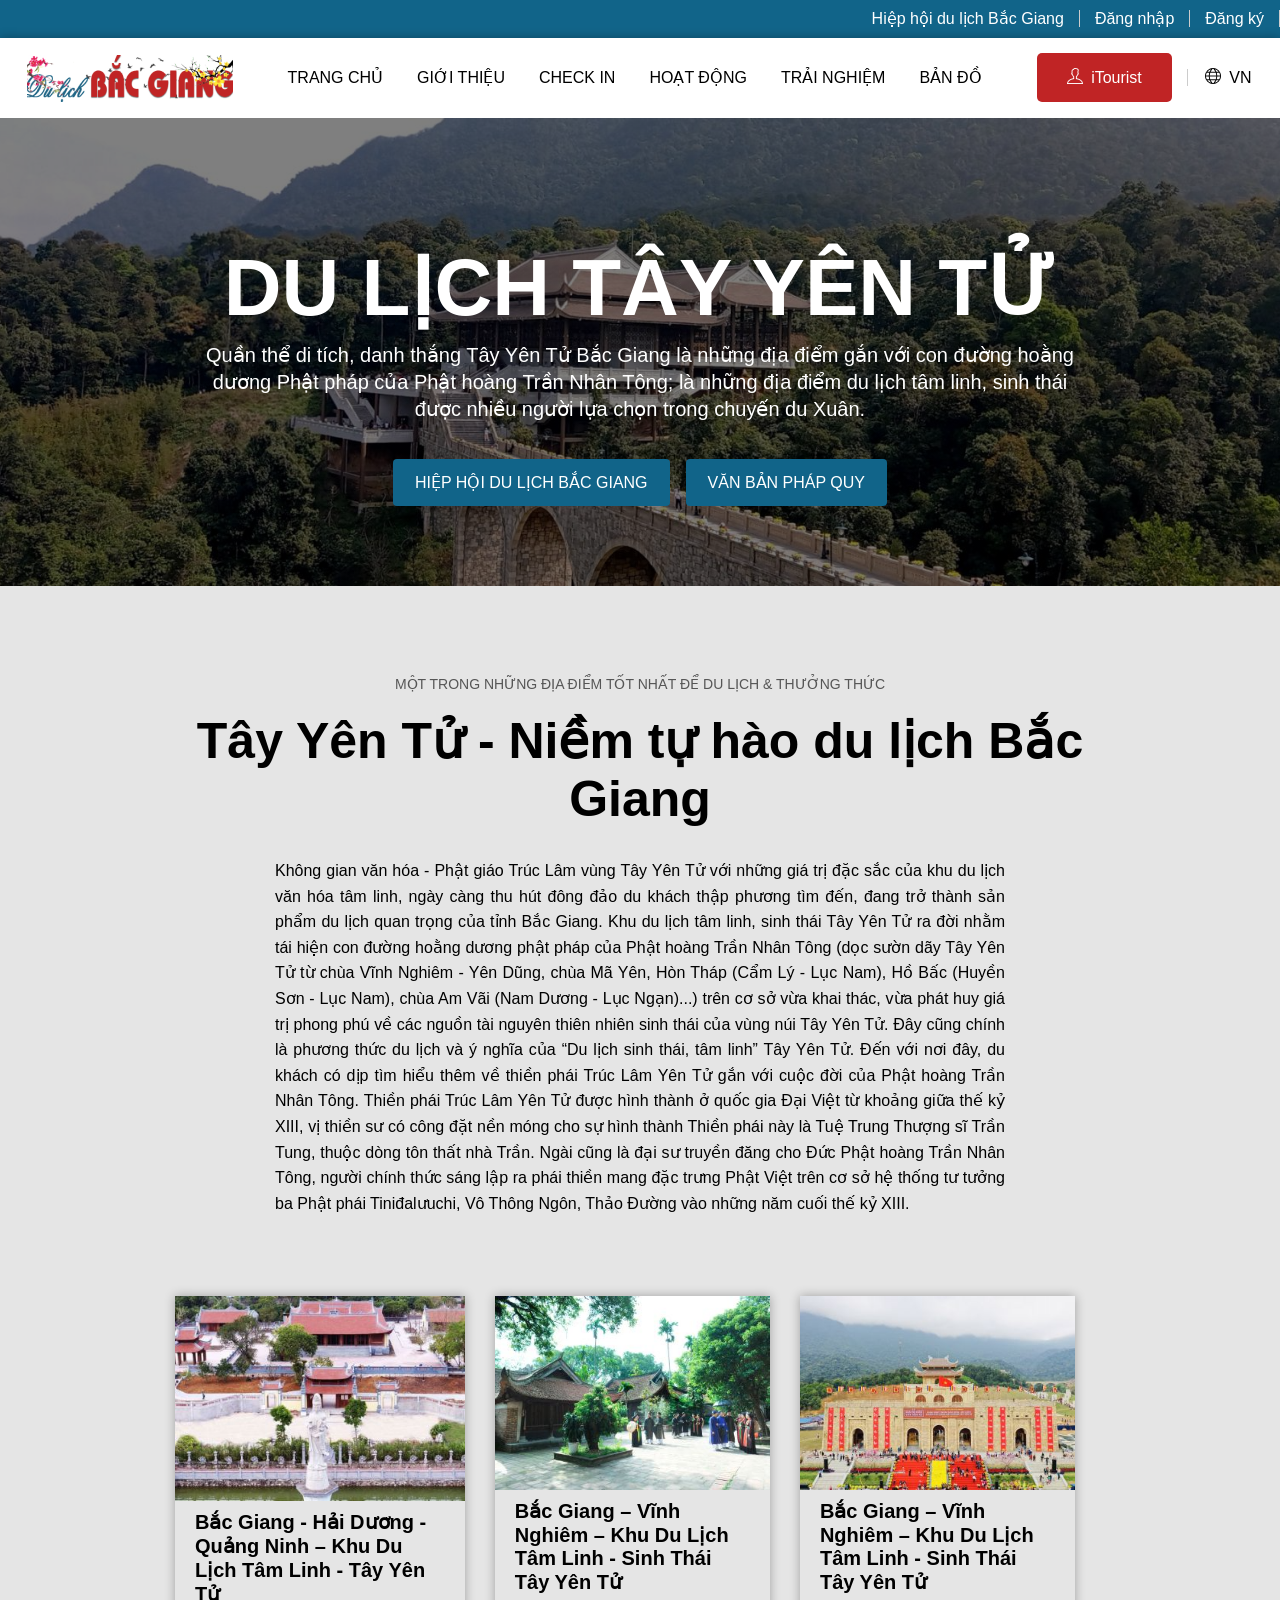
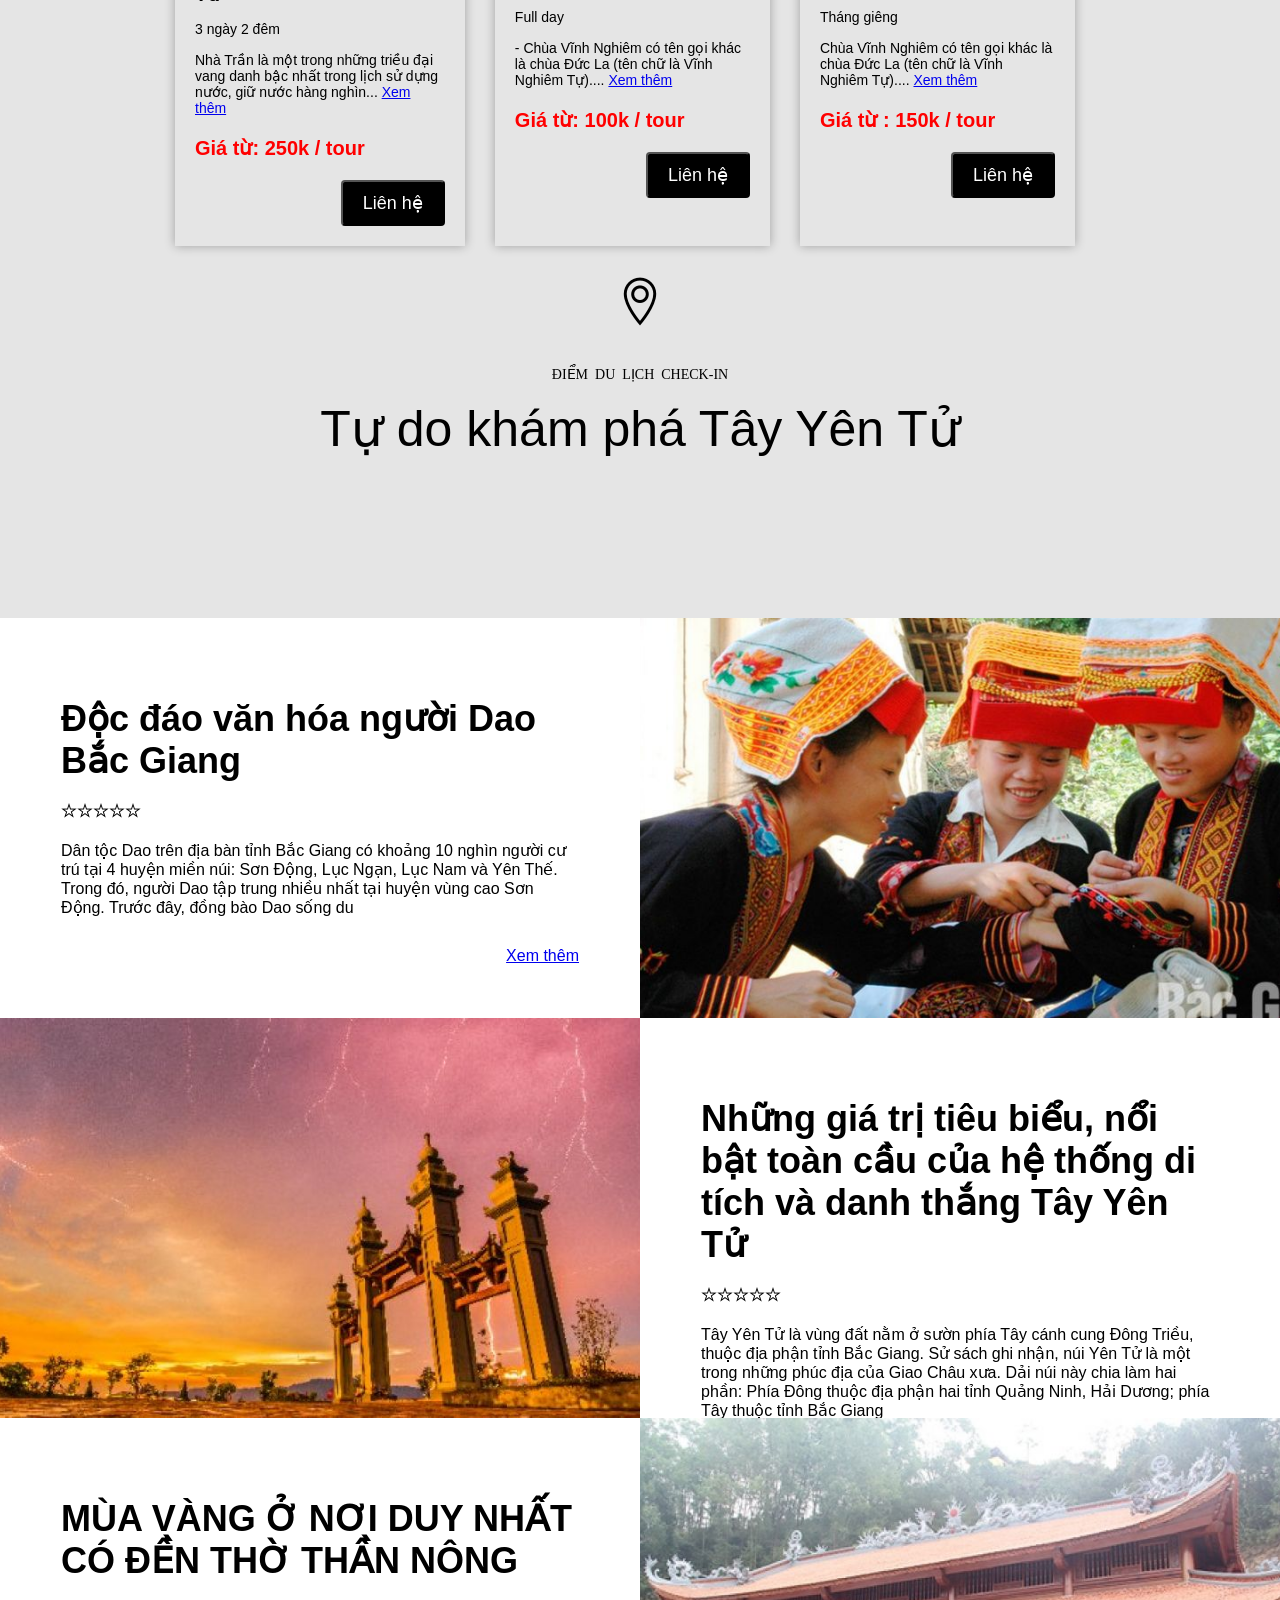
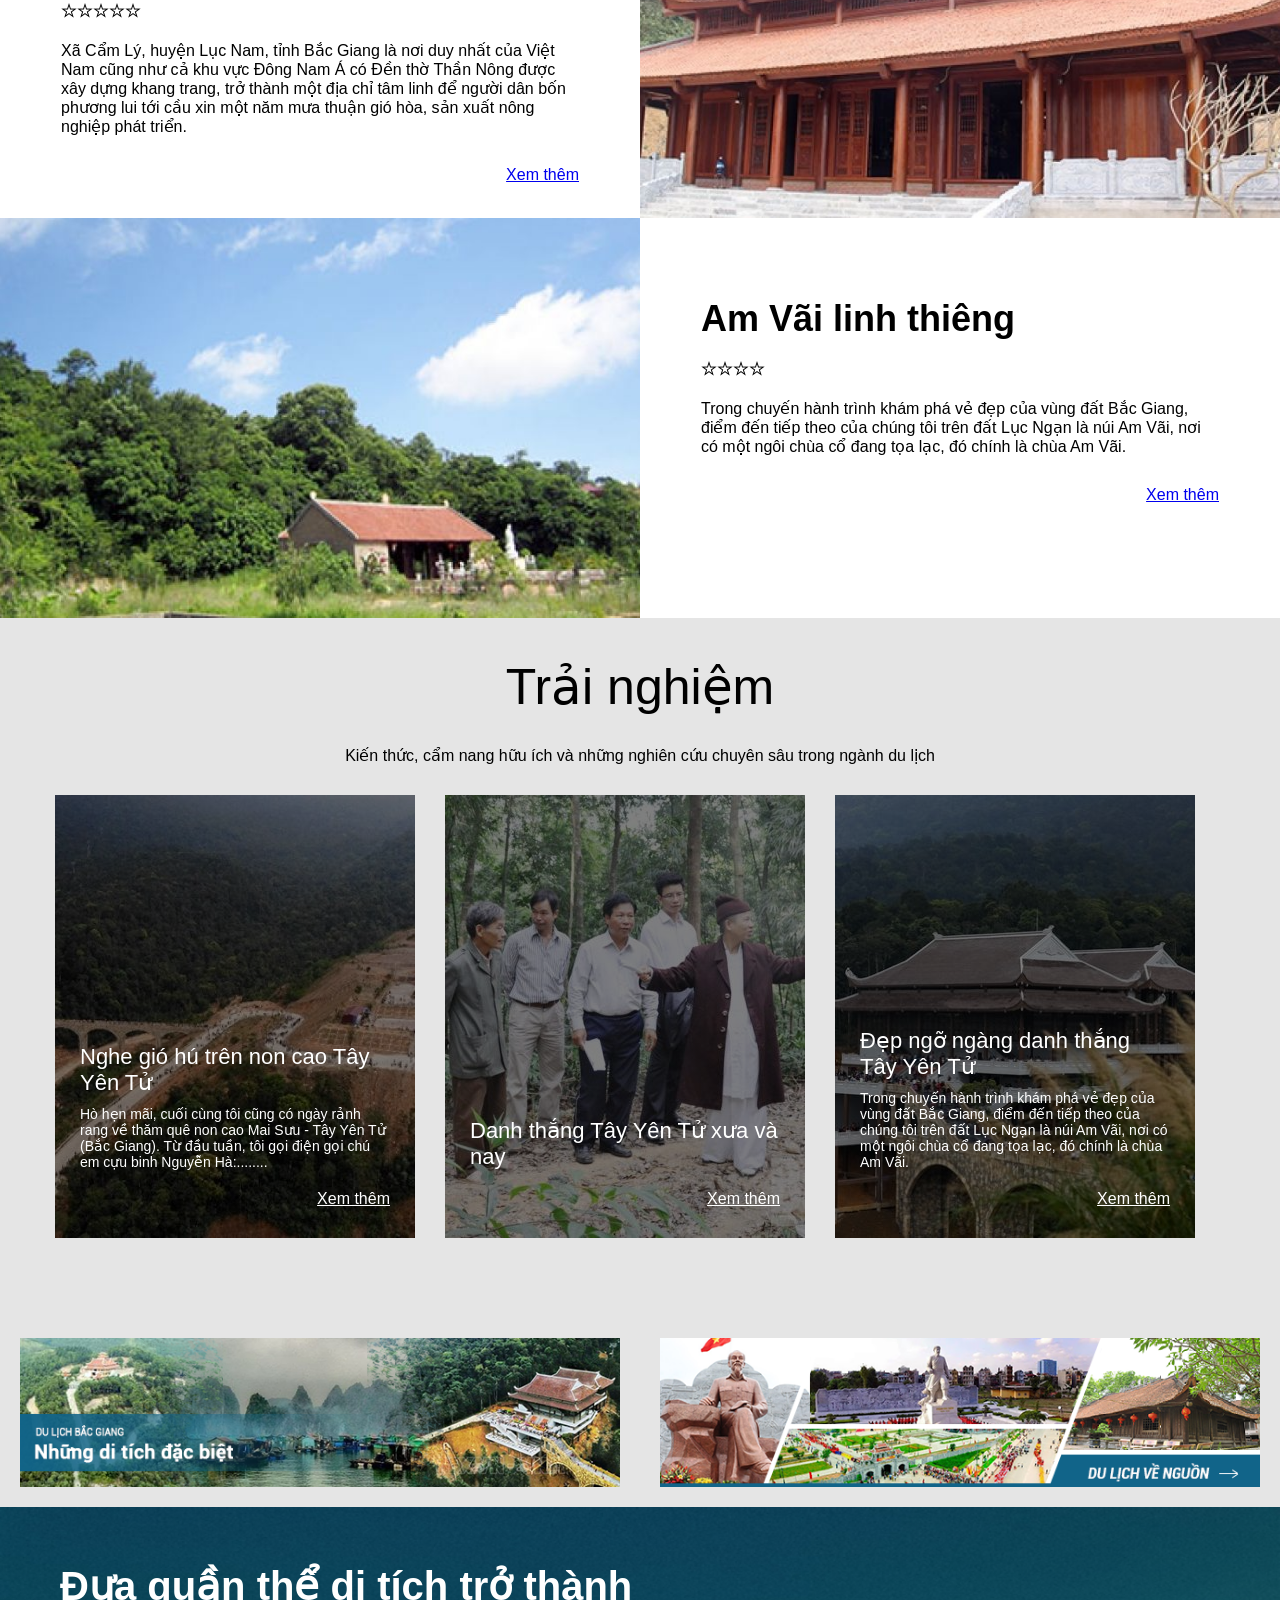
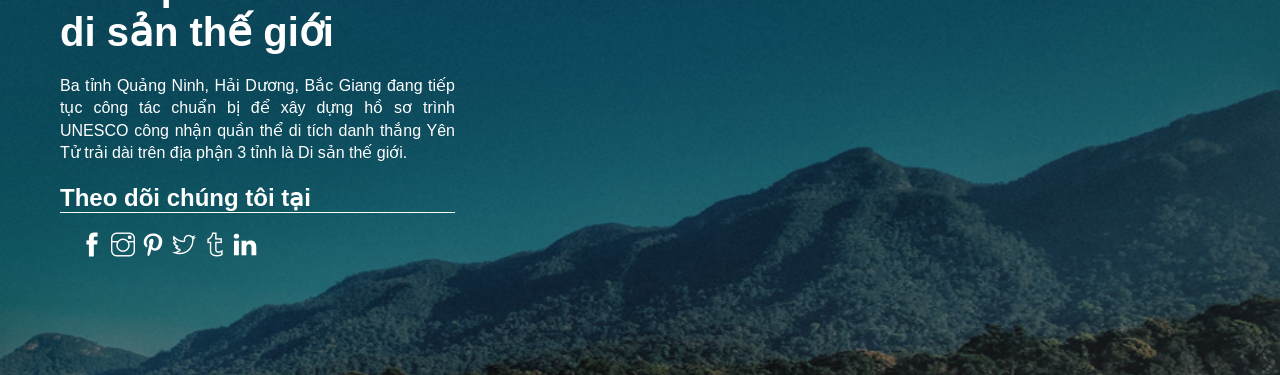
<file: TayYenTu/index.html>
<!DOCTYPE html>
<html lang="en">
<head>
    <meta charset="UTF-8">
    <meta http-equiv="X-UA-Compatible" content="IE=edge">
    <meta name="viewport" content="width=device-width, initial-scale=1.0">
    <link rel="stylesheet" href="./tyt.css">
    <link rel="stylesheet" href="./themify-icons/themify-icons.css">
    <link rel="stylesheet" href="./reponsive/reponsive.css">
    <title>Du lịch Tây Yên Tử</title>
</head>
<body>
    <div id="header-main">
        <div id="header-top">
            <ul class="nav">
                <li><a href="http://dulichbacgiang.gov.vn/hiep-hoi-du-lich-bac-giang.htm" class="item-nav">Hiệp hội du lịch Bắc Giang</a></li>
                <li><a href="./Dang_nhap/log_in.html" class="item-nav">Đăng nhập</a></li>
                <li><a href="./Dang_ky/dang_ky.html" class="item-nav">Đăng ký</a></li>
            </ul>
        </div>

        <div id="header-bottom">
            <!-- LOGO  -->
            <div id="logo-main">
                <img src="./Assets/logo_bg.png" alt="" class="logo-img">
            </div>
            <!-- navigation -->
            <div id="navigation">
                <ul class="nav-bot">
                    <li><a href="tyt.html" class="nav-bot-item">Trang Chủ</a></li>
                    <li><a href="Gioi_thieu_tyt/gioithieu.html" class="nav-bot-item">Giới Thiệu</a></li>
                    <li><a href="check_in_tyt/check_in_tyt.html" class="nav-bot-item">Check in</a></li>
                    <li><a href="Hoat_dong_tyt/Hoat_dong_tyt.html" class="nav-bot-item">Hoạt động</a></li>
                    <li><a href="Trai_nghiem_tyt/Trai_nghiem_tyt.html" class="nav-bot-item">Trải nghiệm</a></li>
                    <li><a href="map_tyt/map.html" class="nav-bot-item">Bản đồ</a></li>
                </ul>
            </div>

            <!-- Mod -->
            <div id="mod">
                <ul class="mod-list">
                    <li><a class="tour mod-item js-user"><i class="ti-user user-icon"></i> iTourist</a></li>
                    <li><a href="" class="language mod-item"><i class="ti-world world-icon "></i> VN </a></li>
                </ul>
            </div>
        </div>

        <div id="slider">
            <div class="text-main">
                <div class="text-header">DU LỊCH TÂY YÊN TỬ</div>
                 <p class="text-slogan">Quần thể di tích, danh thắng Tây Yên Tử Bắc Giang là những địa điểm gắn với con đường hoằng dương Phật pháp của Phật hoàng Trần Nhân Tông; là những địa điểm du lịch tâm linh, sinh thái được nhiều người lựa chọn trong chuyến du Xuân.</p>
                <div class="slider-button">
                    <ul class="button-item">
                        <li><a href="" class="button">HIỆP HỘI DU LỊCH BẮC GIANG</a></li>
                        <li><a href="" class="button">VĂN BẢN PHÁP QUY</a></li>
                    </ul>
                </div> 
            </div>
        </div>

        <div id="content">
            <!-- INTRO -->
            <div id="intro">
                <p class="slogan">MỘT TRONG NHỮNG ĐỊA ĐIỂM TỐT NHẤT ĐỂ DU LỊCH & THƯỞNG THỨC</p>
                <h3 class="intro-main">Tây Yên Tử - Niềm tự hào du lịch Bắc Giang</h3>
                <p class="content-main">
                    Không gian văn hóa - Phật giáo Trúc Lâm vùng Tây Yên Tử với những giá trị đặc sắc của khu du lịch văn hóa tâm linh, ngày càng thu hút đông đảo du khách thập phương tìm đến, đang trở thành sản phẩm du lịch quan trọng của tỉnh Bắc Giang.
                    Khu du lịch tâm linh, sinh thái Tây Yên Tử ra đời nhằm tái hiện con đường hoằng dương phật pháp của Phật hoàng Trần Nhân Tông (dọc sườn dãy Tây Yên Tử từ chùa Vĩnh Nghiêm - Yên Dũng, chùa Mã Yên, Hòn Tháp (Cẩm Lý - Lục Nam), Hồ Bấc (Huyền Sơn - Lục Nam), chùa Am Vãi (Nam Dương - Lục Ngạn)...) trên cơ sở vừa khai thác, vừa phát huy giá trị phong phú về các nguồn tài nguyên thiên nhiên sinh thái của vùng núi Tây Yên Tử. Đây cũng chính là phương thức du lịch và ý nghĩa của “Du lịch sinh thái, tâm linh” Tây Yên Tử.
                    Đến với nơi đây, du khách có dịp tìm hiểu thêm về thiền phái Trúc Lâm Yên Tử gắn với cuộc đời của Phật hoàng Trần Nhân Tông. Thiền phái Trúc Lâm Yên Tử được hình thành ở quốc gia Đại Việt từ khoảng giữa thế kỷ XIII, vị thiền sư có công đặt nền móng cho sự hình thành Thiền phái này là Tuệ Trung Thượng sĩ Trần Tung, thuộc dòng tôn thất nhà Trần. Ngài cũng là đại sư truyền đăng cho Đức Phật hoàng Trần Nhân Tông, người chính thức sáng lập ra phái thiền mang đặc trưng Phật Việt trên cơ sở hệ thống tư tưởng ba Phật phái Tiniđalưuchi, Vô Thông Ngôn, Thảo Đường vào những năm cuối thế kỷ XIII.
                </p>

                <div id="list-tour">
                    <!-- LIST_TOUR -->
                    <div class="tour-item">
                        <img src="/TayYenTu/Assets/tham-quan-khu-di-tich-nha-Tran-tai-Dong-Trieu-1-1024x499.jpg" alt="" class="tour-img">
                        <div class="tour-place">Bắc Giang - Hải Dương - Quảng Ninh – Khu Du Lịch Tâm Linh - Tây Yên Tử</div>
                        <div class="tour-body">
                            <p class="tour-time">3 ngày 2 đêm</p>
                        <p class="tour-text">
                            Nhà Trần là một trong những triều đại vang danh bậc nhất trong lịch sử dựng nước, giữ nước hàng nghìn...
                            <a href="/TayYenTu/point-tour/t1/t1.html" class="list-tour-more">Xem thêm</a>
                       </p>
                       <p class="tour-much">Giá từ: 250k / tour</p>
                       <button class="tour-contact js-contact">Liên hệ</button>
                        </div>
                    </div>

                    <div class="tour-item">
                        <img src="/TayYenTu/Assets/105.-Chua-Vinh-Nghiem.jpg" alt="" class="tour-img">
                        <div class="tour-place">Bắc Giang – Vĩnh Nghiêm – Khu Du Lịch Tâm Linh - Sinh Thái Tây Yên Tử</div>
                        <div class="tour-body">
                            <p class="tour-time">Full day</p>
                        <p class="tour-text">
                            - Chùa Vĩnh Nghiêm có tên gọi khác là chùa Đức La (tên chữ là Vĩnh Nghiêm Tự)....
                            <a href="/TayYenTu/point-tour/t2/t2.html" class="list-tour-more">Xem thêm</a>
                       </p>
                       <p class="tour-much">Giá từ: 100k / tour</p>
                       <button class="tour-contact js-contact">Liên hệ</button>
                        </div>
                    </div>

                    <div class="tour-item">
                        <img src="/TayYenTu/Assets/A3E884E1932004E4521F9EBDE65A67A1 (1).jpeg" alt="" class="tour-img">
                        <div class="tour-place">Bắc Giang – Vĩnh Nghiêm – Khu Du Lịch Tâm Linh - Sinh Thái Tây Yên Tử
                        </div>
                        <div class="tour-body">
                            <p class="tour-time">Tháng giêng</p>
                        <p class="tour-text">
                            Chùa Vĩnh Nghiêm có tên gọi khác là chùa Đức La (tên chữ là Vĩnh Nghiêm Tự)....
                            <a href="/TayYenTu/point-tour/t3/t3.html" class="list-tour-more">Xem thêm</a>                    </p>
                       <p class="tour-much">Giá từ : 150k / tour</p>
                       <button class="tour-contact js-contact">Liên hệ</button>
                        </div>
                    </div>


                </div>
                <div class="check-in ti-location-pin">
                    <p class="check-in-slogan">ĐIỂM DU LỊCH CHECK-IN</p>
                </div>
                <h3 class="check-in-text-main">Tự do khám phá Tây Yên Tử</h3>
                


            </div>

            

        </div>

        <div id="list_check_in">
            <div id="list_block">
                <div class="list_info">  
                        <div class="info-main">
                            Độc đáo văn hóa người Dao Bắc Giang
                        </div>
                        <div class="info-rattings"><i class="ti-star"></i><i class="ti-star"></i><i class="ti-star"></i><i class="ti-star"></i><i class="ti-star"></i></div>
                        <p class="info-content">Dân tộc Dao trên địa bàn tỉnh Bắc Giang có khoảng 10 nghìn người cư trú tại 4 huyện miền núi: Sơn Động, Lục Ngạn, Lục Nam và Yên Thế. Trong đó, người Dao tập trung nhiều nhất tại huyện vùng cao Sơn Động. Trước đây, đồng bào Dao sống du</p>
                        <a href="/TayYenTu/point-check-in/p1/p1.html" class="more">Xem thêm</a> 
                </div>
                <div class="list_img">
                    <div class="img-block-1"></div>
                </div>
            </div>

            <div id="list_block">
                <div class="list_img">
                    <div class="img-block-2"></div>
                </div>

                <div class="list_info">  
                    <div class="info-main">
                        Những giá trị tiêu biểu, nổi bật toàn cầu của hệ thống di tích và danh thắng Tây Yên Tử
                    </div>
                    <div class="info-rattings"><i class="ti-star"></i><i class="ti-star"></i><i class="ti-star"></i><i class="ti-star"></i><i class="ti-star"></i></div>
                    <p class="info-content">Tây Yên Tử là vùng đất nằm ở sườn phía Tây cánh cung Đông Triều, thuộc địa phận tỉnh Bắc Giang. Sử sách ghi nhận, núi Yên Tử là một trong những phúc địa của Giao Châu xưa. Dải núi này chia làm hai phần: Phía Đông thuộc địa phận hai tỉnh Quảng Ninh, Hải Dương; phía Tây thuộc tỉnh Bắc Giang</p> 
                    <a href="/TayYenTu/point-check-in/p2/p2.html" class="more">Xem thêm</a> 
                </div>
            </div>

            <div id="list_block">
                <div class="list_info">  
                        <div class="info-main">
                            MÙA VÀNG Ở NƠI DUY NHẤT CÓ ĐỀN THỜ THẦN NÔNG
                        </div>
                        <div class="info-rattings"><i class="ti-star"></i><i class="ti-star"></i><i class="ti-star"></i><i class="ti-star"></i><i class="ti-star"></i></div>
                        <p class="info-content">Xã Cẩm Lý, huyện Lục Nam, tỉnh Bắc Giang là nơi duy nhất của Việt Nam cũng như cả khu vực Đông Nam Á có Đền thờ Thần Nông được xây dựng khang trang, trở thành một địa chỉ tâm linh để người dân bốn phương lui tới cầu xin một năm mưa thuận gió hòa, sản xuất nông nghiệp phát triển.</p> 
                        <a href="/TayYenTu/point-check-in/p3/p3.html" class="more">Xem thêm</a> 
                    </div>
                <div class="list_img">
                    <div class="img-block-3"></div>
                </div>
            </div>

            <div id="list_block">
              
                <div class="list_img">
                    <div class="img-block-4"></div>
                </div>

                <div class="list_info">  
                    <div class="info-main">
                        Am Vãi linh thiêng
                    </div>
                    <div class="info-rattings"><i class="ti-star"></i><i class="ti-star"></i><i class="ti-star"></i><i class="ti-star"></i></div>
                    <p class="info-content">Trong chuyến hành trình khám phá vẻ đẹp của vùng đất Bắc Giang, điểm đến tiếp theo của chúng tôi trên đất Lục Ngạn là núi Am Vãi, nơi có một ngôi chùa cổ đang tọa lạc, đó chính là chùa Am Vãi.</p>
                    <a href="/TayYenTu/point-check-in/p4/p4.html" class="more">Xem thêm</a>  
            </div>
            </div>

            
           
        </div>

        <div id="test">
           <div class="block">
            <div class="text-main">Trải nghiệm</div>
            <p class="text-slogan">Kiến thức, cẩm nang hữu ích và những nghiên cứu chuyên sâu trong ngành du lịch</p>
            <!-- Chỗ để item -->
           <div class="block-main">
            <!-- item 1 -->
            <div class="item-blog-1">
                <div class="item-info">
                    <div class="info-text">Nghe gió hú trên non cao Tây Yên Tử</div>
                    <p class="blog-content">Hò hẹn mãi, cuối cùng tôi cũng có ngày rảnh rang về thăm quê non cao Mai Sưu - Tây Yên Tử (Bắc Giang). Từ đầu tuần, tôi gọi điện gọi chú em cựu binh Nguyễn Hà:........</p>
                    <a href="" class="blog-more">Xem thêm</a>
                </div>
                
                

            </div>

            <!-- item 2 -->
            <div class="item-blog-2">
                <div class="item-info">
                    <div class="info-text">Danh thắng Tây Yên Tử xưa và nay</div>
                    <a href="" class="blog-more">Xem thêm</a>
                </div>

            
            
            </div>
            <!-- Item 3 -->
            <div class="item-blog-3">
                <div class="item-info">
                    <div class="info-text">Đẹp ngỡ ngàng danh thắng Tây Yên Tử</div>
                    <p class="blog-content">Trong chuyến hành trình khám phá vẻ đẹp của vùng đất Bắc Giang, điểm đến tiếp theo của chúng tôi trên đất Lục Ngạn là núi Am Vãi, nơi có một ngôi chùa cổ đang tọa lạc, đó chính là chùa Am Vãi.</p>
                    <a href="" class="blog-more">Xem thêm</a>
            </div>
            </div>
            </div>
            

            <div class="clear"></div>
            <!--  -->


        </div>

        <div id="blog_footer">
            <img src="/TayYenTu/Assets/img_tayyentu1 (1).png" alt="" class="footer-img">
            <img src="/TayYenTu/Assets/img_tayyentu.png" alt="" class="footer-img">
            <div class="clear"></div>
          
        </div>
        
        <div id="end-img">
            <div class="text-end-container-left">
                <h1 class="info-end">Đưa quần thể di tích trở thành di sản thế giới</h1>
                <div class="slogan-end">Ba tỉnh Quảng Ninh, Hải Dương, Bắc Giang đang tiếp tục công tác chuẩn bị để xây dựng hồ sơ trình UNESCO công nhận quần thể di tích danh thắng Yên Tử trải dài trên địa phận 3 tỉnh là Di sản thế giới.</div>
                <div class="end-contact">
                    <h2 class="text-sp">Theo dõi chúng tôi tại </h2>
                    <div class="socials-list">
                        <a href=""><i class="ti-facebook"></i></a>
                        <a href=""><i class="ti-instagram"></i></a>
                        <a href=""><i class="ti-pinterest"></i></a>
                        <a href=""><i class="ti-twitter"></i></a>
                        <a href=""><i class="ti-tumblr"></i></a>
                        <a href=""><i class="ti-linkedin"></i></a>
                    </div>
                </div>
            </div>
            </div>
        </div>
    </div>
    
    <div class="modal js-modal ">
        <div class="modal-container">
            <div class="modal-close js-modal-close">
                <i class="ti-close"></i>
            </div>
            <header class="modal-header">
                <i class="ti-bag"></i>
                Thông tin liên hệ
            </header>

            <div class="modal-body">
                <label for="quantityx" class="modal-label">
                    <i class="ti-shopping-cart"></i>
                    Họ và tên  
                </label>
                <input id="quantity" type="text" class="modal-input" placeholder="Nhập họ và tên ">

                 <!-- Lable 2 -->
            <label for="email" class="modal-label">
                <!-- <i class="ti-user"></i> -->
                Địa chỉ 
            </label>
            <input ip="email" type="email" class="modal-input" placeholder="Nhập địa chỉ">

            <label for="email" class="modal-label">
                <!-- <i class="ti-user"></i> -->
                Số điện thoại
            </label>
            <input ip="email" type="email" class="modal-input" placeholder="Nhập số điện thoại">

            
            
            <!-- button -->
            <button id="buy-tickets">Xác nhận <i class="ti-check"></i></button>
            </div>

            <footer class="modal-footer">
                <p class="modal-help ">Bạn cần <a href="">trợ giúp </a></p>
            </footer>
        </div>
        </div> 
    </div>

    

    <script>
        const buyBtns =document.querySelectorAll('.js-contact')
        const modal = document.querySelector('.js-modal')
        const modalClose = document.querySelector('.js-modal-close')

        function showBuyTickets(){
            modal.classList.add('open')
           
        }

        function hideBuyTickets(){
            modal.classList.remove('open')
        }

        for (const buyBtn of buyBtns){
            buyBtn.addEventListener('click', showBuyTickets)
        }

        modalClose.addEventListener('click', hideBuyTickets)
    </script>

    <script>
        const signBtns =document.querySelectorAll('.js-log')
        const sign = document.querySelector('.js-sign-up')
        const signClose = document.querySelector('.js-sign-close')

        function showSignUp(){
            sign.classList.add('open')
           
        }

        function hideSignUp(){
            sign.classList.remove('open')
        }

        for (const signBtn of signBtns){
            signBtn.addEventListener('click', showSignUp)
        }

        signClose.addEventListener('click', hideSignUp)

    </script>

</body>
</html>
</file>
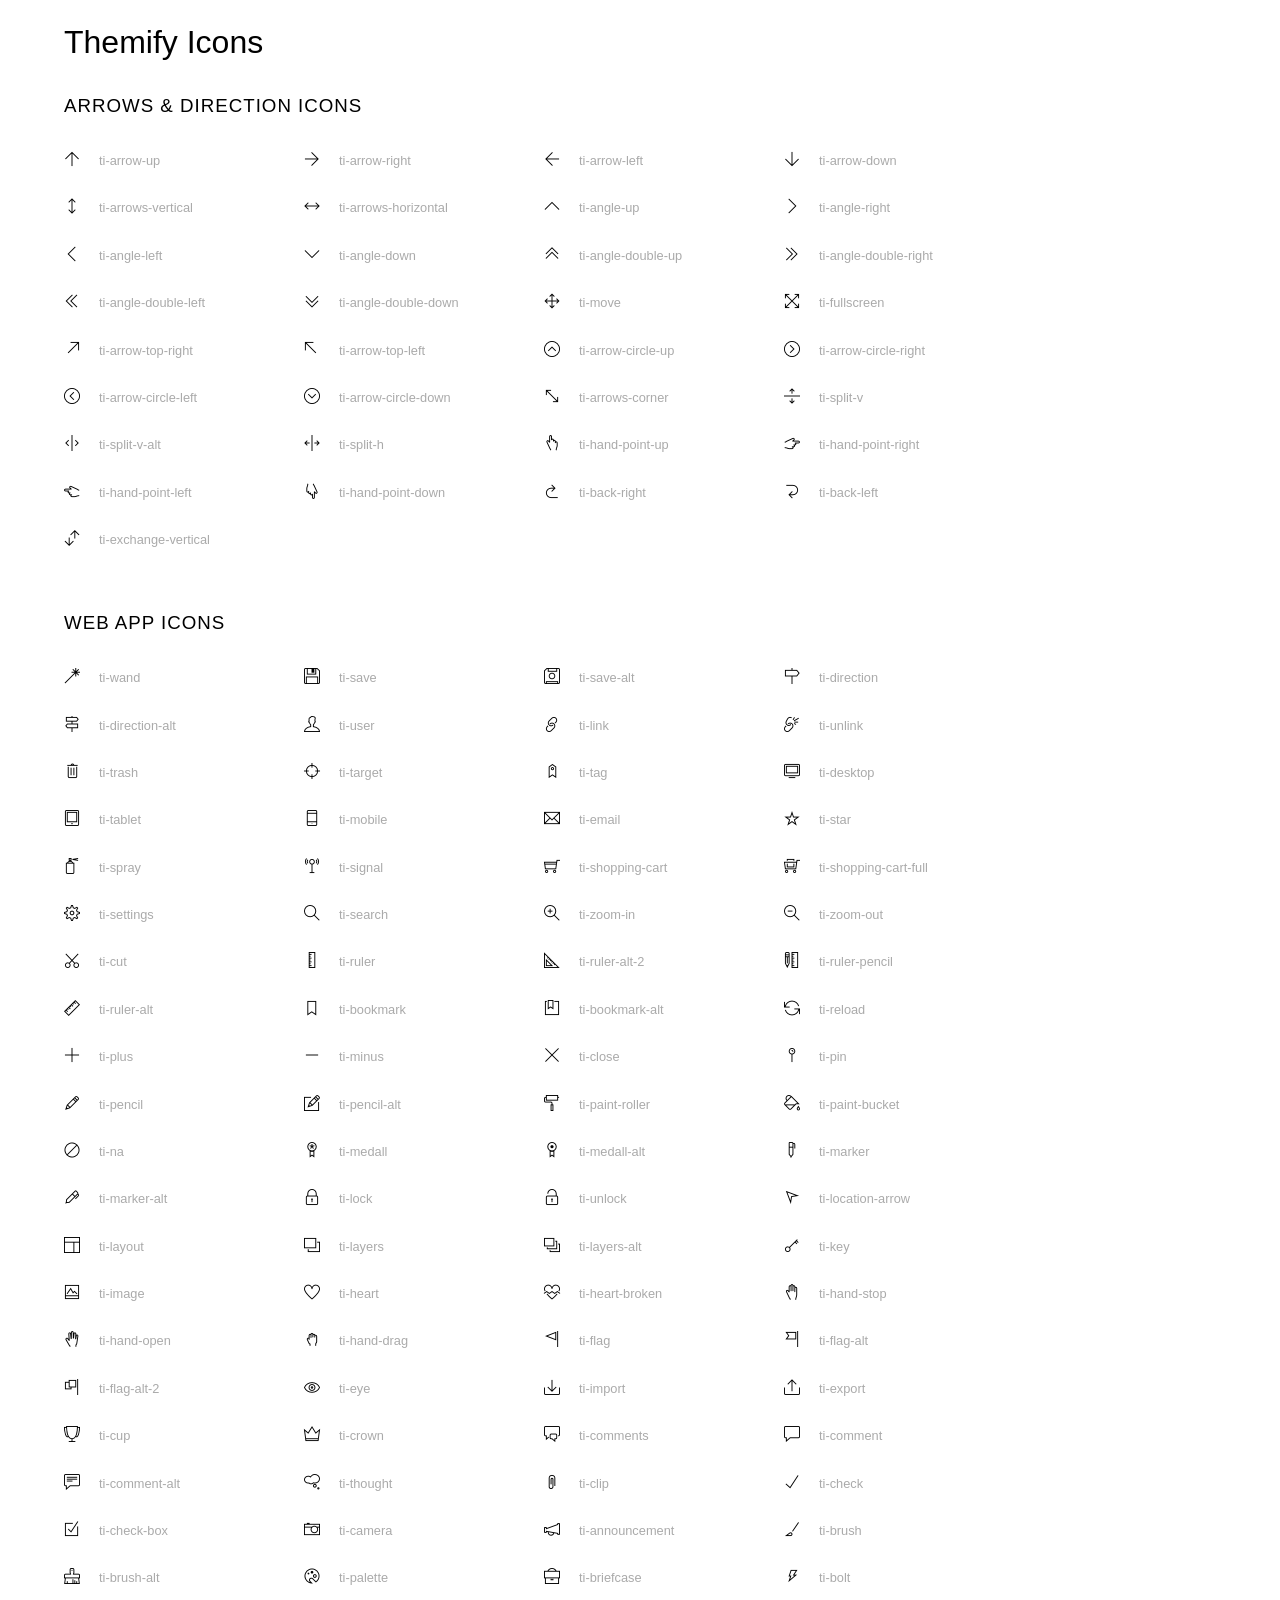
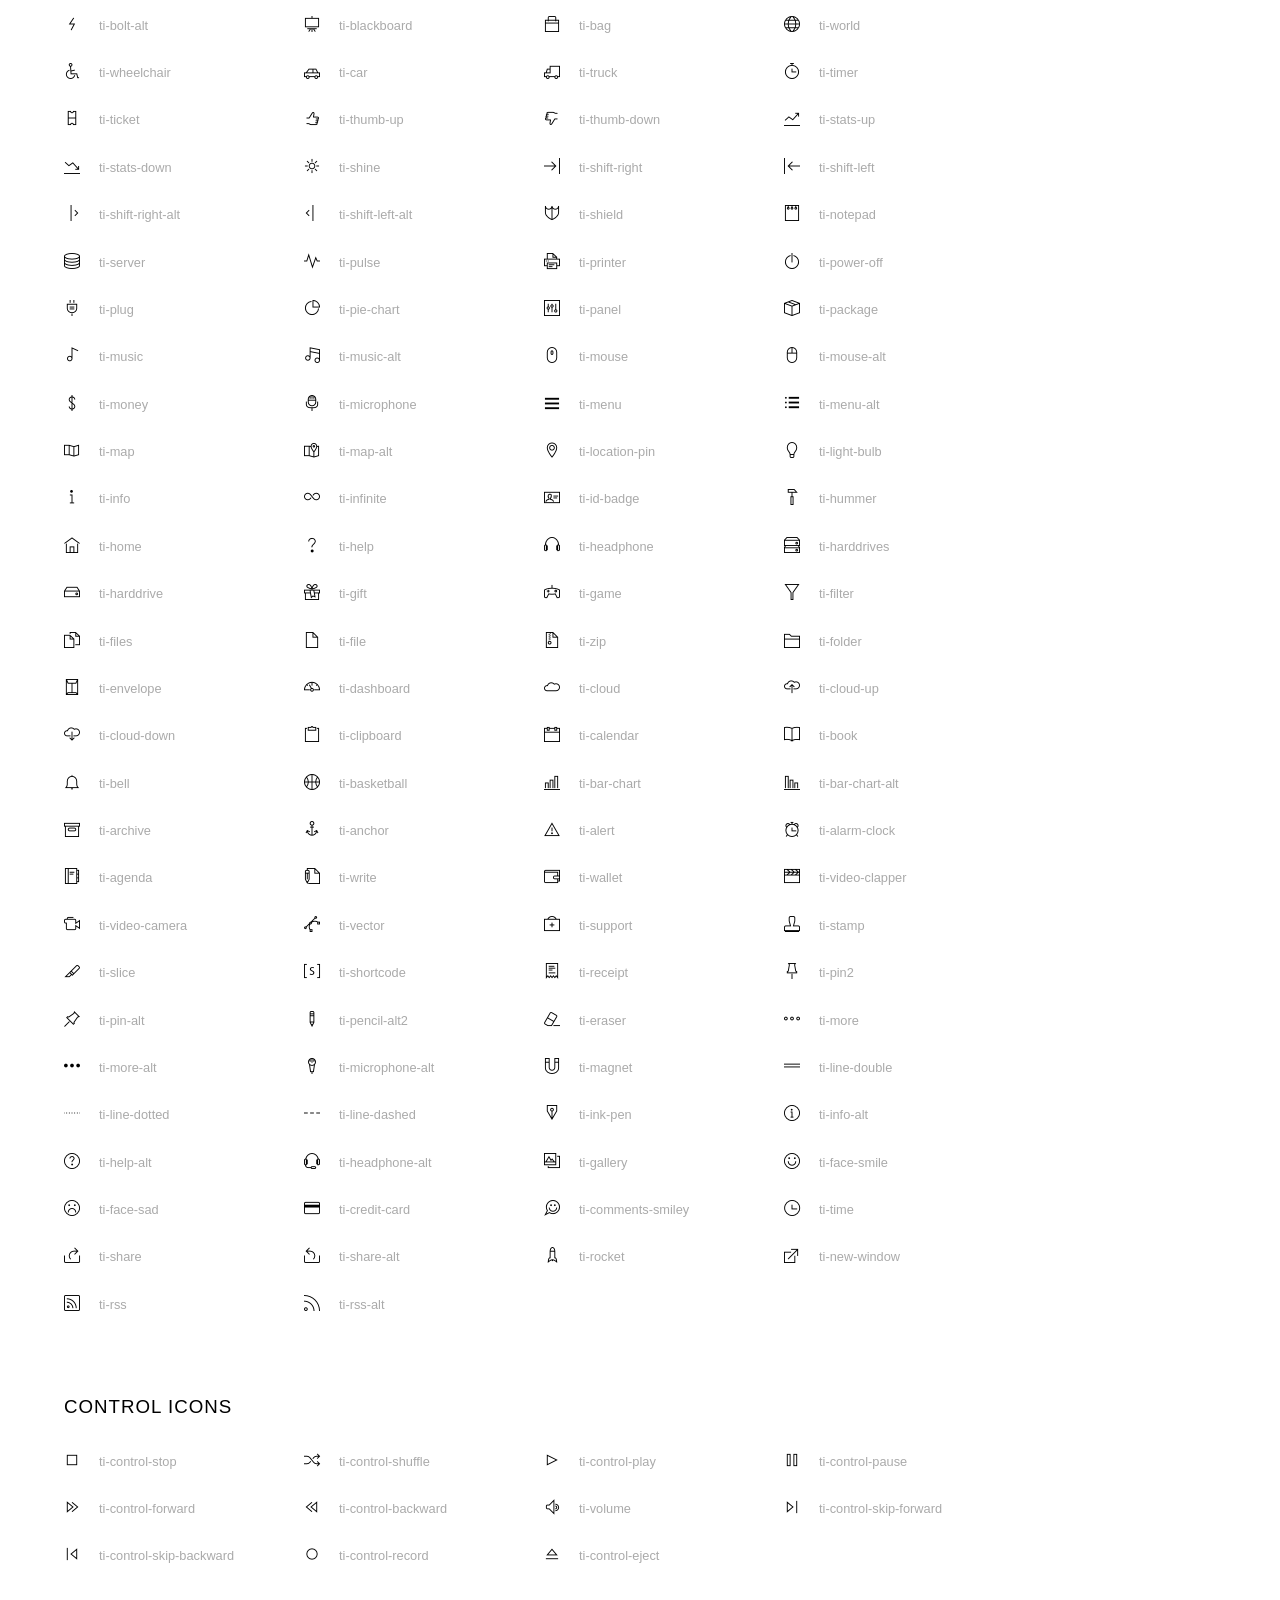
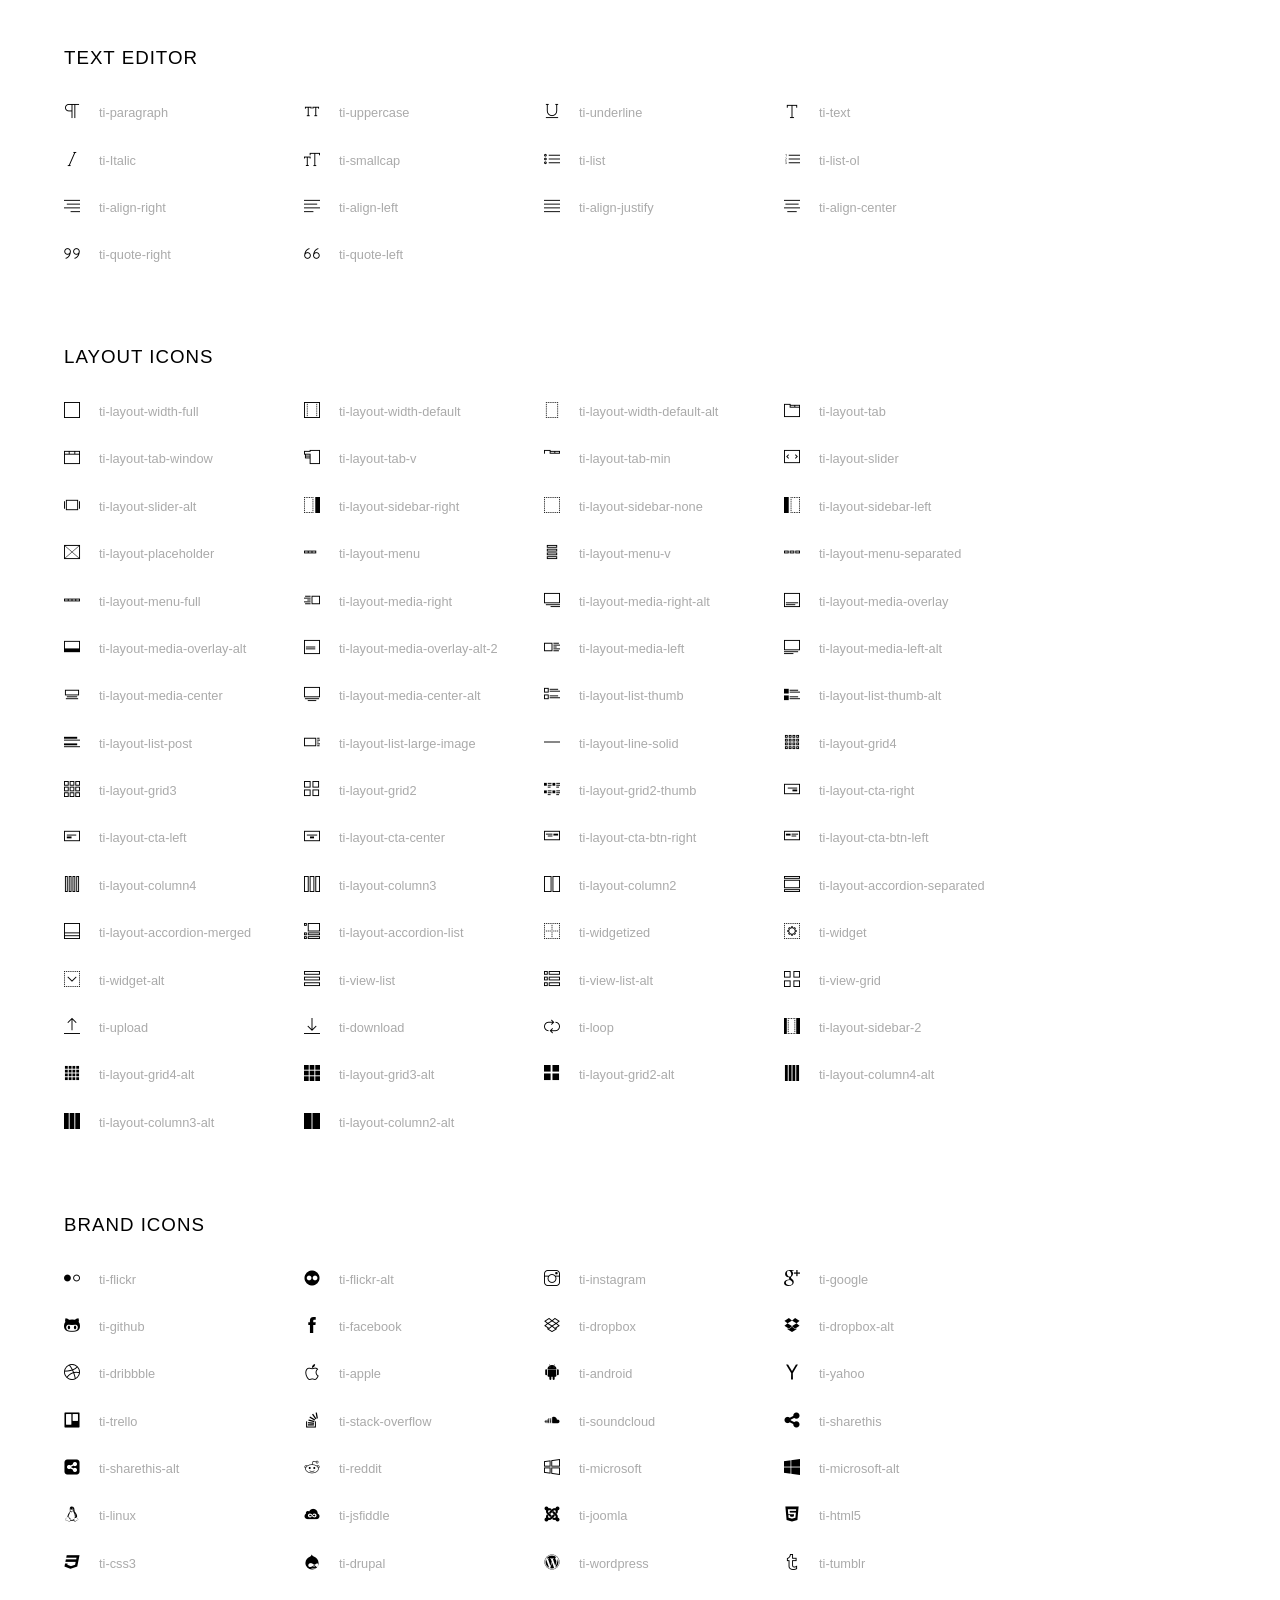
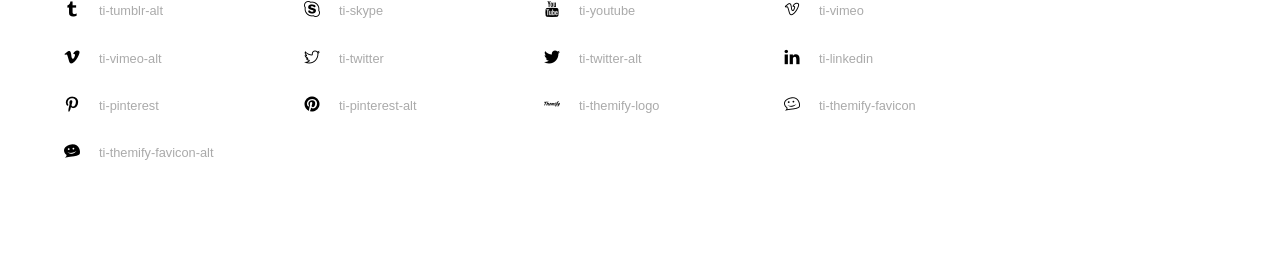
<file: TayYenTu/themify-icons/index.html>
<!doctype html>
<html>
<head>
	<meta charset="utf-8">
	<title>Themify Icon Font</title>
	<meta name="viewport" content="width=device-width">
	<link rel="stylesheet" href="demo-files/demo.css">
	<link rel="stylesheet" href="themify-icons.css">
	<!--[if lt IE 8]><!-->
	<link rel="stylesheet" href="ie7/ie7.css">
	<!--<![endif]-->
</head>
<body>
	<h1>Themify Icons</h1>

	<div class="icon-section">

		<div class="icon-section">
			<h3>Arrows &amp; Direction Icons </h3>

			<div class="icon-container">
				<span class="ti-arrow-up"></span><span class="icon-name"> ti-arrow-up</span>
			</div>
			<div class="icon-container">
				<span class="ti-arrow-right"></span><span class="icon-name"> ti-arrow-right</span>
			</div>
			<div class="icon-container">
				<span class="ti-arrow-left"></span><span class="icon-name"> ti-arrow-left</span>
			</div>
			<div class="icon-container">
				<span class="ti-arrow-down"></span><span class="icon-name"> ti-arrow-down</span>
			</div>
			<div class="icon-container">
				<span class="ti-arrows-vertical"></span><span class="icon-name"> ti-arrows-vertical</span>
			</div>
			<div class="icon-container">
				<span class="ti-arrows-horizontal"></span><span class="icon-name"> ti-arrows-horizontal</span>
			</div>
			<div class="icon-container">
				<span class="ti-angle-up"></span><span class="icon-name"> ti-angle-up</span>
			</div>
			<div class="icon-container">
				<span class="ti-angle-right"></span><span class="icon-name"> ti-angle-right</span>
			</div>
			<div class="icon-container">
				<span class="ti-angle-left"></span><span class="icon-name"> ti-angle-left</span>
			</div>
			<div class="icon-container">
				<span class="ti-angle-down"></span><span class="icon-name"> ti-angle-down</span>
			</div>	
			<div class="icon-container">
				<span class="ti-angle-double-up"></span><span class="icon-name"> ti-angle-double-up</span>
			</div>
			<div class="icon-container">
				<span class="ti-angle-double-right"></span><span class="icon-name"> ti-angle-double-right</span>
			</div>
			<div class="icon-container">
				<span class="ti-angle-double-left"></span><span class="icon-name"> ti-angle-double-left</span>
			</div>
			<div class="icon-container">
				<span class="ti-angle-double-down"></span><span class="icon-name"> ti-angle-double-down</span>
			</div>					
			<div class="icon-container">
				<span class="ti-move"></span><span class="icon-name"> ti-move</span>
			</div>
			<div class="icon-container">
				<span class="ti-fullscreen"></span><span class="icon-name"> ti-fullscreen</span>
			</div>
			<div class="icon-container">
				<span class="ti-arrow-top-right"></span><span class="icon-name"> ti-arrow-top-right</span>
			</div>
			<div class="icon-container">
				<span class="ti-arrow-top-left"></span><span class="icon-name"> ti-arrow-top-left</span>
			</div>
			<div class="icon-container">
				<span class="ti-arrow-circle-up"></span><span class="icon-name"> ti-arrow-circle-up</span>
			</div>
			<div class="icon-container">
				<span class="ti-arrow-circle-right"></span><span class="icon-name"> ti-arrow-circle-right</span>
			</div>
			<div class="icon-container">
				<span class="ti-arrow-circle-left"></span><span class="icon-name"> ti-arrow-circle-left</span>
			</div>
			<div class="icon-container">
				<span class="ti-arrow-circle-down"></span><span class="icon-name"> ti-arrow-circle-down</span>
			</div>
			<div class="icon-container">
				<span class="ti-arrows-corner"></span><span class="icon-name"> ti-arrows-corner</span>
			</div>
			<div class="icon-container">
				<span class="ti-split-v"></span><span class="icon-name"> ti-split-v</span>
			</div>

			<div class="icon-container">
				<span class="ti-split-v-alt"></span><span class="icon-name"> ti-split-v-alt</span>
			</div>
			<div class="icon-container">
				<span class="ti-split-h"></span><span class="icon-name"> ti-split-h</span>
			</div>
			<div class="icon-container">
				<span class="ti-hand-point-up"></span><span class="icon-name"> ti-hand-point-up</span>
			</div>
			<div class="icon-container">
				<span class="ti-hand-point-right"></span><span class="icon-name"> ti-hand-point-right</span>
			</div>
			<div class="icon-container">
				<span class="ti-hand-point-left"></span><span class="icon-name"> ti-hand-point-left</span>
			</div>
			<div class="icon-container">
				<span class="ti-hand-point-down"></span><span class="icon-name"> ti-hand-point-down</span>
			</div>
			<div class="icon-container">
				<span class="ti-back-right"></span><span class="icon-name"> ti-back-right</span>
			</div>
			<div class="icon-container">
				<span class="ti-back-left"></span><span class="icon-name"> ti-back-left</span>
			</div>
			<div class="icon-container">
				<span class="ti-exchange-vertical"></span><span class="icon-name"> ti-exchange-vertical</span>
			</div>

		</div> <!-- Arrows Icons -->



		<h3>Web App Icons</h3>
		
		<div class="icon-section">

			<div class="icon-container">
				<span class="ti-wand"></span><span class="icon-name"> ti-wand</span>
			</div>
			<div class="icon-container">
				<span class="ti-save"></span><span class="icon-name"> ti-save</span>
			</div>
			<div class="icon-container">
				<span class="ti-save-alt"></span><span class="icon-name"> ti-save-alt</span>
			</div>

			<div class="icon-container">
				<span class="ti-direction"></span><span class="icon-name"> ti-direction</span>
			</div>
			<div class="icon-container">
				<span class="ti-direction-alt"></span><span class="icon-name"> ti-direction-alt</span>
			</div>
			<div class="icon-container">
				<span class="ti-user"></span><span class="icon-name"> ti-user</span>
			</div>
			<div class="icon-container">
				<span class="ti-link"></span><span class="icon-name"> ti-link</span>
			</div>
			<div class="icon-container">
				<span class="ti-unlink"></span><span class="icon-name"> ti-unlink</span>
			</div>
			<div class="icon-container">
				<span class="ti-trash"></span><span class="icon-name"> ti-trash</span>
			</div>
			<div class="icon-container">
				<span class="ti-target"></span><span class="icon-name"> ti-target</span>
			</div>
			<div class="icon-container">
				<span class="ti-tag"></span><span class="icon-name"> ti-tag</span>
			</div>
			<div class="icon-container">
				<span class="ti-desktop"></span><span class="icon-name"> ti-desktop</span>
			</div>
			<div class="icon-container">
				<span class="ti-tablet"></span><span class="icon-name"> ti-tablet</span>
			</div>
			<div class="icon-container">
				<span class="ti-mobile"></span><span class="icon-name"> ti-mobile</span>
			</div>
			<div class="icon-container">
				<span class="ti-email"></span><span class="icon-name"> ti-email</span>
			</div>	
			<div class="icon-container">
				<span class="ti-star"></span><span class="icon-name"> ti-star</span>
			</div>
			<div class="icon-container">
				<span class="ti-spray"></span><span class="icon-name"> ti-spray</span>
			</div>
			<div class="icon-container">
				<span class="ti-signal"></span><span class="icon-name"> ti-signal</span>
			</div>
			<div class="icon-container">
				<span class="ti-shopping-cart"></span><span class="icon-name"> ti-shopping-cart</span>
			</div>
			<div class="icon-container">
				<span class="ti-shopping-cart-full"></span><span class="icon-name"> ti-shopping-cart-full</span>
			</div>
			<div class="icon-container">
				<span class="ti-settings"></span><span class="icon-name"> ti-settings</span>
			</div>
			<div class="icon-container">
				<span class="ti-search"></span><span class="icon-name"> ti-search</span>
			</div>
			<div class="icon-container">
				<span class="ti-zoom-in"></span><span class="icon-name"> ti-zoom-in</span>
			</div>
			<div class="icon-container">
				<span class="ti-zoom-out"></span><span class="icon-name"> ti-zoom-out</span>
			</div>
			<div class="icon-container">
				<span class="ti-cut"></span><span class="icon-name"> ti-cut</span>
			</div>
			<div class="icon-container">
				<span class="ti-ruler"></span><span class="icon-name"> ti-ruler</span>
			</div>
			<div class="icon-container">
				<span class="ti-ruler-alt-2"></span><span class="icon-name"> ti-ruler-alt-2</span>
			</div>			
			<div class="icon-container">
				<span class="ti-ruler-pencil"></span><span class="icon-name"> ti-ruler-pencil</span>
			</div>
			<div class="icon-container">
				<span class="ti-ruler-alt"></span><span class="icon-name"> ti-ruler-alt</span>
			</div>
			<div class="icon-container">
				<span class="ti-bookmark"></span><span class="icon-name"> ti-bookmark</span>
			</div>
			<div class="icon-container">
				<span class="ti-bookmark-alt"></span><span class="icon-name"> ti-bookmark-alt</span>
			</div>
			<div class="icon-container">
				<span class="ti-reload"></span><span class="icon-name"> ti-reload</span>
			</div>
			<div class="icon-container">
				<span class="ti-plus"></span><span class="icon-name"> ti-plus</span>
			</div>
			<div class="icon-container">
				<span class="ti-minus"></span><span class="icon-name"> ti-minus</span>
			</div>
			<div class="icon-container">
				<span class="ti-close"></span><span class="icon-name"> ti-close</span>
			</div>			
			<div class="icon-container">
				<span class="ti-pin"></span><span class="icon-name"> ti-pin</span>
			</div>
			<div class="icon-container">
				<span class="ti-pencil"></span><span class="icon-name"> ti-pencil</span>
			</div>
					
		  	<div class="icon-container">
				<span class="ti-pencil-alt"></span><span class="icon-name"> ti-pencil-alt</span>
			</div>
			<div class="icon-container">
				<span class="ti-paint-roller"></span><span class="icon-name"> ti-paint-roller</span>
			</div>
			<div class="icon-container">
				<span class="ti-paint-bucket"></span><span class="icon-name"> ti-paint-bucket</span>
			</div>
			<div class="icon-container">
				<span class="ti-na"></span><span class="icon-name"> ti-na</span>
			</div>
			<div class="icon-container">
				<span class="ti-medall"></span><span class="icon-name"> ti-medall</span>
			</div>
			<div class="icon-container">
				<span class="ti-medall-alt"></span><span class="icon-name"> ti-medall-alt</span>
			</div>
			<div class="icon-container">
				<span class="ti-marker"></span><span class="icon-name"> ti-marker</span>
			</div>
			<div class="icon-container">
				<span class="ti-marker-alt"></span><span class="icon-name"> ti-marker-alt</span>
			</div>

			<div class="icon-container">
				<span class="ti-lock"></span><span class="icon-name"> ti-lock</span>
			</div>
			<div class="icon-container">
				<span class="ti-unlock"></span><span class="icon-name"> ti-unlock</span>
			</div>
			<div class="icon-container">
				<span class="ti-location-arrow"></span><span class="icon-name"> ti-location-arrow</span>
			</div>
			<div class="icon-container">
				<span class="ti-layout"></span><span class="icon-name"> ti-layout</span>
			</div>
			<div class="icon-container">
				<span class="ti-layers"></span><span class="icon-name"> ti-layers</span>
			</div>
			<div class="icon-container">
				<span class="ti-layers-alt"></span><span class="icon-name"> ti-layers-alt</span>
			</div>
			<div class="icon-container">
				<span class="ti-key"></span><span class="icon-name"> ti-key</span>
			</div>
			<div class="icon-container">
				<span class="ti-image"></span><span class="icon-name"> ti-image</span>
			</div>
			<div class="icon-container">
				<span class="ti-heart"></span><span class="icon-name"> ti-heart</span>
			</div>
			<div class="icon-container">
				<span class="ti-heart-broken"></span><span class="icon-name"> ti-heart-broken</span>
			</div>
			<div class="icon-container">
				<span class="ti-hand-stop"></span><span class="icon-name"> ti-hand-stop</span>
			</div>
			<div class="icon-container">
				<span class="ti-hand-open"></span><span class="icon-name"> ti-hand-open</span>
			</div>
			<div class="icon-container">
				<span class="ti-hand-drag"></span><span class="icon-name"> ti-hand-drag</span>
			</div>
			<div class="icon-container">
				<span class="ti-flag"></span><span class="icon-name"> ti-flag</span>
			</div>
			<div class="icon-container">
				<span class="ti-flag-alt"></span><span class="icon-name"> ti-flag-alt</span>
			</div>
			<div class="icon-container">
				<span class="ti-flag-alt-2"></span><span class="icon-name"> ti-flag-alt-2</span>
			</div>
			<div class="icon-container">
				<span class="ti-eye"></span><span class="icon-name"> ti-eye</span>
			</div>
			<div class="icon-container">
				<span class="ti-import"></span><span class="icon-name"> ti-import</span>
			</div>			
			<div class="icon-container">
				<span class="ti-export"></span><span class="icon-name"> ti-export</span>
			</div>
			<div class="icon-container">
				<span class="ti-cup"></span><span class="icon-name"> ti-cup</span>
			</div>
			<div class="icon-container">
				<span class="ti-crown"></span><span class="icon-name"> ti-crown</span>
			</div>
			<div class="icon-container">
				<span class="ti-comments"></span><span class="icon-name"> ti-comments</span>
			</div>
			<div class="icon-container">
				<span class="ti-comment"></span><span class="icon-name"> ti-comment</span>
			</div>
			<div class="icon-container">
				<span class="ti-comment-alt"></span><span class="icon-name"> ti-comment-alt</span>
			</div>
			<div class="icon-container">
				<span class="ti-thought"></span><span class="icon-name"> ti-thought</span>
			</div>			
			<div class="icon-container">
				<span class="ti-clip"></span><span class="icon-name"> ti-clip</span>
			</div>

			<div class="icon-container">
				<span class="ti-check"></span><span class="icon-name"> ti-check</span>
			</div>
			<div class="icon-container">
				<span class="ti-check-box"></span><span class="icon-name"> ti-check-box</span>
			</div>
			<div class="icon-container">
				<span class="ti-camera"></span><span class="icon-name"> ti-camera</span>
			</div>
			<div class="icon-container">
				<span class="ti-announcement"></span><span class="icon-name"> ti-announcement</span>
			</div>
			<div class="icon-container">
				<span class="ti-brush"></span><span class="icon-name"> ti-brush</span>
			</div>
			<div class="icon-container">
				<span class="ti-brush-alt"></span><span class="icon-name"> ti-brush-alt</span>
			</div>
			<div class="icon-container">
				<span class="ti-palette"></span><span class="icon-name"> ti-palette</span>
			</div>			
			<div class="icon-container">
				<span class="ti-briefcase"></span><span class="icon-name"> ti-briefcase</span>
			</div>
			<div class="icon-container">
				<span class="ti-bolt"></span><span class="icon-name"> ti-bolt</span>
			</div>
			<div class="icon-container">
				<span class="ti-bolt-alt"></span><span class="icon-name"> ti-bolt-alt</span>
			</div>
			<div class="icon-container">
				<span class="ti-blackboard"></span><span class="icon-name"> ti-blackboard</span>
			</div>
			<div class="icon-container">
				<span class="ti-bag"></span><span class="icon-name"> ti-bag</span>
			</div>
			<div class="icon-container">
				<span class="ti-world"></span><span class="icon-name"> ti-world</span>
			</div>
			<div class="icon-container">
				<span class="ti-wheelchair"></span><span class="icon-name"> ti-wheelchair</span>
			</div>
			<div class="icon-container">
				<span class="ti-car"></span><span class="icon-name"> ti-car</span>
			</div>
			<div class="icon-container">
				<span class="ti-truck"></span><span class="icon-name"> ti-truck</span>
			</div>
			<div class="icon-container">
				<span class="ti-timer"></span><span class="icon-name"> ti-timer</span>
			</div>
			<div class="icon-container">
				<span class="ti-ticket"></span><span class="icon-name"> ti-ticket</span>
			</div>
			<div class="icon-container">
				<span class="ti-thumb-up"></span><span class="icon-name"> ti-thumb-up</span>
			</div>
			<div class="icon-container">
				<span class="ti-thumb-down"></span><span class="icon-name"> ti-thumb-down</span>
			</div>

			<div class="icon-container">
				<span class="ti-stats-up"></span><span class="icon-name"> ti-stats-up</span>
			</div>
			<div class="icon-container">
				<span class="ti-stats-down"></span><span class="icon-name"> ti-stats-down</span>
			</div>
			<div class="icon-container">
				<span class="ti-shine"></span><span class="icon-name"> ti-shine</span>
			</div>
			<div class="icon-container">
				<span class="ti-shift-right"></span><span class="icon-name"> ti-shift-right</span>
			</div>
			<div class="icon-container">
				<span class="ti-shift-left"></span><span class="icon-name"> ti-shift-left</span>
			</div>

			<div class="icon-container">
				<span class="ti-shift-right-alt"></span><span class="icon-name"> ti-shift-right-alt</span>
			</div>
			<div class="icon-container">
				<span class="ti-shift-left-alt"></span><span class="icon-name"> ti-shift-left-alt</span>
			</div>
			<div class="icon-container">
				<span class="ti-shield"></span><span class="icon-name"> ti-shield</span>
			</div>
			<div class="icon-container">
				<span class="ti-notepad"></span><span class="icon-name"> ti-notepad</span>
			</div>
			<div class="icon-container">
				<span class="ti-server"></span><span class="icon-name"> ti-server</span>
			</div>

			<div class="icon-container">
				<span class="ti-pulse"></span><span class="icon-name"> ti-pulse</span>
			</div>
			<div class="icon-container">
				<span class="ti-printer"></span><span class="icon-name"> ti-printer</span>
			</div>
			<div class="icon-container">
				<span class="ti-power-off"></span><span class="icon-name"> ti-power-off</span>
			</div>
			<div class="icon-container">
				<span class="ti-plug"></span><span class="icon-name"> ti-plug</span>
			</div>
			<div class="icon-container">
				<span class="ti-pie-chart"></span><span class="icon-name"> ti-pie-chart</span>
			</div>

			<div class="icon-container">
				<span class="ti-panel"></span><span class="icon-name"> ti-panel</span>
			</div>
			<div class="icon-container">
				<span class="ti-package"></span><span class="icon-name"> ti-package</span>
			</div>
			<div class="icon-container">
				<span class="ti-music"></span><span class="icon-name"> ti-music</span>
			</div>
			<div class="icon-container">
				<span class="ti-music-alt"></span><span class="icon-name"> ti-music-alt</span>
			</div>
			<div class="icon-container">
				<span class="ti-mouse"></span><span class="icon-name"> ti-mouse</span>
			</div>
			<div class="icon-container">
				<span class="ti-mouse-alt"></span><span class="icon-name"> ti-mouse-alt</span>
			</div>
			<div class="icon-container">
				<span class="ti-money"></span><span class="icon-name"> ti-money</span>
			</div>
			<div class="icon-container">
				<span class="ti-microphone"></span><span class="icon-name"> ti-microphone</span>
			</div>
			<div class="icon-container">
				<span class="ti-menu"></span><span class="icon-name"> ti-menu</span>
			</div>
			<div class="icon-container">
				<span class="ti-menu-alt"></span><span class="icon-name"> ti-menu-alt</span>
			</div>
			<div class="icon-container">
				<span class="ti-map"></span><span class="icon-name"> ti-map</span>
			</div>
			<div class="icon-container">
				<span class="ti-map-alt"></span><span class="icon-name"> ti-map-alt</span>
			</div>

			<div class="icon-container">
				<span class="ti-location-pin"></span><span class="icon-name"> ti-location-pin</span>
			</div>

			<div class="icon-container">
				<span class="ti-light-bulb"></span><span class="icon-name"> ti-light-bulb</span>
			</div>
			<div class="icon-container">
				<span class="ti-info"></span><span class="icon-name"> ti-info</span>
			</div>
			<div class="icon-container">
				<span class="ti-infinite"></span><span class="icon-name"> ti-infinite</span>
			</div>
			<div class="icon-container">
				<span class="ti-id-badge"></span><span class="icon-name"> ti-id-badge</span>
			</div>
			<div class="icon-container">
				<span class="ti-hummer"></span><span class="icon-name"> ti-hummer</span>
			</div>
			<div class="icon-container">
				<span class="ti-home"></span><span class="icon-name"> ti-home</span>
			</div>
			<div class="icon-container">
				<span class="ti-help"></span><span class="icon-name"> ti-help</span>
			</div>
			<div class="icon-container">
				<span class="ti-headphone"></span><span class="icon-name"> ti-headphone</span>
			</div>
			<div class="icon-container">
				<span class="ti-harddrives"></span><span class="icon-name"> ti-harddrives</span>
			</div>
			<div class="icon-container">
				<span class="ti-harddrive"></span><span class="icon-name"> ti-harddrive</span>
			</div>
			<div class="icon-container">
				<span class="ti-gift"></span><span class="icon-name"> ti-gift</span>
			</div>
			<div class="icon-container">
				<span class="ti-game"></span><span class="icon-name"> ti-game</span>
			</div>
			<div class="icon-container">
				<span class="ti-filter"></span><span class="icon-name"> ti-filter</span>
			</div>
			<div class="icon-container">
				<span class="ti-files"></span><span class="icon-name"> ti-files</span>
			</div>
			<div class="icon-container">
				<span class="ti-file"></span><span class="icon-name"> ti-file</span>
			</div>
			<div class="icon-container">
				<span class="ti-zip"></span><span class="icon-name"> ti-zip</span>
			</div>
			<div class="icon-container">
				<span class="ti-folder"></span><span class="icon-name"> ti-folder</span>
			</div>			
			<div class="icon-container">
				<span class="ti-envelope"></span><span class="icon-name"> ti-envelope</span>
			</div>


			<div class="icon-container">
				<span class="ti-dashboard"></span><span class="icon-name"> ti-dashboard</span>
			</div>
			<div class="icon-container">
				<span class="ti-cloud"></span><span class="icon-name"> ti-cloud</span>
			</div>
			<div class="icon-container">
				<span class="ti-cloud-up"></span><span class="icon-name"> ti-cloud-up</span>
			</div>
			<div class="icon-container">
				<span class="ti-cloud-down"></span><span class="icon-name"> ti-cloud-down</span>
			</div>
			<div class="icon-container">
				<span class="ti-clipboard"></span><span class="icon-name"> ti-clipboard</span>
			</div>
			<div class="icon-container">
				<span class="ti-calendar"></span><span class="icon-name"> ti-calendar</span>
			</div>
			<div class="icon-container">
				<span class="ti-book"></span><span class="icon-name"> ti-book</span>
			</div>
			<div class="icon-container">
				<span class="ti-bell"></span><span class="icon-name"> ti-bell</span>
			</div>
			<div class="icon-container">
				<span class="ti-basketball"></span><span class="icon-name"> ti-basketball</span>
			</div>
			<div class="icon-container">
				<span class="ti-bar-chart"></span><span class="icon-name"> ti-bar-chart</span>
			</div>
			<div class="icon-container">
				<span class="ti-bar-chart-alt"></span><span class="icon-name"> ti-bar-chart-alt</span>
			</div>


			<div class="icon-container">
				<span class="ti-archive"></span><span class="icon-name"> ti-archive</span>
			</div>
			<div class="icon-container">
				<span class="ti-anchor"></span><span class="icon-name"> ti-anchor</span>
			</div>

			<div class="icon-container">
				<span class="ti-alert"></span><span class="icon-name"> ti-alert</span>
			</div>
			<div class="icon-container">
				<span class="ti-alarm-clock"></span><span class="icon-name"> ti-alarm-clock</span>
			</div>
			<div class="icon-container">
				<span class="ti-agenda"></span><span class="icon-name"> ti-agenda</span>
			</div>
			<div class="icon-container">
				<span class="ti-write"></span><span class="icon-name"> ti-write</span>
			</div>

			<div class="icon-container">
				<span class="ti-wallet"></span><span class="icon-name"> ti-wallet</span>
			</div>
			<div class="icon-container">
				<span class="ti-video-clapper"></span><span class="icon-name"> ti-video-clapper</span>
			</div>
			<div class="icon-container">
				<span class="ti-video-camera"></span><span class="icon-name"> ti-video-camera</span>
			</div>
			<div class="icon-container">
				<span class="ti-vector"></span><span class="icon-name"> ti-vector</span>
			</div>

			<div class="icon-container">
				<span class="ti-support"></span><span class="icon-name"> ti-support</span>
			</div>
			<div class="icon-container">
				<span class="ti-stamp"></span><span class="icon-name"> ti-stamp</span>
			</div>
			<div class="icon-container">
				<span class="ti-slice"></span><span class="icon-name"> ti-slice</span>
			</div>
			<div class="icon-container">
				<span class="ti-shortcode"></span><span class="icon-name"> ti-shortcode</span>
			</div>
			<div class="icon-container">
				<span class="ti-receipt"></span><span class="icon-name"> ti-receipt</span>
			</div>
			<div class="icon-container">
				<span class="ti-pin2"></span><span class="icon-name"> ti-pin2</span>
			</div>
			<div class="icon-container">
				<span class="ti-pin-alt"></span><span class="icon-name"> ti-pin-alt</span>
			</div>
			<div class="icon-container">
				<span class="ti-pencil-alt2"></span><span class="icon-name"> ti-pencil-alt2</span>
			</div>
			<div class="icon-container">
				<span class="ti-eraser"></span><span class="icon-name"> ti-eraser</span>
			</div>			
			<div class="icon-container">
				<span class="ti-more"></span><span class="icon-name"> ti-more</span>
			</div>
			<div class="icon-container">
				<span class="ti-more-alt"></span><span class="icon-name"> ti-more-alt</span>
			</div>
			<div class="icon-container">
				<span class="ti-microphone-alt"></span><span class="icon-name"> ti-microphone-alt</span>
			</div>
			<div class="icon-container">
				<span class="ti-magnet"></span><span class="icon-name"> ti-magnet</span>
			</div>
			<div class="icon-container">
				<span class="ti-line-double"></span><span class="icon-name"> ti-line-double</span>
			</div>
			<div class="icon-container">
				<span class="ti-line-dotted"></span><span class="icon-name"> ti-line-dotted</span>
			</div>
			<div class="icon-container">
				<span class="ti-line-dashed"></span><span class="icon-name"> ti-line-dashed</span>
			</div>

			<div class="icon-container">
				<span class="ti-ink-pen"></span><span class="icon-name"> ti-ink-pen</span>
			</div>
			<div class="icon-container">
				<span class="ti-info-alt"></span><span class="icon-name"> ti-info-alt</span>
			</div>
			<div class="icon-container">
				<span class="ti-help-alt"></span><span class="icon-name"> ti-help-alt</span>
			</div>
			<div class="icon-container">
				<span class="ti-headphone-alt"></span><span class="icon-name"> ti-headphone-alt</span>
			</div>

			<div class="icon-container">
				<span class="ti-gallery"></span><span class="icon-name"> ti-gallery</span>
			</div>
			<div class="icon-container">
				<span class="ti-face-smile"></span><span class="icon-name"> ti-face-smile</span>
			</div>
			<div class="icon-container">
				<span class="ti-face-sad"></span><span class="icon-name"> ti-face-sad</span>
			</div>
			<div class="icon-container">
				<span class="ti-credit-card"></span><span class="icon-name"> ti-credit-card</span>
			</div>
			<div class="icon-container">
				<span class="ti-comments-smiley"></span><span class="icon-name"> ti-comments-smiley</span>
			</div>
			<div class="icon-container">
				<span class="ti-time"></span><span class="icon-name"> ti-time</span>
			</div>
			<div class="icon-container">
				<span class="ti-share"></span><span class="icon-name"> ti-share</span>
			</div>
			<div class="icon-container">
				<span class="ti-share-alt"></span><span class="icon-name"> ti-share-alt</span>
			</div>
			<div class="icon-container">
				<span class="ti-rocket"></span><span class="icon-name"> ti-rocket</span>
			</div>

			<div class="icon-container">
				<span class="ti-new-window"></span><span class="icon-name"> ti-new-window</span>
			</div>

			<div class="icon-container">
				<span class="ti-rss"></span><span class="icon-name"> ti-rss</span>
			</div>

			<div class="icon-container">
				<span class="ti-rss-alt"></span><span class="icon-name"> ti-rss-alt</span>
			</div>
			
		</div><!-- Web App Icons -->


		<div class="icon-section">
			<h3>Control Icons</h3>
			<div class="icon-container">
				<span class="ti-control-stop"></span><span class="icon-name"> ti-control-stop</span>
			</div>
			<div class="icon-container">
				<span class="ti-control-shuffle"></span><span class="icon-name"> ti-control-shuffle</span>
			</div>
			<div class="icon-container">
				<span class="ti-control-play"></span><span class="icon-name"> ti-control-play</span>
			</div>
			<div class="icon-container">
				<span class="ti-control-pause"></span><span class="icon-name"> ti-control-pause</span>
			</div>
			<div class="icon-container">
				<span class="ti-control-forward"></span><span class="icon-name"> ti-control-forward</span>
			</div>
			<div class="icon-container">
				<span class="ti-control-backward"></span><span class="icon-name"> ti-control-backward</span>
			</div>	
			<div class="icon-container">
				<span class="ti-volume"></span><span class="icon-name"> ti-volume</span>
			</div>
			<div class="icon-container">
				<span class="ti-control-skip-forward"></span><span class="icon-name"> ti-control-skip-forward</span>
			</div>
			<div class="icon-container">
				<span class="ti-control-skip-backward"></span><span class="icon-name"> ti-control-skip-backward</span>
			</div>
			<div class="icon-container">
				<span class="ti-control-record"></span><span class="icon-name"> ti-control-record</span>
			</div>
			<div class="icon-container">
				<span class="ti-control-eject"></span><span class="icon-name"> ti-control-eject</span>
			</div>			
		</div> <!-- Control Icons -->


		<div class="icon-section">
			<h3>Text Editor</h3>

			<div class="icon-container">
				<span class="ti-paragraph"></span><span class="icon-name"> ti-paragraph</span>
			</div>
			<div class="icon-container">
				<span class="ti-uppercase"></span><span class="icon-name"> ti-uppercase</span>
			</div>

			<div class="icon-container">
				<span class="ti-underline"></span><span class="icon-name"> ti-underline</span>
			</div>
			<div class="icon-container">
				<span class="ti-text"></span><span class="icon-name"> ti-text</span>
			</div>
			<div class="icon-container">
				<span class="ti-Italic"></span><span class="icon-name"> ti-Italic</span>
			</div>
			<div class="icon-container">
				<span class="ti-smallcap"></span><span class="icon-name"> ti-smallcap</span>
			</div>
			<div class="icon-container">
				<span class="ti-list"></span><span class="icon-name"> ti-list</span>
			</div>
			<div class="icon-container">
				<span class="ti-list-ol"></span><span class="icon-name"> ti-list-ol</span>
			</div>
			<div class="icon-container">
				<span class="ti-align-right"></span><span class="icon-name"> ti-align-right</span>
			</div>
			<div class="icon-container">
				<span class="ti-align-left"></span><span class="icon-name"> ti-align-left</span>
			</div>
			<div class="icon-container">
				<span class="ti-align-justify"></span><span class="icon-name"> ti-align-justify</span>
			</div>
			<div class="icon-container">
				<span class="ti-align-center"></span><span class="icon-name"> ti-align-center</span>
			</div>
			<div class="icon-container">
				<span class="ti-quote-right"></span><span class="icon-name"> ti-quote-right</span>
			</div>
			<div class="icon-container">
				<span class="ti-quote-left"></span><span class="icon-name"> ti-quote-left</span>
			</div>

		</div> <!-- Text Editor -->



		<div class="icon-section">
			<h3>Layout Icons</h3>
			<div class="icon-container">
				<span class="ti-layout-width-full"></span><span class="icon-name"> ti-layout-width-full</span>
			</div>
			<div class="icon-container">
				<span class="ti-layout-width-default"></span><span class="icon-name"> ti-layout-width-default</span>
			</div>
			<div class="icon-container">
				<span class="ti-layout-width-default-alt"></span><span class="icon-name"> ti-layout-width-default-alt</span>
			</div>
			<div class="icon-container">
				<span class="ti-layout-tab"></span><span class="icon-name"> ti-layout-tab</span>
			</div>
			<div class="icon-container">
				<span class="ti-layout-tab-window"></span><span class="icon-name"> ti-layout-tab-window</span>
			</div>
			<div class="icon-container">
				<span class="ti-layout-tab-v"></span><span class="icon-name"> ti-layout-tab-v</span>
			</div>
			<div class="icon-container">
				<span class="ti-layout-tab-min"></span><span class="icon-name"> ti-layout-tab-min</span>
			</div>
			<div class="icon-container">
				<span class="ti-layout-slider"></span><span class="icon-name"> ti-layout-slider</span>
			</div>
			<div class="icon-container">
				<span class="ti-layout-slider-alt"></span><span class="icon-name"> ti-layout-slider-alt</span>
			</div>
			<div class="icon-container">
				<span class="ti-layout-sidebar-right"></span><span class="icon-name"> ti-layout-sidebar-right</span>
			</div>
			<div class="icon-container">
				<span class="ti-layout-sidebar-none"></span><span class="icon-name"> ti-layout-sidebar-none</span>
			</div>
			<div class="icon-container">
				<span class="ti-layout-sidebar-left"></span><span class="icon-name"> ti-layout-sidebar-left</span>
			</div>
			<div class="icon-container">
				<span class="ti-layout-placeholder"></span><span class="icon-name"> ti-layout-placeholder</span>
			</div>
			<div class="icon-container">
				<span class="ti-layout-menu"></span><span class="icon-name"> ti-layout-menu</span>
			</div>
			<div class="icon-container">
				<span class="ti-layout-menu-v"></span><span class="icon-name"> ti-layout-menu-v</span>
			</div>
			<div class="icon-container">
				<span class="ti-layout-menu-separated"></span><span class="icon-name"> ti-layout-menu-separated</span>
			</div>
			<div class="icon-container">
				<span class="ti-layout-menu-full"></span><span class="icon-name"> ti-layout-menu-full</span>
			</div>
			<div class="icon-container">
				<span class="ti-layout-media-right"></span><span class="icon-name"> ti-layout-media-right</span>
			</div>
			<div class="icon-container">
				<span class="ti-layout-media-right-alt"></span><span class="icon-name"> ti-layout-media-right-alt</span>
			</div>
			<div class="icon-container">
				<span class="ti-layout-media-overlay"></span><span class="icon-name"> ti-layout-media-overlay</span>
			</div>
			<div class="icon-container">
				<span class="ti-layout-media-overlay-alt"></span><span class="icon-name"> ti-layout-media-overlay-alt</span>
			</div>
			<div class="icon-container">
				<span class="ti-layout-media-overlay-alt-2"></span><span class="icon-name"> ti-layout-media-overlay-alt-2</span>
			</div>
			<div class="icon-container">
				<span class="ti-layout-media-left"></span><span class="icon-name"> ti-layout-media-left</span>
			</div>
			<div class="icon-container">
				<span class="ti-layout-media-left-alt"></span><span class="icon-name"> ti-layout-media-left-alt</span>
			</div>
			<div class="icon-container">
				<span class="ti-layout-media-center"></span><span class="icon-name"> ti-layout-media-center</span>
			</div>
			<div class="icon-container">
				<span class="ti-layout-media-center-alt"></span><span class="icon-name"> ti-layout-media-center-alt</span>
			</div>
			<div class="icon-container">
				<span class="ti-layout-list-thumb"></span><span class="icon-name"> ti-layout-list-thumb</span>
			</div>
			<div class="icon-container">
				<span class="ti-layout-list-thumb-alt"></span><span class="icon-name"> ti-layout-list-thumb-alt</span>
			</div>
			<div class="icon-container">
				<span class="ti-layout-list-post"></span><span class="icon-name"> ti-layout-list-post</span>
			</div>
			<div class="icon-container">
				<span class="ti-layout-list-large-image"></span><span class="icon-name"> ti-layout-list-large-image</span>
			</div>
			<div class="icon-container">
				<span class="ti-layout-line-solid"></span><span class="icon-name"> ti-layout-line-solid</span>
			</div>
			<div class="icon-container">
				<span class="ti-layout-grid4"></span><span class="icon-name"> ti-layout-grid4</span>
			</div>
			<div class="icon-container">
				<span class="ti-layout-grid3"></span><span class="icon-name"> ti-layout-grid3</span>
			</div>
			<div class="icon-container">
				<span class="ti-layout-grid2"></span><span class="icon-name"> ti-layout-grid2</span>
			</div>
			<div class="icon-container">
				<span class="ti-layout-grid2-thumb"></span><span class="icon-name"> ti-layout-grid2-thumb</span>
			</div>
			<div class="icon-container">
				<span class="ti-layout-cta-right"></span><span class="icon-name"> ti-layout-cta-right</span>
			</div>
			<div class="icon-container">
				<span class="ti-layout-cta-left"></span><span class="icon-name"> ti-layout-cta-left</span>
			</div>
			<div class="icon-container">
				<span class="ti-layout-cta-center"></span><span class="icon-name"> ti-layout-cta-center</span>
			</div>
			<div class="icon-container">
				<span class="ti-layout-cta-btn-right"></span><span class="icon-name"> ti-layout-cta-btn-right</span>
			</div>
			<div class="icon-container">
				<span class="ti-layout-cta-btn-left"></span><span class="icon-name"> ti-layout-cta-btn-left</span>
			</div>
			<div class="icon-container">
				<span class="ti-layout-column4"></span><span class="icon-name"> ti-layout-column4</span>
			</div>
			<div class="icon-container">
				<span class="ti-layout-column3"></span><span class="icon-name"> ti-layout-column3</span>
			</div>
			<div class="icon-container">
				<span class="ti-layout-column2"></span><span class="icon-name"> ti-layout-column2</span>
			</div>
			<div class="icon-container">
				<span class="ti-layout-accordion-separated"></span><span class="icon-name"> ti-layout-accordion-separated</span>
			</div>
			<div class="icon-container">
				<span class="ti-layout-accordion-merged"></span><span class="icon-name"> ti-layout-accordion-merged</span>
			</div>
			<div class="icon-container">
				<span class="ti-layout-accordion-list"></span><span class="icon-name"> ti-layout-accordion-list</span>
			</div>
			<div class="icon-container">
				<span class="ti-widgetized"></span><span class="icon-name"> ti-widgetized</span>
			</div>
			<div class="icon-container">
				<span class="ti-widget"></span><span class="icon-name"> ti-widget</span>
			</div>
			<div class="icon-container">
				<span class="ti-widget-alt"></span><span class="icon-name"> ti-widget-alt</span>
			</div>
			<div class="icon-container">
				<span class="ti-view-list"></span><span class="icon-name"> ti-view-list</span>
			</div>
			<div class="icon-container">
				<span class="ti-view-list-alt"></span><span class="icon-name"> ti-view-list-alt</span>
			</div>
			<div class="icon-container">
				<span class="ti-view-grid"></span><span class="icon-name"> ti-view-grid</span>
			</div>
			<div class="icon-container">
				<span class="ti-upload"></span><span class="icon-name"> ti-upload</span>
			</div>
			<div class="icon-container">
				<span class="ti-download"></span><span class="icon-name"> ti-download</span>
			</div>	
			<div class="icon-container">
				<span class="ti-loop"></span><span class="icon-name"> ti-loop</span>
			</div>
			<div class="icon-container">
				<span class="ti-layout-sidebar-2"></span><span class="icon-name"> ti-layout-sidebar-2</span>
			</div>
			<div class="icon-container">
				<span class="ti-layout-grid4-alt"></span><span class="icon-name"> ti-layout-grid4-alt</span>
			</div>
			<div class="icon-container">
				<span class="ti-layout-grid3-alt"></span><span class="icon-name"> ti-layout-grid3-alt</span>
			</div>
			<div class="icon-container">
				<span class="ti-layout-grid2-alt"></span><span class="icon-name"> ti-layout-grid2-alt</span>
			</div>
			<div class="icon-container">
				<span class="ti-layout-column4-alt"></span><span class="icon-name"> ti-layout-column4-alt</span>
			</div>
			<div class="icon-container">
				<span class="ti-layout-column3-alt"></span><span class="icon-name"> ti-layout-column3-alt</span>
			</div>
			<div class="icon-container">
				<span class="ti-layout-column2-alt"></span><span class="icon-name"> ti-layout-column2-alt</span>
			</div>		


		</div> <!-- Layout Icons -->


		<div class="icon-section">
			<h3>Brand Icons</h3>

			<div class="icon-container">
				<span class="ti-flickr"></span><span class="icon-name"> ti-flickr</span>
			</div>
			<div class="icon-container">
				<span class="ti-flickr-alt"></span><span class="icon-name"> ti-flickr-alt</span>
			</div>			
			<div class="icon-container">
				<span class="ti-instagram"></span><span class="icon-name"> ti-instagram</span>
			</div>
			<div class="icon-container">
				<span class="ti-google"></span><span class="icon-name"> ti-google</span>
			</div>
			<div class="icon-container">
				<span class="ti-github"></span><span class="icon-name"> ti-github</span>
			</div>

			<div class="icon-container">
				<span class="ti-facebook"></span><span class="icon-name"> ti-facebook</span>
			</div>
			<div class="icon-container">
				<span class="ti-dropbox"></span><span class="icon-name"> ti-dropbox</span>
			</div>
			<div class="icon-container">
				<span class="ti-dropbox-alt"></span><span class="icon-name"> ti-dropbox-alt</span>
			</div>
			<div class="icon-container">
				<span class="ti-dribbble"></span><span class="icon-name"> ti-dribbble</span>
			</div>
			<div class="icon-container">
				<span class="ti-apple"></span><span class="icon-name"> ti-apple</span>
			</div>
			<div class="icon-container">
				<span class="ti-android"></span><span class="icon-name"> ti-android</span>
			</div>
			<div class="icon-container">
				<span class="ti-yahoo"></span><span class="icon-name"> ti-yahoo</span>
			</div>
			<div class="icon-container">
				<span class="ti-trello"></span><span class="icon-name"> ti-trello</span>
			</div>
			<div class="icon-container">
				<span class="ti-stack-overflow"></span><span class="icon-name"> ti-stack-overflow</span>
			</div>
			<div class="icon-container">
				<span class="ti-soundcloud"></span><span class="icon-name"> ti-soundcloud</span>
			</div>
			<div class="icon-container">
				<span class="ti-sharethis"></span><span class="icon-name"> ti-sharethis</span>
			</div>
			<div class="icon-container">
				<span class="ti-sharethis-alt"></span><span class="icon-name"> ti-sharethis-alt</span>
			</div>
			<div class="icon-container">
				<span class="ti-reddit"></span><span class="icon-name"> ti-reddit</span>
			</div>

			<div class="icon-container">
				<span class="ti-microsoft"></span><span class="icon-name"> ti-microsoft</span>
			</div>
			<div class="icon-container">
				<span class="ti-microsoft-alt"></span><span class="icon-name"> ti-microsoft-alt</span>
			</div>
			<div class="icon-container">
				<span class="ti-linux"></span><span class="icon-name"> ti-linux</span>
			</div>
			<div class="icon-container">
				<span class="ti-jsfiddle"></span><span class="icon-name"> ti-jsfiddle</span>
			</div>
			<div class="icon-container">
				<span class="ti-joomla"></span><span class="icon-name"> ti-joomla</span>
			</div>
			<div class="icon-container">
				<span class="ti-html5"></span><span class="icon-name"> ti-html5</span>
			</div>
			<div class="icon-container">
				<span class="ti-css3"></span><span class="icon-name"> ti-css3</span>
			</div>	
			<div class="icon-container">
				<span class="ti-drupal"></span><span class="icon-name"> ti-drupal</span>
			</div>
			<div class="icon-container">
				<span class="ti-wordpress"></span><span class="icon-name"> ti-wordpress</span>
			</div>		
			<div class="icon-container">
				<span class="ti-tumblr"></span><span class="icon-name"> ti-tumblr</span>
			</div>
			<div class="icon-container">
				<span class="ti-tumblr-alt"></span><span class="icon-name"> ti-tumblr-alt</span>
			</div>
			<div class="icon-container">
				<span class="ti-skype"></span><span class="icon-name"> ti-skype</span>
			</div>
			<div class="icon-container">
				<span class="ti-youtube"></span><span class="icon-name"> ti-youtube</span>
			</div>
			<div class="icon-container">
				<span class="ti-vimeo"></span><span class="icon-name"> ti-vimeo</span>
			</div>
			<div class="icon-container">
				<span class="ti-vimeo-alt"></span><span class="icon-name"> ti-vimeo-alt</span>
			</div>			
			<div class="icon-container">
				<span class="ti-twitter"></span><span class="icon-name"> ti-twitter</span>
			</div>
			<div class="icon-container">
				<span class="ti-twitter-alt"></span><span class="icon-name"> ti-twitter-alt</span>
			</div>
			<div class="icon-container">
				<span class="ti-linkedin"></span><span class="icon-name"> ti-linkedin</span>
			</div>
			<div class="icon-container">
				<span class="ti-pinterest"></span><span class="icon-name"> ti-pinterest</span>
			</div>

			<div class="icon-container">
				<span class="ti-pinterest-alt"></span><span class="icon-name"> ti-pinterest-alt</span>
			</div>
			<div class="icon-container">
				<span class="ti-themify-logo"></span><span class="icon-name"> ti-themify-logo</span>
			</div>
			<div class="icon-container">
				<span class="ti-themify-favicon"></span><span class="icon-name"> ti-themify-favicon</span>
			</div>
			<div class="icon-container">
				<span class="ti-themify-favicon-alt"></span><span class="icon-name"> ti-themify-favicon-alt</span>
			</div>

		</div> <!-- brand Icons -->

	</div>

</body>
</html>
</file>
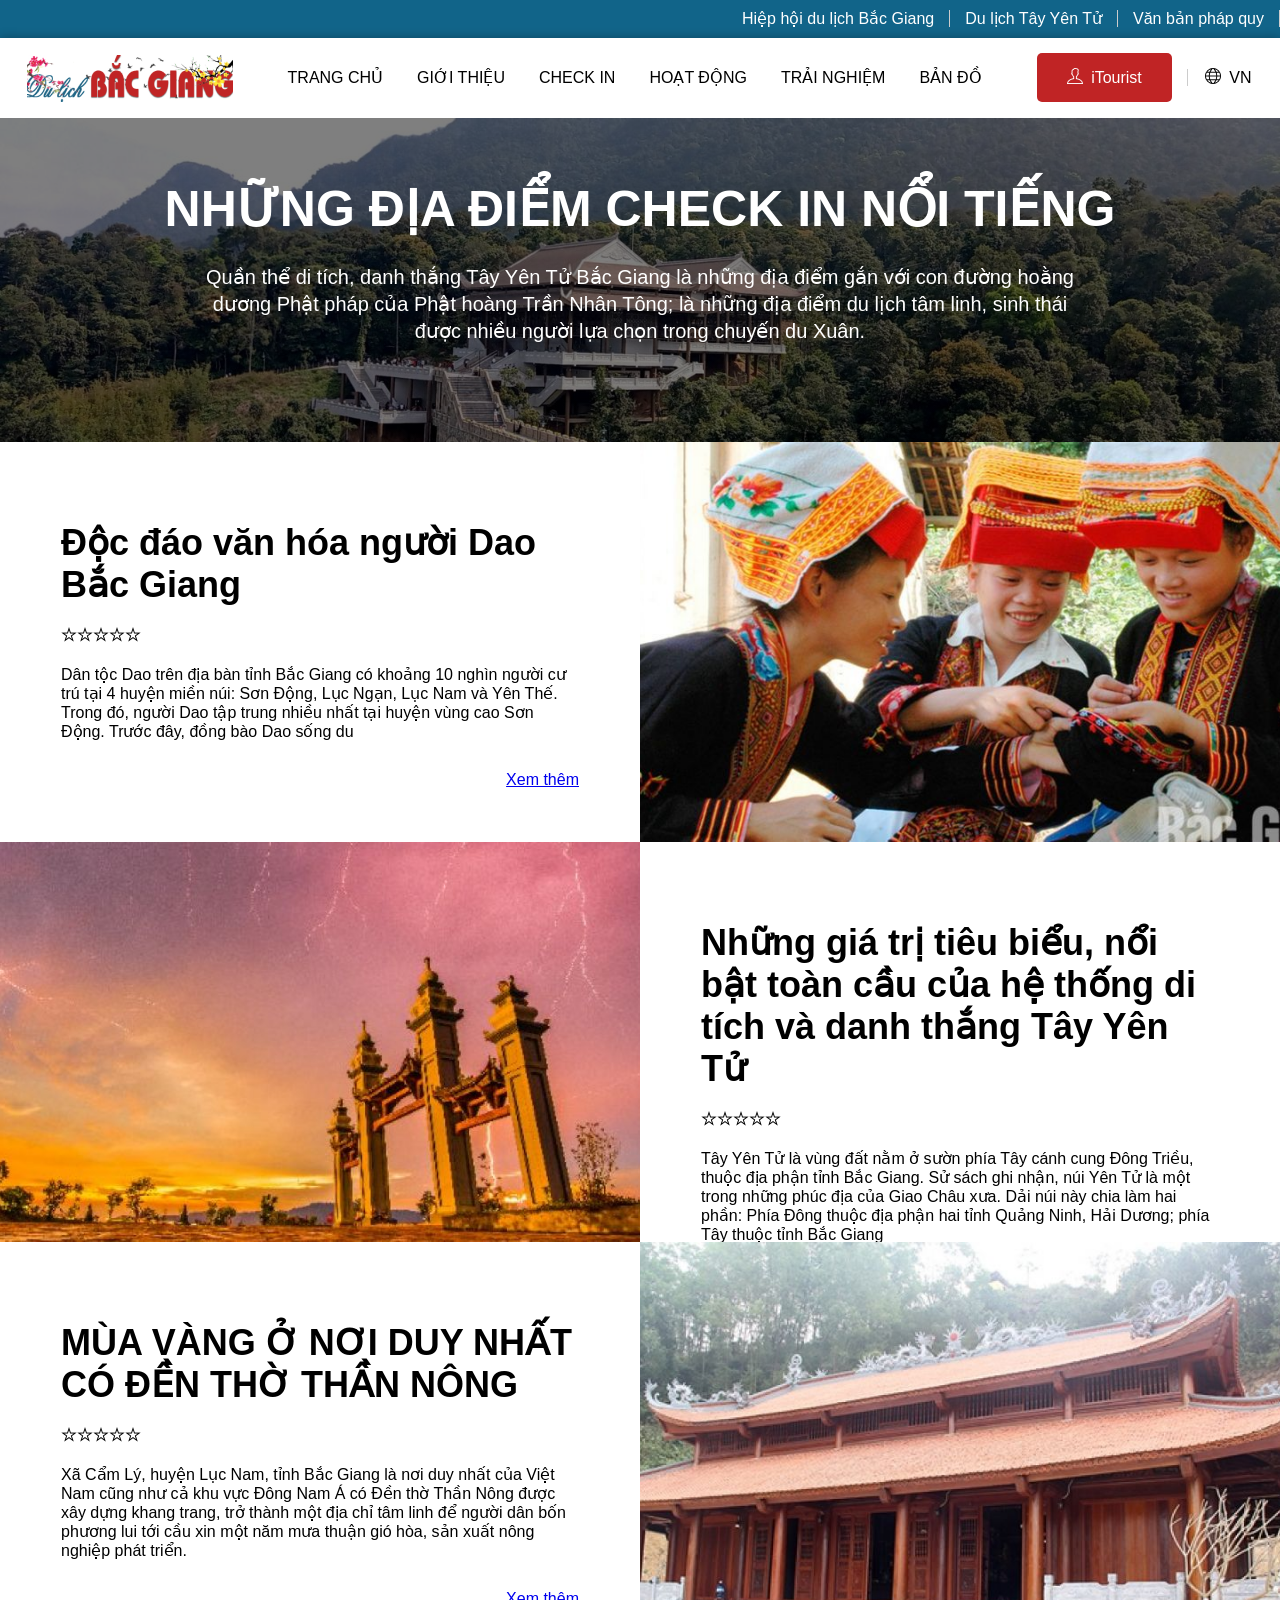
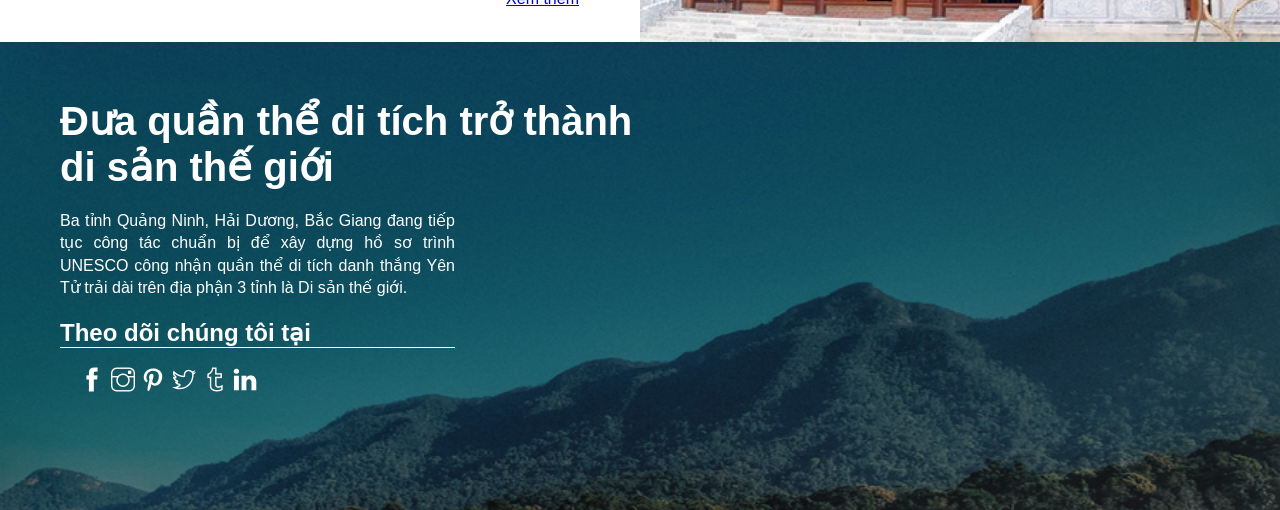
<file: TayYenTu/check_in_tyt/check_in_tyt.html>
<!DOCTYPE html>
<html lang="en">
<head>
    <meta charset="UTF-8">
    <meta http-equiv="X-UA-Compatible" content="IE=edge">
    <meta name="viewport" content="width=device-width, initial-scale=1.0">
    <link rel="stylesheet" href="./chech_in_tyt.css">
    <link rel="stylesheet" href="/TayYenTu/themify-icons/themify-icons.css">
    <link rel="stylesheet" href="./check_in_rp.css">
    <title>Check in</title>
</head>
<body>
    <div id="header-main">
        <div id="header-top">
            <ul class="nav">
                <li><a href="http://dulichbacgiang.gov.vn/hiep-hoi-du-lich-bac-giang.htm" class="item-nav">Hiệp hội du lịch Bắc Giang</a></li>
                <li><a href="#" class="item-nav">Du lịch Tây Yên Tử</a></li>
                <li><a href="http://dulichbacgiang.gov.vn/van-ban-phap-quy.html" class="item-nav">Văn bản pháp quy</a></li>
            </ul>
        </div>

        <div id="header-bottom">
            <!-- LOGO  -->
            <div id="logo-main">
                <img src="/TayYenTu/Assets/logo_bg.png" alt="" class="logo-img">
            </div>
            <!-- navigation -->
            <div id="navigation">
                <ul class="nav-bot">     
                    <li><a href="/TayYenTu/tyt.html" class="nav-bot-item">Trang Chủ</a></li>
                    <li><a href="/TayYenTu/Gioi_thieu_tyt/gioithieu.html" class="nav-bot-item">Giới Thiệu</a></li>
                    <li><a href="/TayYenTu/check_in_tyt/check_in_tyt.html" class="nav-bot-item">Check in</a></li>
                    <li><a href="/TayYenTu/Hoat_dong_tyt/Hoat_dong_tyt.html" class="nav-bot-item">Hoạt động</a></li>
                    <li><a href="/TayYenTu/Trai_nghiem_tyt/Trai_nghiem_tyt.html" class="nav-bot-item">Trải nghiệm</a></li>
                    <li><a href="/TayYenTu/map_tyt/map.html" class="nav-bot-item">Bản đồ</a></li>
                </ul>
            </div>

            <!-- Mod -->
            <div id="mod">
                <ul class="mod-list">
                    <li><a href="" class="tour mod-item"><i class="ti-user user-icon"></i> iTourist</a></li>
                    <li><a href="" class="language mod-item"><i class="ti-world world-icon "></i> VN </a></li>
                </ul>
            </div>
        </div>

        <div id="slider">
            <div class="text-main">
                <div class="text-header">NHỮNG ĐỊA ĐIỂM CHECK IN NỔI TIẾNG</div>
                <p class="text-slogan">Quần thể di tích, danh thắng Tây Yên Tử Bắc Giang là những địa điểm gắn với con đường hoằng dương Phật pháp của Phật hoàng Trần Nhân Tông; là những địa điểm du lịch tâm linh, sinh thái được nhiều người lựa chọn trong chuyến du Xuân.</p>
                
            </div>
        </div>

        <div id="list_check_in">
            <div id="list_block">
                <div class="list_info">  
                        <div class="info-main">
                            Độc đáo văn hóa người Dao Bắc Giang
                        </div>
                        <div class="info-rattings"><i class="ti-star"></i><i class="ti-star"></i><i class="ti-star"></i><i class="ti-star"></i><i class="ti-star"></i></div>
                        <p class="info-content">Dân tộc Dao trên địa bàn tỉnh Bắc Giang có khoảng 10 nghìn người cư trú tại 4 huyện miền núi: Sơn Động, Lục Ngạn, Lục Nam và Yên Thế. Trong đó, người Dao tập trung nhiều nhất tại huyện vùng cao Sơn Động. Trước đây, đồng bào Dao sống du</p>
                        <a href="/TayYenTu/point-check-in/p1/p1.html" class="more">Xem thêm</a> 
                </div>
                <div class="list_img">
                    <div class="img-block-1"></div>
                </div>
            </div>

            <div id="list_block">
                <div class="list_img">
                    <div class="img-block-2"></div>
                </div>

                <div class="list_info">  
                    <div class="info-main">
                        Những giá trị tiêu biểu, nổi bật toàn cầu của hệ thống di tích và danh thắng Tây Yên Tử
                    </div>
                    <div class="info-rattings"><i class="ti-star"></i><i class="ti-star"></i><i class="ti-star"></i><i class="ti-star"></i><i class="ti-star"></i></div>
                    <p class="info-content">Tây Yên Tử là vùng đất nằm ở sườn phía Tây cánh cung Đông Triều, thuộc địa phận tỉnh Bắc Giang. Sử sách ghi nhận, núi Yên Tử là một trong những phúc địa của Giao Châu xưa. Dải núi này chia làm hai phần: Phía Đông thuộc địa phận hai tỉnh Quảng Ninh, Hải Dương; phía Tây thuộc tỉnh Bắc Giang</p> 
                    <a href="/TayYenTu/point-check-in/p2/p2.html" class="more">Xem thêm</a> 
                </div>
            </div>

            <div id="list_block">
                <div class="list_info">  
                        <div class="info-main">
                            MÙA VÀNG Ở NƠI DUY NHẤT CÓ ĐỀN THỜ THẦN NÔNG
                        </div>
                        <div class="info-rattings"><i class="ti-star"></i><i class="ti-star"></i><i class="ti-star"></i><i class="ti-star"></i><i class="ti-star"></i></div>
                        <p class="info-content">Xã Cẩm Lý, huyện Lục Nam, tỉnh Bắc Giang là nơi duy nhất của Việt Nam cũng như cả khu vực Đông Nam Á có Đền thờ Thần Nông được xây dựng khang trang, trở thành một địa chỉ tâm linh để người dân bốn phương lui tới cầu xin một năm mưa thuận gió hòa, sản xuất nông nghiệp phát triển.</p> 
                        <a href="/TayYenTu/point-check-in/p3/p3.html" class="more">Xem thêm</a> 
                    </div>
                <div class="list_img">
                    <div class="img-block-3"></div>
                </div>
            </div>

        <div id="end-img">
            <div class="text-end-container-left">
                <h1 class="info-end">Đưa quần thể di tích trở thành di sản thế giới</h1>
                <div class="slogan-end">Ba tỉnh Quảng Ninh, Hải Dương, Bắc Giang đang tiếp tục công tác chuẩn bị để xây dựng hồ sơ trình UNESCO công nhận quần thể di tích danh thắng Yên Tử trải dài trên địa phận 3 tỉnh là Di sản thế giới.</div>
                <div class="end-contact">
                    <h2 class="text-sp">Theo dõi chúng tôi tại </h2>
                    <div class="socials-list">
                        <a href=""><i class="ti-facebook"></i></a>
                        <a href=""><i class="ti-instagram"></i></a>
                        <a href=""><i class="ti-pinterest"></i></a>
                        <a href=""><i class="ti-twitter"></i></a>
                        <a href=""><i class="ti-tumblr"></i></a>
                        <a href=""><i class="ti-linkedin"></i></a>
                    </div>
                </div>
            </div>
            </div>
        </div>

        
                
                

            
        



    </div>

    

</body>
</html>
</file>
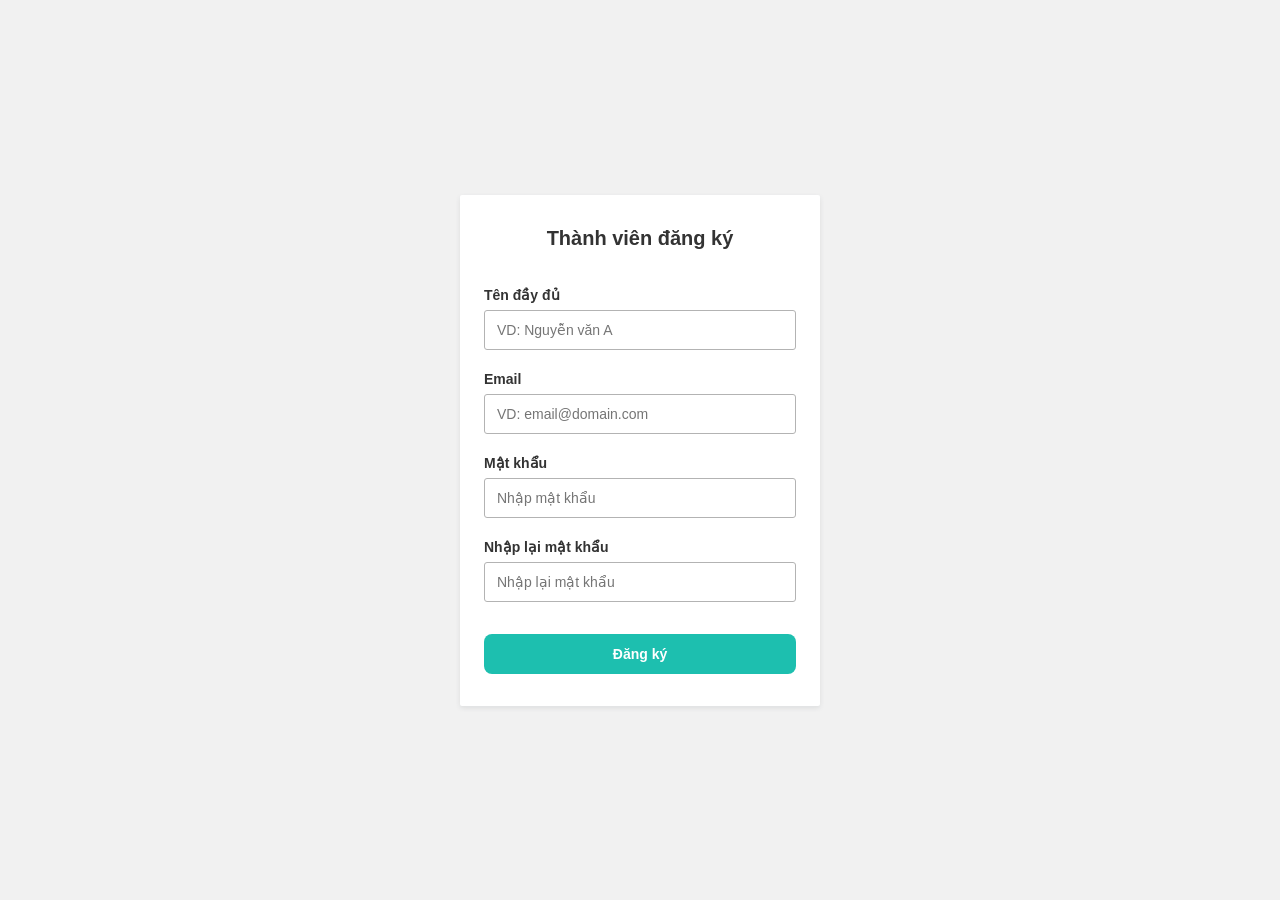
<file: TayYenTu/Dang_ky/dang_ky.html>
<!DOCTYPE html>
<html lang="en">
<head>
    <meta charset="UTF-8">
    <meta http-equiv="X-UA-Compatible" content="IE=edge">
    <meta name="viewport" content="width=device-width, initial-scale=1.0">
    <title>Đăng ký</title>
    <link rel="stylesheet" href="./dang_ky.css">
</head>
<body>
    <div class="main">

        <form action="" method="POST" class="form" id="form-1">
          <h3 class="heading">Thành viên đăng ký</h3>
          <p class="desc"></p>
  
          <div class="spacer"></div>
  
          <div class="form-group">
            <label for="fullname" class="form-label">Tên đầy đủ</label>
            <input id="fullname" name="fullname" type="text" placeholder="VD: Nguyễn văn A" class="form-control">
            <span class="form-message"></span>
          </div>
  
          <div class="form-group">
            <label for="email" class="form-label">Email</label>
            <input id="email" name="email" type="text" placeholder="VD: email@domain.com" class="form-control">
            <span class="form-message"></span>
          </div>
  
          <div class="form-group">
            <label for="password" class="form-label">Mật khẩu</label>
            <input id="password" name="password" type="password" placeholder="Nhập mật khẩu" class="form-control">
            <span class="form-message"></span>
          </div>
  
          <div class="form-group">
            <label for="password_confirmation" class="form-label">Nhập lại mật khẩu</label>
            <input id="password_confirmation" name="password_confirmation" placeholder="Nhập lại mật khẩu" type="password" class="form-control">
            <span class="form-message"></span>
          </div>
  
          <button class="form-submit">Đăng ký</button>
        </form>
  
     
  
      </div>
      
      <script>
  
        document.addEventListener('DOMContentLoaded', function () {
          // Mong muốn của chúng ta
          Validator({
            form: '#form-1',
            formGroupSelector: '.form-group',
            errorSelector: '.form-message',
            rules: [
              Validator.isRequired('#fullname', 'Vui lòng nhập tên đầy đủ của bạn'),
              Validator.isEmail('#email'),
              Validator.minLength('#password', 6),
              Validator.isRequired('#password_confirmation'),
              Validator.isConfirmed('#password_confirmation', function () {
                return document.querySelector('#form-1 #password').value;
              }, 'Mật khẩu nhập lại không chính xác')
            ],
            onSubmit: function (data) {
              // Call API
              console.log(data);
            }
          });
  
  
          Validator({
            form: '#form-2',
            formGroupSelector: '.form-group',
            errorSelector: '.form-message',
            rules: [
              Validator.isEmail('#email'),
              Validator.minLength('#password', 6),
            ],
            onSubmit: function (data) {
              // Call API
              console.log(data);
            }
          });
        });
  
      </script>
</body>
</html>
</file>
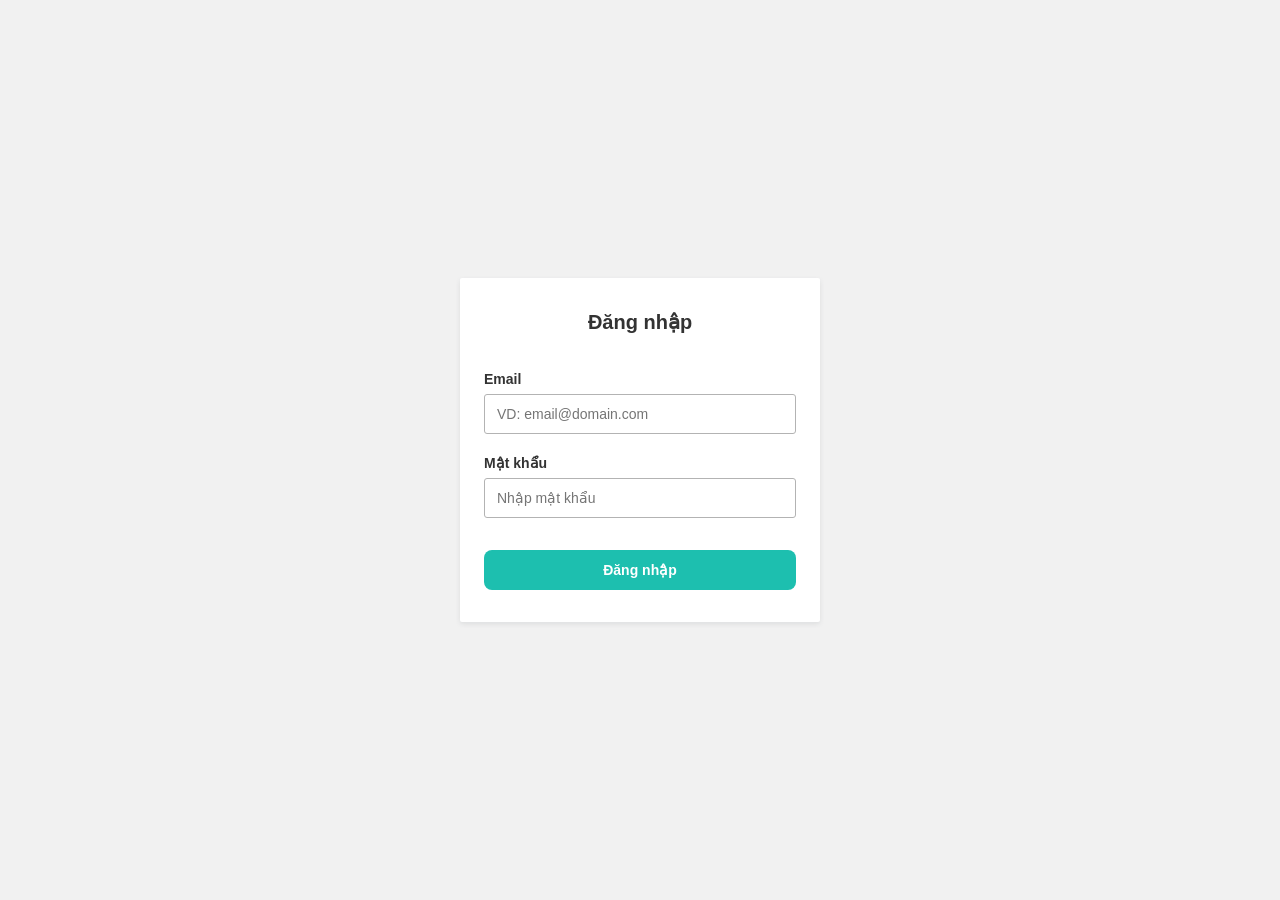
<file: TayYenTu/Dang_nhap/log_in.html>
<!DOCTYPE html>
<html lang="en">
<head>
    <meta charset="UTF-8">
    <meta http-equiv="X-UA-Compatible" content="IE=edge">
    <meta name="viewport" content="width=device-width, initial-scale=1.0">
    <title>Document</title>
    <link rel="stylesheet" href="./log_in.css">
</head>
<body>
  <div class="main">

   

    <form action="" method="POST" class="form" id="form-2">
      <h3 class="heading">Đăng nhập</h3>
      <p class="desc"></p>

      <div class="spacer"></div>

      <div class="form-group">
        <label for="email" class="form-label">Email</label>
        <input id="email" name="email" type="text" placeholder="VD: email@domain.com" class="form-control">
        <span class="form-message"></span>
      </div>

      <div class="form-group">
        <label for="password" class="form-label">Mật khẩu</label>
        <input id="password" name="password" type="password" placeholder="Nhập mật khẩu" class="form-control">
        <span class="form-message"></span>
      </div>

      <button class="form-submit">Đăng nhập</button>
    </form>

  </div>
  
  <script>

    document.addEventListener('DOMContentLoaded', function () {
      // Mong muốn của chúng ta
      Validator({
        form: '#form-1',
        formGroupSelector: '.form-group',
        errorSelector: '.form-message',
        rules: [
          Validator.isRequired('#fullname', 'Vui lòng nhập tên đầy đủ của bạn'),
          Validator.isEmail('#email'),
          Validator.minLength('#password', 6),
          Validator.isRequired('#password_confirmation'),
          Validator.isConfirmed('#password_confirmation', function () {
            return document.querySelector('#form-1 #password').value;
          }, 'Mật khẩu nhập lại không chính xác')
        ],
        onSubmit: function (data) {
          // Call API
          console.log(data);
        }
      });


      Validator({
        form: '#form-2',
        formGroupSelector: '.form-group',
        errorSelector: '.form-message',
        rules: [
          Validator.isEmail('#email'),
          Validator.minLength('#password', 6),
        ],
        onSubmit: function (data) {
          // Call API
          console.log(data);
        }
      });
    });

  </script>
</body>
</html>
</file>
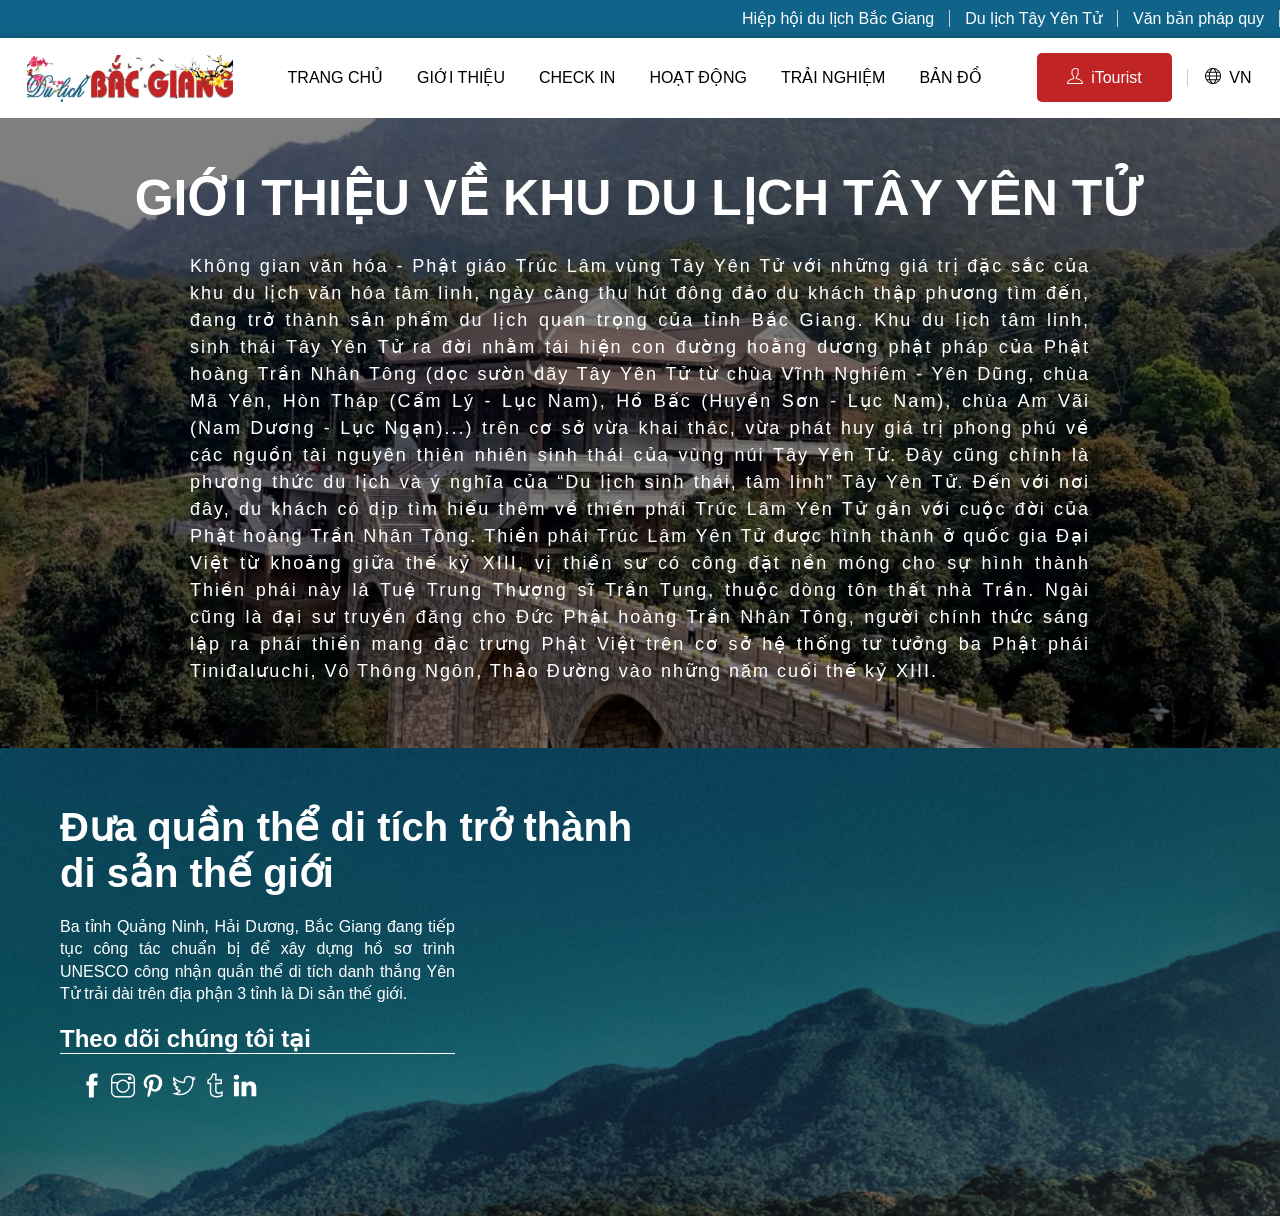
<file: TayYenTu/Gioi_thieu_tyt/gioithieu.html>
<!DOCTYPE html>
<html lang="en">
<head>
    <meta charset="UTF-8">
    <meta http-equiv="X-UA-Compatible" content="IE=edge">
    <meta name="viewport" content="width=device-width, initial-scale=1.0">
    <title>Giới thiệu</title>
    <link rel="stylesheet" href="gioithieu.css">
    <link rel="stylesheet" href="/TayYenTu/themify-icons/themify-icons.css">
    <link rel="stylesheet" href="./gioithieu_rp.css">


</head>
<body>
    <div id="header-main">
        <div id="header-top">
            <ul class="nav">
                <li><a href="http://dulichbacgiang.gov.vn/hiep-hoi-du-lich-bac-giang.htm" class="item-nav">Hiệp hội du lịch Bắc Giang</a></li>
                <li><a href="#" class="item-nav">Du lịch Tây Yên Tử</a></li>
                <li><a href="http://dulichbacgiang.gov.vn/van-ban-phap-quy.html" class="item-nav">Văn bản pháp quy</a></li>
            </ul>
        </div>

        <div id="header-bottom">
            <!-- LOGO  -->
            <div id="logo-main">
                <img src="/TayYenTu/Assets/logo_bg.png" alt="" class="logo-img">
            </div>
            <!-- navigation -->
            <div id="navigation">
                <ul class="nav-bot">     
                    <li><a href="/TayYenTu/tyt.html" class="nav-bot-item">Trang Chủ</a></li>
                    <li><a href="/TayYenTu/Gioi_thieu_tyt/gioithieu.html" class="nav-bot-item">Giới Thiệu</a></li>
                    <li><a href="/TayYenTu/check_in_tyt/check_in_tyt.html" class="nav-bot-item">Check in</a></li>
                    <li><a href="/TayYenTu/Hoat_dong_tyt/Hoat_dong_tyt.html" class="nav-bot-item">Hoạt động</a></li>
                    <li><a href="/TayYenTu/Trai_nghiem_tyt/Trai_nghiem_tyt.html" class="nav-bot-item">Trải nghiệm</a></li>
                    <li><a href="/TayYenTu/map_tyt/map.html" class="nav-bot-item">Bản đồ</a></li>
                </ul>
            </div>

            <!-- Mod -->
            <div id="mod">
                <ul class="mod-list">
                    <li><a href="" class="tour mod-item"><i class="ti-user user-icon"></i> iTourist</a></li>
                    <li><a href="" class="language mod-item"><i class="ti-world world-icon "></i> VN </a></li>
                </ul>
            </div>
        </div>

        <div id="slider">
            <div class="text-main">
                <div class="text-header">GIỚI THIỆU VỀ KHU DU LỊCH TÂY YÊN TỬ</div>
                 <p class="text-slogan">Không gian văn hóa - Phật giáo Trúc Lâm vùng Tây Yên Tử với những giá trị đặc sắc của khu du lịch văn hóa tâm linh, ngày càng thu hút đông đảo du khách thập phương tìm đến, đang trở thành sản phẩm du lịch quan trọng của tỉnh Bắc Giang.
                    Khu du lịch tâm linh, sinh thái Tây Yên Tử ra đời nhằm tái hiện con đường hoằng dương phật pháp của Phật hoàng Trần Nhân Tông (dọc sườn dãy Tây Yên Tử từ chùa Vĩnh Nghiêm - Yên Dũng, chùa Mã Yên, Hòn Tháp (Cẩm Lý - Lục Nam), Hồ Bấc (Huyền Sơn - Lục Nam), chùa Am Vãi (Nam Dương - Lục Ngạn)...) trên cơ sở vừa khai thác, vừa phát huy giá trị phong phú về các nguồn tài nguyên thiên nhiên sinh thái của vùng núi Tây Yên Tử. Đây cũng chính là phương thức du lịch và ý nghĩa của “Du lịch sinh thái, tâm linh” Tây Yên Tử.
                    Đến với nơi đây, du khách có dịp tìm hiểu thêm về thiền phái Trúc Lâm Yên Tử gắn với cuộc đời của Phật hoàng Trần Nhân Tông. Thiền phái Trúc Lâm Yên Tử được hình thành ở quốc gia Đại Việt từ khoảng giữa thế kỷ XIII, vị thiền sư có công đặt nền móng cho sự hình thành Thiền phái này là Tuệ Trung Thượng sĩ Trần Tung, thuộc dòng tôn thất nhà Trần. Ngài cũng là đại sư truyền đăng cho Đức Phật hoàng Trần Nhân Tông, người chính thức sáng lập ra phái thiền mang đặc trưng Phật Việt trên cơ sở hệ thống tư tưởng ba Phật phái Tiniđalưuchi, Vô Thông Ngôn, Thảo Đường vào những năm cuối thế kỷ XIII.</p>
               
            </div>
        </div>

        <div id="end-img">
            <div class="text-end-container-left">
                <h1 class="info-end">Đưa quần thể di tích trở thành di sản thế giới</h1>
                <div class="slogan-end">Ba tỉnh Quảng Ninh, Hải Dương, Bắc Giang đang tiếp tục công tác chuẩn bị để xây dựng hồ sơ trình UNESCO công nhận quần thể di tích danh thắng Yên Tử trải dài trên địa phận 3 tỉnh là Di sản thế giới.</div>
                <div class="end-contact">
                    <h2 class="text-sp">Theo dõi chúng tôi tại </h2>
                    <div class="socials-list">
                        <a href=""><i class="ti-facebook"></i></a>
                        <a href=""><i class="ti-instagram"></i></a>
                        <a href=""><i class="ti-pinterest"></i></a>
                        <a href=""><i class="ti-twitter"></i></a>
                        <a href=""><i class="ti-tumblr"></i></a>
                        <a href=""><i class="ti-linkedin"></i></a>
                    </div>
                </div>
            </div>
            </div>
        </div>

        
                
                

            
        



    </div>

    


</body>
</html>
</file>
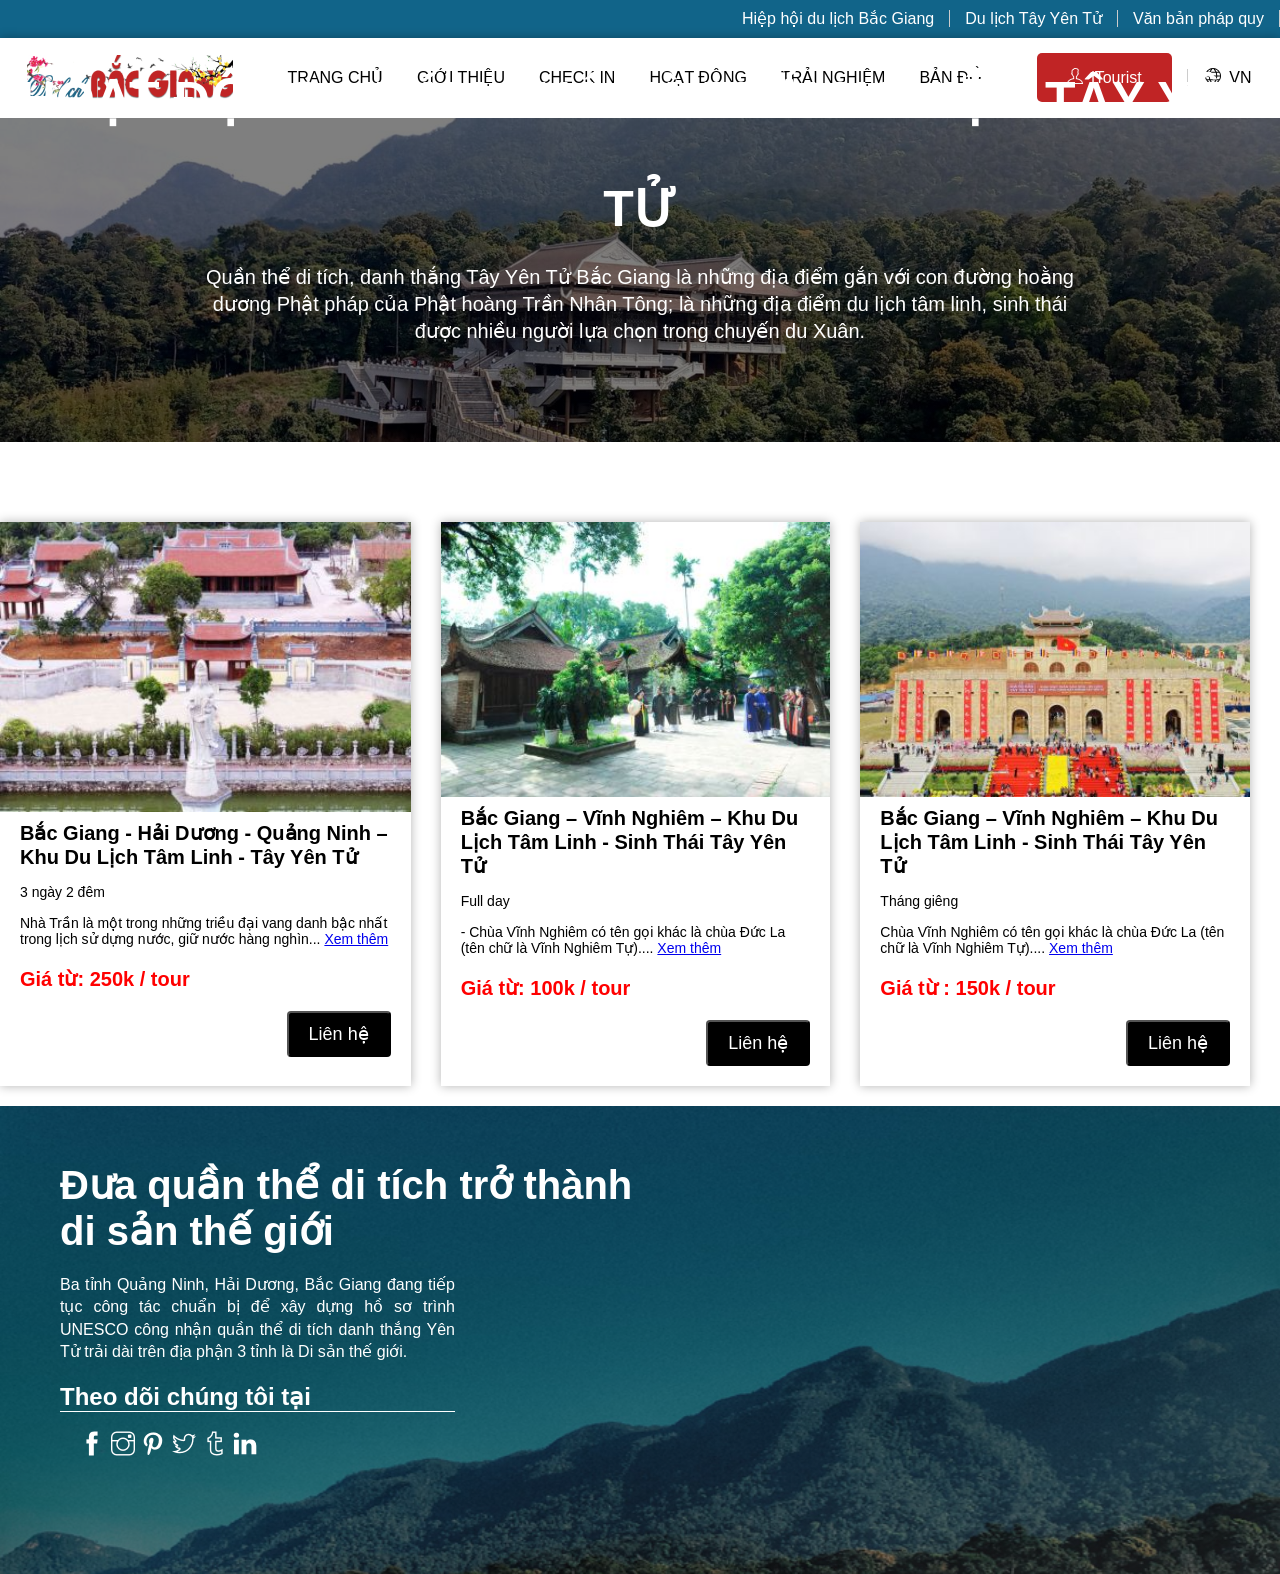
<file: TayYenTu/Hoat_dong_tyt/Hoat_dong_tyt.html>
<!DOCTYPE html>
<html lang="en">
<head>
    <meta charset="UTF-8">
    <meta http-equiv="X-UA-Compatible" content="IE=edge">
    <meta name="viewport" content="width=device-width, initial-scale=1.0">
    <link rel="stylesheet" href="./Hoat_dong_tyt.css">
    <link rel="stylesheet" href="/TayYenTu/themify-icons/themify-icons.css">
    <link rel="stylesheet" href="./hoat_dong_rp.css">
    <title>Hoạt động</title>
</head>
<body>
    <div id="header-main">
        <div id="header-top">
            <ul class="nav">
                <li><a href="http://dulichbacgiang.gov.vn/hiep-hoi-du-lich-bac-giang.htm" class="item-nav">Hiệp hội du lịch Bắc Giang</a></li>
                <li><a href="#" class="item-nav">Du lịch Tây Yên Tử</a></li>
                <li><a href="http://dulichbacgiang.gov.vn/van-ban-phap-quy.html" class="item-nav">Văn bản pháp quy</a></li>
            </ul>
        </div>

        <div id="header-bottom">
            <!-- LOGO  -->
            <div id="logo-main">
                <img src="/TayYenTu/Assets/logo_bg.png" alt="" class="logo-img">
            </div>
            <!-- navigation -->
            <div id="navigation">
                <ul class="nav-bot">     
                    <li><a href="/TayYenTu/tyt.html" class="nav-bot-item">Trang Chủ</a></li>
                    <li><a href="/TayYenTu/Gioi_thieu_tyt/gioithieu.html" class="nav-bot-item">Giới Thiệu</a></li>
                    <li><a href="/TayYenTu/check_in_tyt/check_in_tyt.html" class="nav-bot-item">Check in</a></li>
                    <li><a href="/TayYenTu/Hoat_dong_tyt/Hoat_dong_tyt.html" class="nav-bot-item">Hoạt động</a></li>
                    <li><a href="/TayYenTu/Trai_nghiem_tyt/Trai_nghiem_tyt.html" class="nav-bot-item">Trải nghiệm</a></li>
                    <li><a href="/TayYenTu/map_tyt/map.html" class="nav-bot-item">Bản đồ</a></li>
                </ul>
            </div>

            <!-- Mod -->
            <div id="mod">
                <ul class="mod-list">
                    <li><a href="" class="tour mod-item"><i class="ti-user user-icon"></i> iTourist</a></li>
                    <li><a href="" class="language mod-item"><i class="ti-world world-icon "></i> VN </a></li>
                </ul>
            </div>
        </div>

        <div id="slider">
            <div class="text-main">
                <div class="text-header">HOẠT ĐỘNG KHÁM PHÁ VÀ TRẢI NGHIỆM TÂY YÊN TỬ</div>
                <p class="text-slogan">Quần thể di tích, danh thắng Tây Yên Tử Bắc Giang là những địa điểm gắn với con đường hoằng dương Phật pháp của Phật hoàng Trần Nhân Tông; là những địa điểm du lịch tâm linh, sinh thái được nhiều người lựa chọn trong chuyến du Xuân.</p>
                
            </div>
        </div>

        <div id="list-tour">
            <!-- LIST_TOUR -->
            <div class="tour-item">
                <img src="/TayYenTu/Assets/tham-quan-khu-di-tich-nha-Tran-tai-Dong-Trieu-1-1024x499.jpg" alt="" class="tour-img">
                <div class="tour-place">Bắc Giang - Hải Dương - Quảng Ninh – Khu Du Lịch Tâm Linh - Tây Yên Tử</div>
                <div class="tour-body">
                    <p class="tour-time">3 ngày 2 đêm</p>
                <p class="tour-text">
                    Nhà Trần là một trong những triều đại vang danh bậc nhất trong lịch sử dựng nước, giữ nước hàng nghìn...
                    <a href="/TayYenTu/point-tour/t1/t1.html" class="list-tour-more">Xem thêm</a>
               </p>
               <p class="tour-much">Giá từ: 250k / tour</p>
               <button class="tour-contact js-contact">Liên hệ</button>
                </div>
            </div>

            <div class="tour-item">
                <img src="/TayYenTu/Assets/105.-Chua-Vinh-Nghiem.jpg" alt="" class="tour-img">
                <div class="tour-place">Bắc Giang – Vĩnh Nghiêm – Khu Du Lịch Tâm Linh - Sinh Thái Tây Yên Tử</div>
                <div class="tour-body">
                    <p class="tour-time">Full day</p>
                <p class="tour-text">
                    - Chùa Vĩnh Nghiêm có tên gọi khác là chùa Đức La (tên chữ là Vĩnh Nghiêm Tự)....
                    <a href="/TayYenTu/point-tour/t2/t2.html" class="list-tour-more">Xem thêm</a>
               </p>
               <p class="tour-much">Giá từ: 100k / tour</p>
               <button class="tour-contact js-contact">Liên hệ</button>
                </div>
            </div>

            <div class="tour-item">
                <img src="/TayYenTu/Assets/A3E884E1932004E4521F9EBDE65A67A1 (1).jpeg" alt="" class="tour-img">
                <div class="tour-place">Bắc Giang – Vĩnh Nghiêm – Khu Du Lịch Tâm Linh - Sinh Thái Tây Yên Tử
                </div>
                <div class="tour-body">
                    <p class="tour-time">Tháng giêng</p>
                <p class="tour-text">
                    Chùa Vĩnh Nghiêm có tên gọi khác là chùa Đức La (tên chữ là Vĩnh Nghiêm Tự)....
                    <a href="/TayYenTu/point-tour/t3/t3.html" class="list-tour-more">Xem thêm</a>                    </p>
               <p class="tour-much">Giá từ : 150k / tour</p>
               <button class="tour-contact js-contact">Liên hệ</button>
                </div>
            </div>


        </div>

       

        <div id="end-img">
            <div class="text-end-container-left">
                <h1 class="info-end">Đưa quần thể di tích trở thành di sản thế giới</h1>
                <div class="slogan-end">Ba tỉnh Quảng Ninh, Hải Dương, Bắc Giang đang tiếp tục công tác chuẩn bị để xây dựng hồ sơ trình UNESCO công nhận quần thể di tích danh thắng Yên Tử trải dài trên địa phận 3 tỉnh là Di sản thế giới.</div>
                <div class="end-contact">
                    <h2 class="text-sp">Theo dõi chúng tôi tại </h2>
                    <div class="socials-list">
                        <a href=""><i class="ti-facebook"></i></a>
                        <a href=""><i class="ti-instagram"></i></a>
                        <a href=""><i class="ti-pinterest"></i></a>
                        <a href=""><i class="ti-twitter"></i></a>
                        <a href=""><i class="ti-tumblr"></i></a>
                        <a href=""><i class="ti-linkedin"></i></a>
                    </div>
                </div>
            </div>
            </div>
        </div>

        
                
                

            
        



    </div>


    

</body>
</html>
</file>
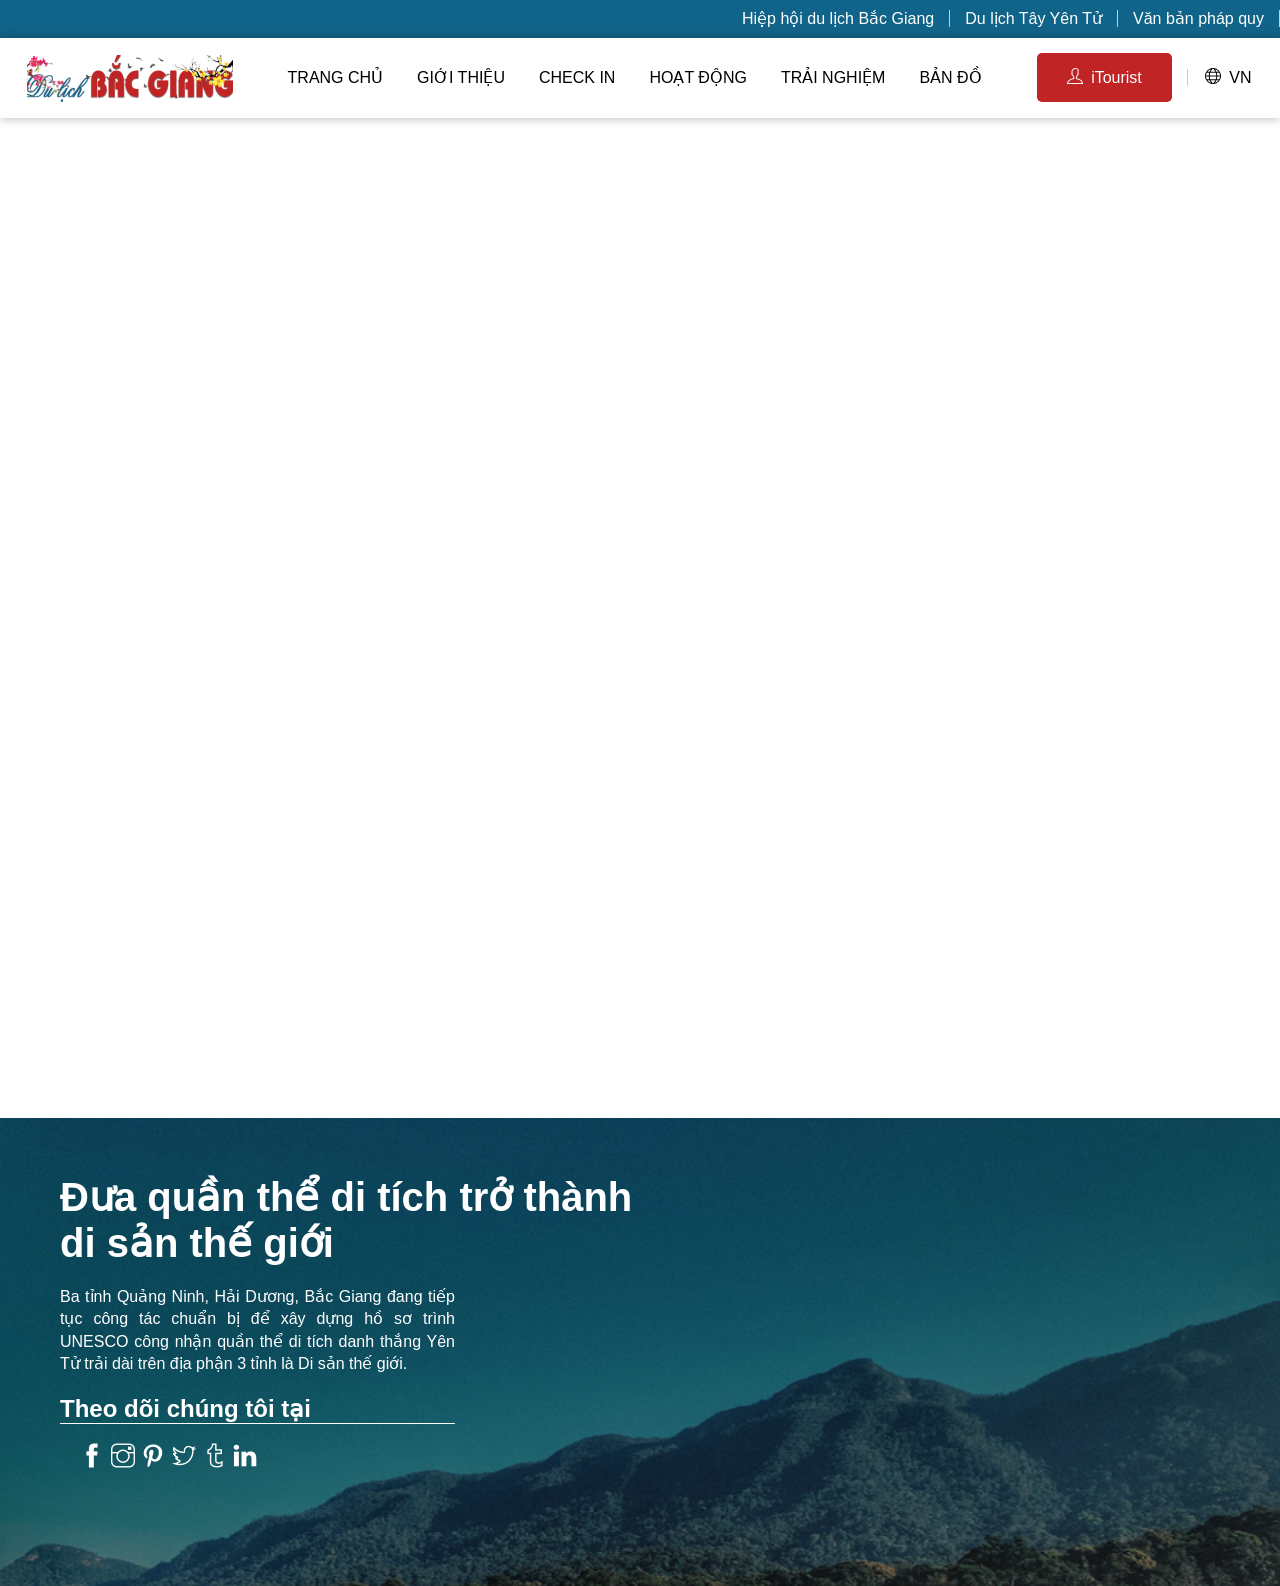
<file: TayYenTu/map_tyt/map.html>
<!DOCTYPE html>
<html lang="en">
<head>
    <meta charset="UTF-8">
    <meta http-equiv="X-UA-Compatible" content="IE=edge">
    <meta name="viewport" content="width=device-width, initial-scale=1.0">
    <title>Bản đồ </title>
    <link rel="stylesheet" href="./map.css">
    <link rel="stylesheet" href="/TayYenTu/themify-icons/themify-icons.css">
    <link rel="stylesheet" href="./map_rp.css">
</head>
<body>
    <div id="header-main">
        <div id="header-top">
            <ul class="nav">
                <li><a href="http://dulichbacgiang.gov.vn/hiep-hoi-du-lich-bac-giang.htm" class="item-nav">Hiệp hội du lịch Bắc Giang</a></li>
                <li><a href="#" class="item-nav">Du lịch Tây Yên Tử</a></li>
                <li><a href="http://dulichbacgiang.gov.vn/van-ban-phap-quy.html" class="item-nav">Văn bản pháp quy</a></li>
            </ul>
        </div>

        <div id="header-bottom">
            <!-- LOGO  -->
            <div id="logo-main">
                <img src="/TayYenTu/Assets/logo_bg.png" alt="" class="logo-img">
            </div>
            <!-- navigation -->
            <div id="navigation">
                <ul class="nav-bot">     
                    <li><a href="/TayYenTu/tyt.html" class="nav-bot-item">Trang Chủ</a></li>
                    <li><a href="/TayYenTu/Gioi_thieu_tyt/gioithieu.html" class="nav-bot-item">Giới Thiệu</a></li>
                    <li><a href="/TayYenTu/check_in_tyt/check_in_tyt.html" class="nav-bot-item">Check in</a></li>
                    <li><a href="/TayYenTu/Hoat_dong_tyt/Hoat_dong_tyt.html" class="nav-bot-item">Hoạt động</a></li>
                    <li><a href="/TayYenTu/Trai_nghiem_tyt/Trai_nghiem_tyt.html" class="nav-bot-item">Trải nghiệm</a></li>
                    <li><a href="/TayYenTu/map_tyt/map.html" class="nav-bot-item">Bản đồ</a></li>
                </ul>
            </div>

            <!-- Mod -->
            <div id="mod">
                <ul class="mod-list">
                    <li><a href="" class="tour mod-item"><i class="ti-user user-icon"></i> iTourist</a></li>
                    <li><a href="" class="language mod-item"><i class="ti-world world-icon "></i> VN </a></li>
                </ul>
            </div>
        </div>

        <iframe src="https://www.google.com/maps/embed?pb=!1m18!1m12!1m3!1d29758.651651319902!2d106.7522190543691!3d21.198853359619953!2m3!1f0!2f0!3f0!3m2!1i1024!2i768!4f13.1!3m3!1m2!1s0x314a90367f9652d7%3A0x1e41f03e74996557!2zdHQuIFRoYW5oIFPGoW4sIFRwLiBVw7RuZyBCw60sIELhuq9jIEdpYW5nLCBWaeG7h3QgTmFt!5e0!3m2!1svi!2s!4v1677850697118!5m2!1svi!2s" width="100%" height="1000" style="border:0;" allowfullscreen="" loading="lazy" referrerpolicy="no-referrer-when-downgrade"></iframe>

        <div id="end-img">
            <div class="text-end-container-left">
                <h1 class="info-end">Đưa quần thể di tích trở thành di sản thế giới</h1>
                <div class="slogan-end">Ba tỉnh Quảng Ninh, Hải Dương, Bắc Giang đang tiếp tục công tác chuẩn bị để xây dựng hồ sơ trình UNESCO công nhận quần thể di tích danh thắng Yên Tử trải dài trên địa phận 3 tỉnh là Di sản thế giới.</div>
                <div class="end-contact">
                    <h2 class="text-sp">Theo dõi chúng tôi tại </h2>
                    <div class="socials-list">
                        <a href=""><i class="ti-facebook"></i></a>
                        <a href=""><i class="ti-instagram"></i></a>
                        <a href=""><i class="ti-pinterest"></i></a>
                        <a href=""><i class="ti-twitter"></i></a>
                        <a href=""><i class="ti-tumblr"></i></a>
                        <a href=""><i class="ti-linkedin"></i></a>
                    </div>
                </div>
            </div>
            </div>
        </div>

        
                
                

            
        



    </div>

    
</body>
</html>
</file>
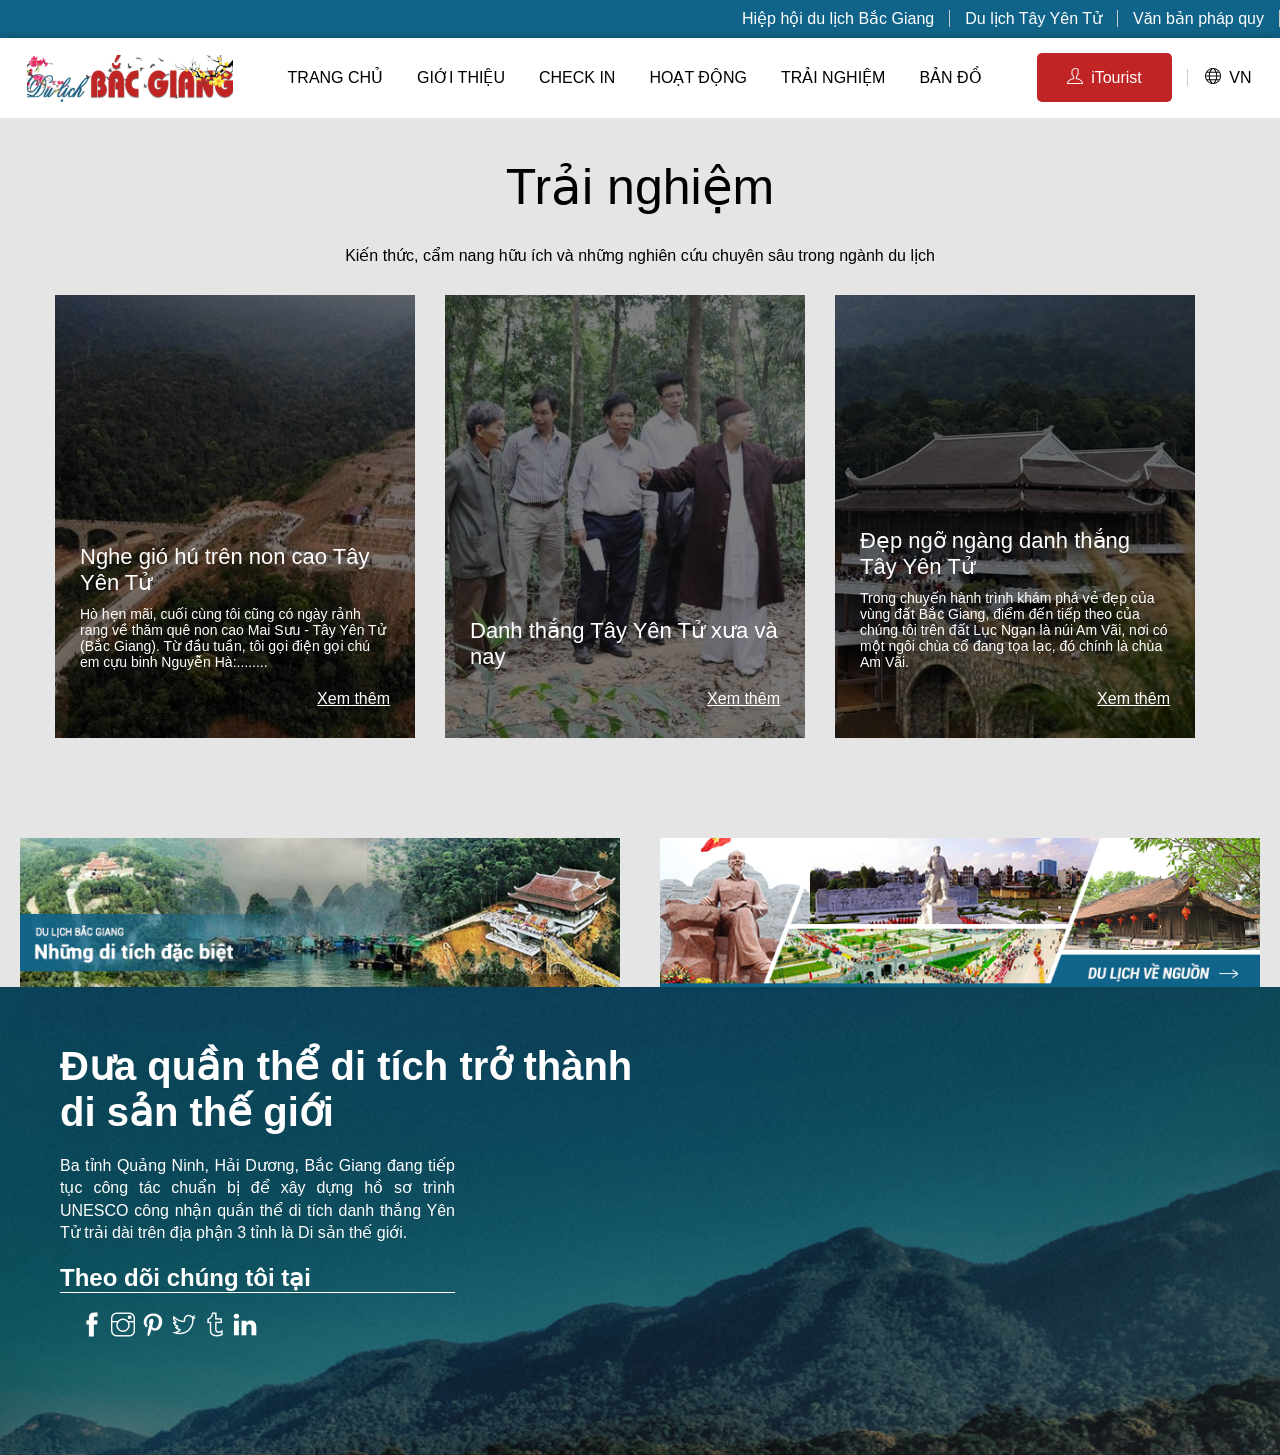
<file: TayYenTu/Trai_nghiem_tyt/Trai_nghiem_tyt.html>
<!DOCTYPE html>
<html lang="en">
<head>
    <meta charset="UTF-8">
    <meta http-equiv="X-UA-Compatible" content="IE=edge">
    <meta name="viewport" content="width=device-width, initial-scale=1.0">
    <link rel="stylesheet" href="./Trai_nghiem_tyt.css">
    <link rel="stylesheet" href="/TayYenTu/themify-icons/themify-icons.css">
    <link rel="stylesheet" href="./Trai_nghiem_rp.css">
    <title>Trải nghiệm</title>
</head>
<body>
    <div id="header-main">
        <div id="header-top">
            <ul class="nav">
                <li><a href="http://dulichbacgiang.gov.vn/hiep-hoi-du-lich-bac-giang.htm" class="item-nav">Hiệp hội du lịch Bắc Giang</a></li>
                <li><a href="#" class="item-nav">Du lịch Tây Yên Tử</a></li>
                <li><a href="http://dulichbacgiang.gov.vn/van-ban-phap-quy.html" class="item-nav">Văn bản pháp quy</a></li>
            </ul>
        </div>

        <div id="header-bottom">
            <!-- LOGO  -->
            <div id="logo-main">
                <img src="/TayYenTu/Assets/logo_bg.png" alt="" class="logo-img">
            </div>
            <!-- navigation -->
            <div id="navigation">
                <ul class="nav-bot">     
                    <li><a href="/TayYenTu/tyt.html" class="nav-bot-item">Trang Chủ</a></li>
                    <li><a href="/TayYenTu/Gioi_thieu_tyt/gioithieu.html" class="nav-bot-item">Giới Thiệu</a></li>
                    <li><a href="/TayYenTu/check_in_tyt/check_in_tyt.html" class="nav-bot-item">Check in</a></li>
                    <li><a href="/TayYenTu/Hoat_dong_tyt/Hoat_dong_tyt.html" class="nav-bot-item">Hoạt động</a></li>
                    <li><a href="/TayYenTu/Trai_nghiem_tyt/Trai_nghiem_tyt.html" class="nav-bot-item">Trải nghiệm</a></li>
                    <li><a href="/TayYenTu/map_tyt/map.html" class="nav-bot-item">Bản đồ</a></li>
                </ul>
            </div>

            <!-- Mod -->
            <div id="mod">
                <ul class="mod-list">
                    <li><a href="" class="tour mod-item"><i class="ti-user user-icon"></i> iTourist</a></li>
                    <li><a href="" class="language mod-item"><i class="ti-world world-icon "></i> VN </a></li>
                </ul>
            </div>
        </div>

        

        <div id="test">
            <div class="block">
             <div class="text-main">Trải nghiệm</div>
             <p class="text-slogan">Kiến thức, cẩm nang hữu ích và những nghiên cứu chuyên sâu trong ngành du lịch</p>
             <!-- Chỗ để item -->
            <div class="block-main">
             <!-- item 1 -->
             <div class="item-blog-1">
                 <div class="item-info">
                     <div class="info-text">Nghe gió hú trên non cao Tây Yên Tử</div>
                     <p class="blog-content">Hò hẹn mãi, cuối cùng tôi cũng có ngày rảnh rang về thăm quê non cao Mai Sưu - Tây Yên Tử (Bắc Giang). Từ đầu tuần, tôi gọi điện gọi chú em cựu binh Nguyễn Hà:........</p>
                     <a href="" class="blog-more">Xem thêm</a>
                 </div>
                 
                 
 
             </div>
 
             <!-- item 2 -->
             <div class="item-blog-2">
                 <div class="item-info">
                     <div class="info-text">Danh thắng Tây Yên Tử xưa và nay</div>
                     <a href="" class="blog-more">Xem thêm</a>
                 </div>
 
             
             
             </div>
             <!-- Item 3 -->
             <div class="item-blog-3">
                 <div class="item-info">
                     <div class="info-text">Đẹp ngỡ ngàng danh thắng Tây Yên Tử</div>
                     <p class="blog-content">Trong chuyến hành trình khám phá vẻ đẹp của vùng đất Bắc Giang, điểm đến tiếp theo của chúng tôi trên đất Lục Ngạn là núi Am Vãi, nơi có một ngôi chùa cổ đang tọa lạc, đó chính là chùa Am Vãi.</p>
                     <a href="" class="blog-more">Xem thêm</a>
             </div>
             </div>
             </div>
             
 
             <div class="clear"></div>
             <!--  -->
 
 
         </div>
 
         <div id="blog_footer">
             <img src="/TayYenTu/Assets/img_tayyentu1 (1).png" alt="" class="footer-img">
             <img src="/TayYenTu/Assets/img_tayyentu.png" alt="" class="footer-img">
             <div class="clear"></div>
           
         </div>
         
         <div id="end-img">
             <div class="text-end-container-left">
                 <h1 class="info-end">Đưa quần thể di tích trở thành di sản thế giới</h1>
                 <div class="slogan-end">Ba tỉnh Quảng Ninh, Hải Dương, Bắc Giang đang tiếp tục công tác chuẩn bị để xây dựng hồ sơ trình UNESCO công nhận quần thể di tích danh thắng Yên Tử trải dài trên địa phận 3 tỉnh là Di sản thế giới.</div>
                 <div class="end-contact">
                     <h2 class="text-sp">Theo dõi chúng tôi tại </h2>
                     <div class="socials-list">
                         <a href=""><i class="ti-facebook"></i></a>
                         <a href=""><i class="ti-instagram"></i></a>
                         <a href=""><i class="ti-pinterest"></i></a>
                         <a href=""><i class="ti-twitter"></i></a>
                         <a href=""><i class="ti-tumblr"></i></a>
                         <a href=""><i class="ti-linkedin"></i></a>
                     </div>
                 </div>
             </div>
             </div>
         </div>

     
       

        

        
                
                

            
        



    </div>

    

</body>
</html>
</file>
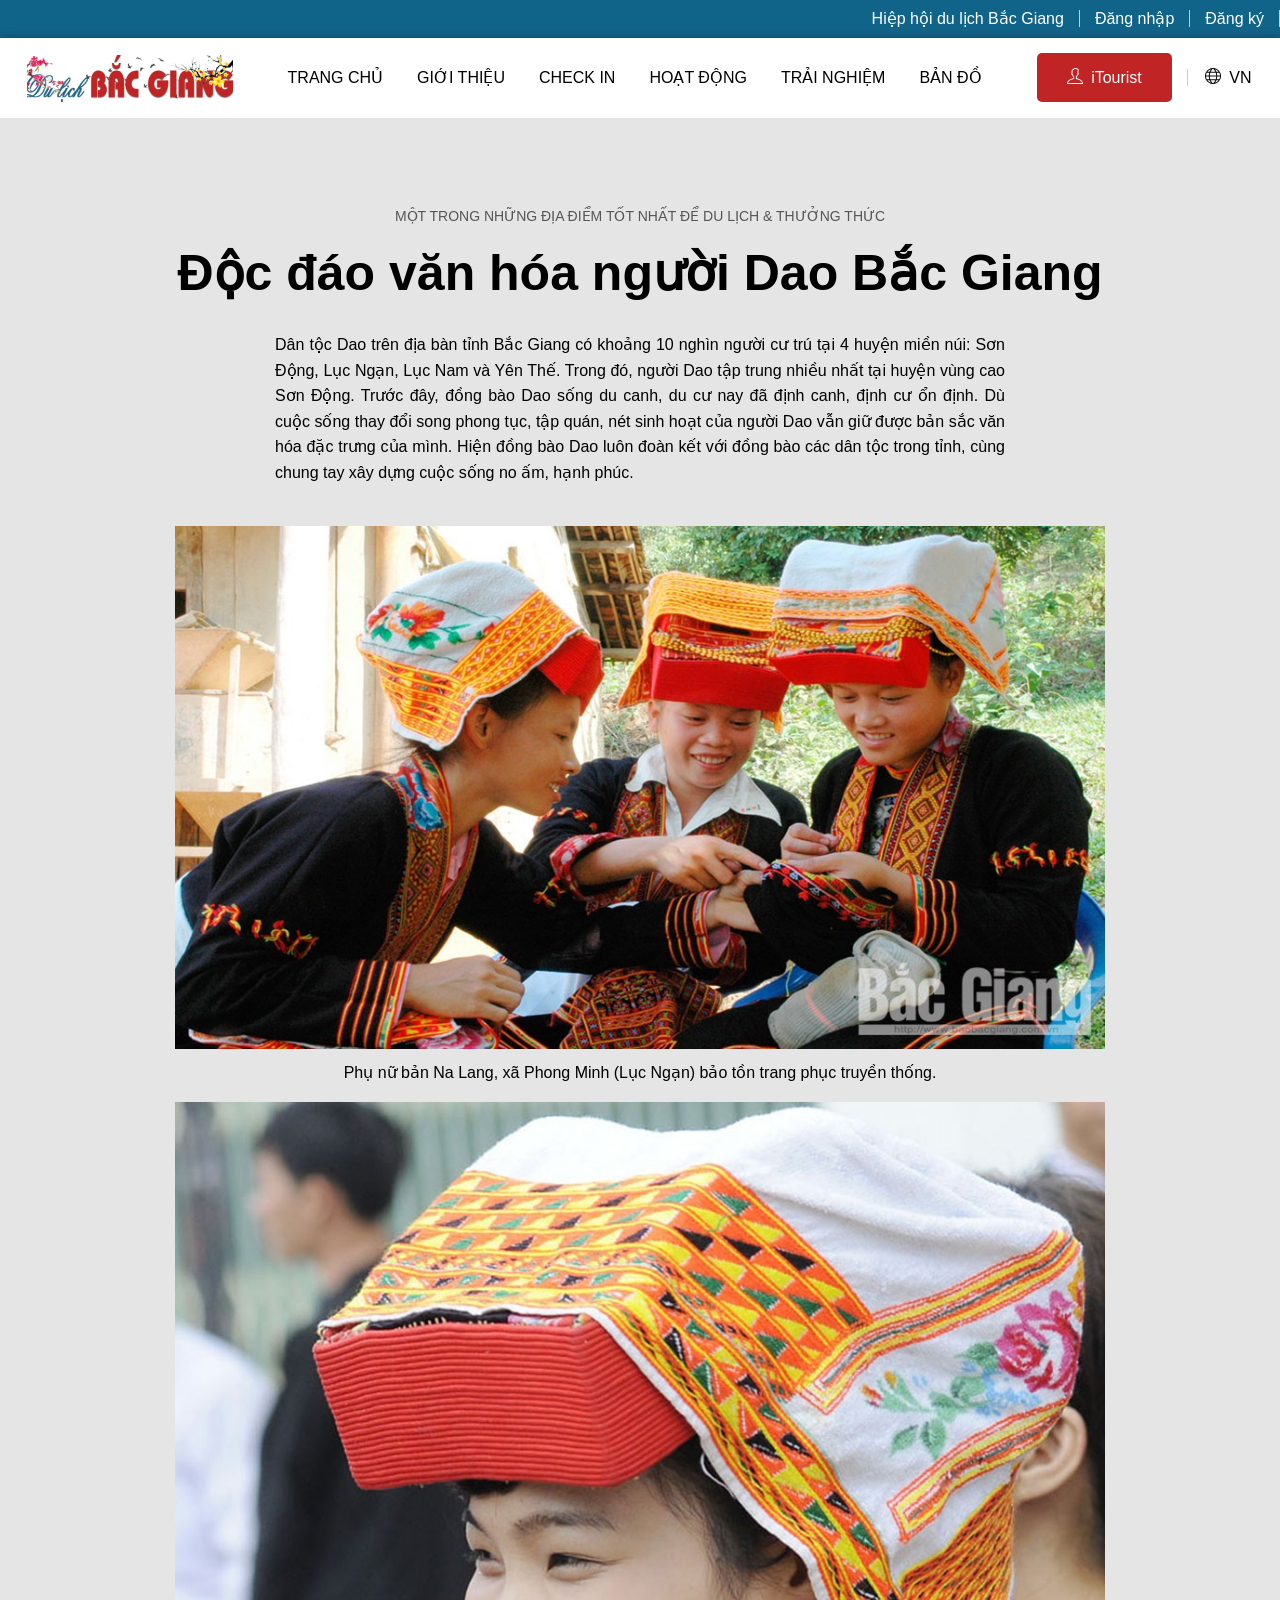
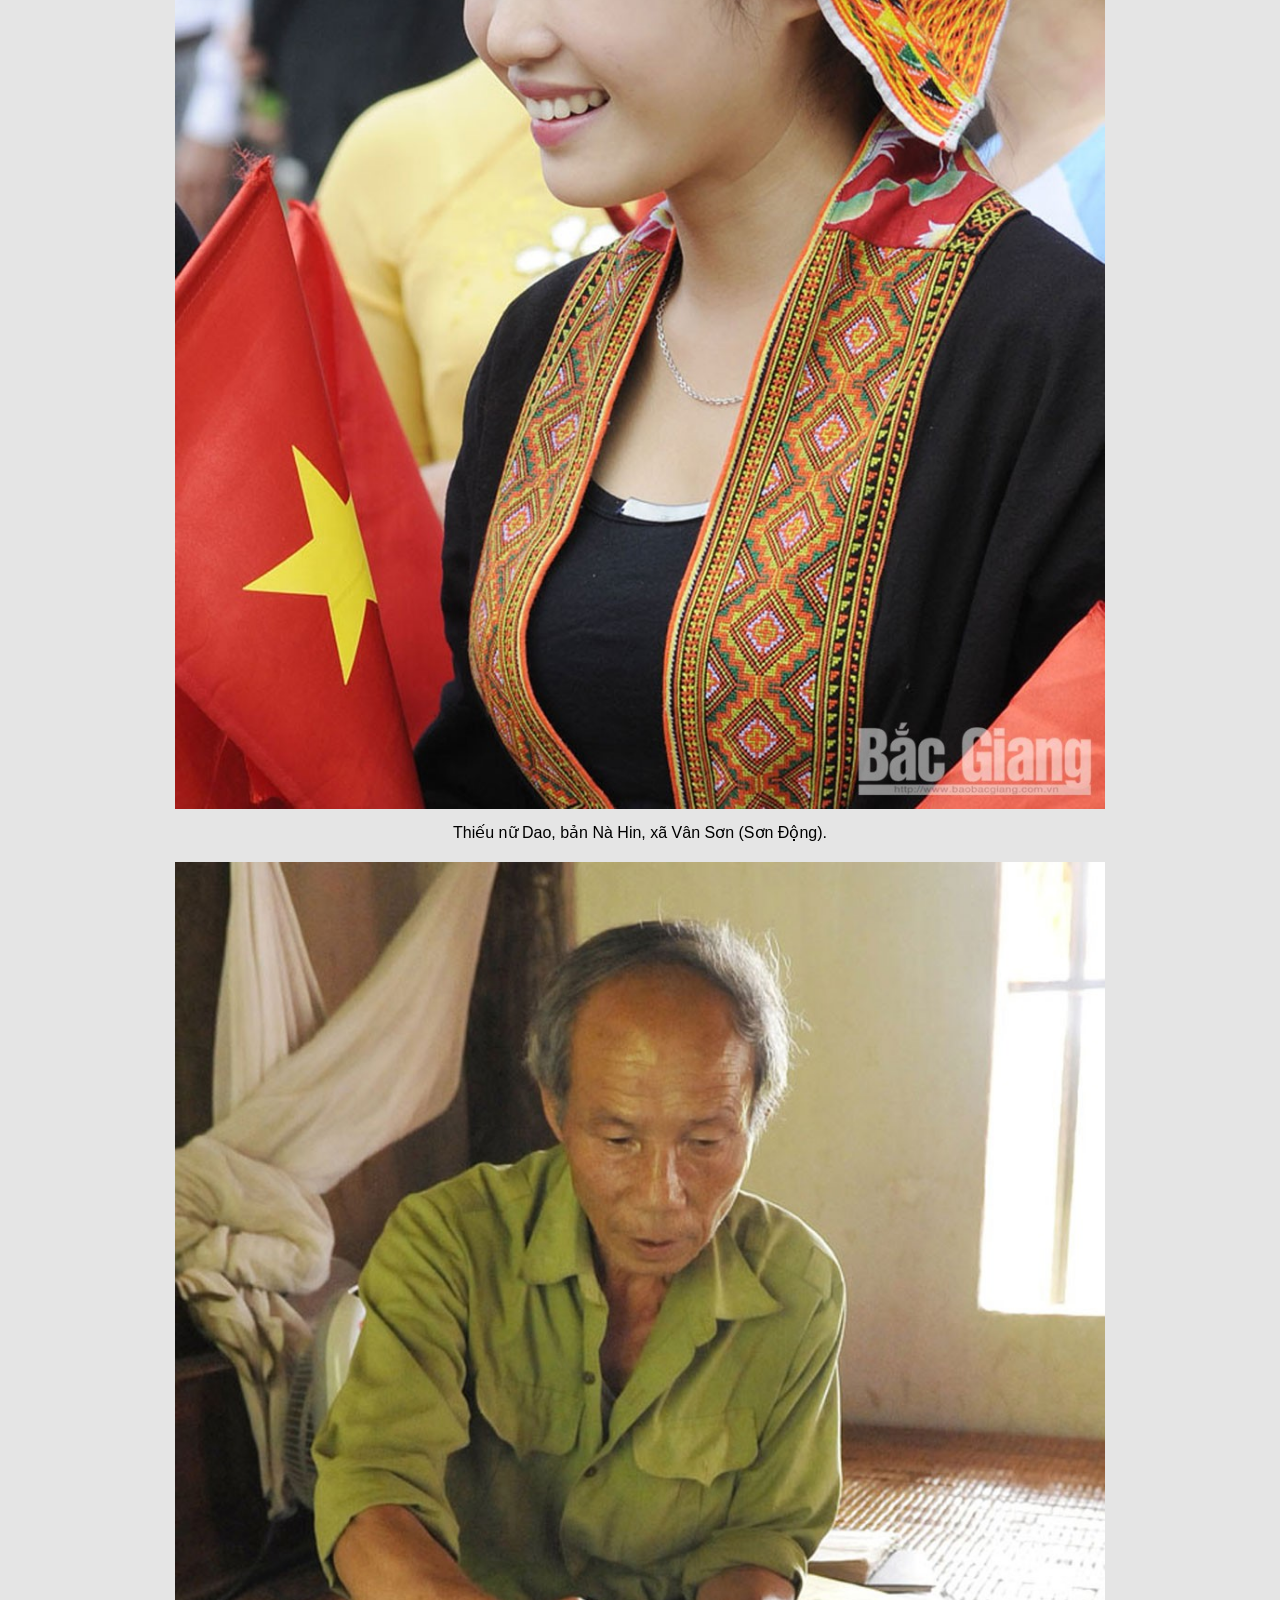
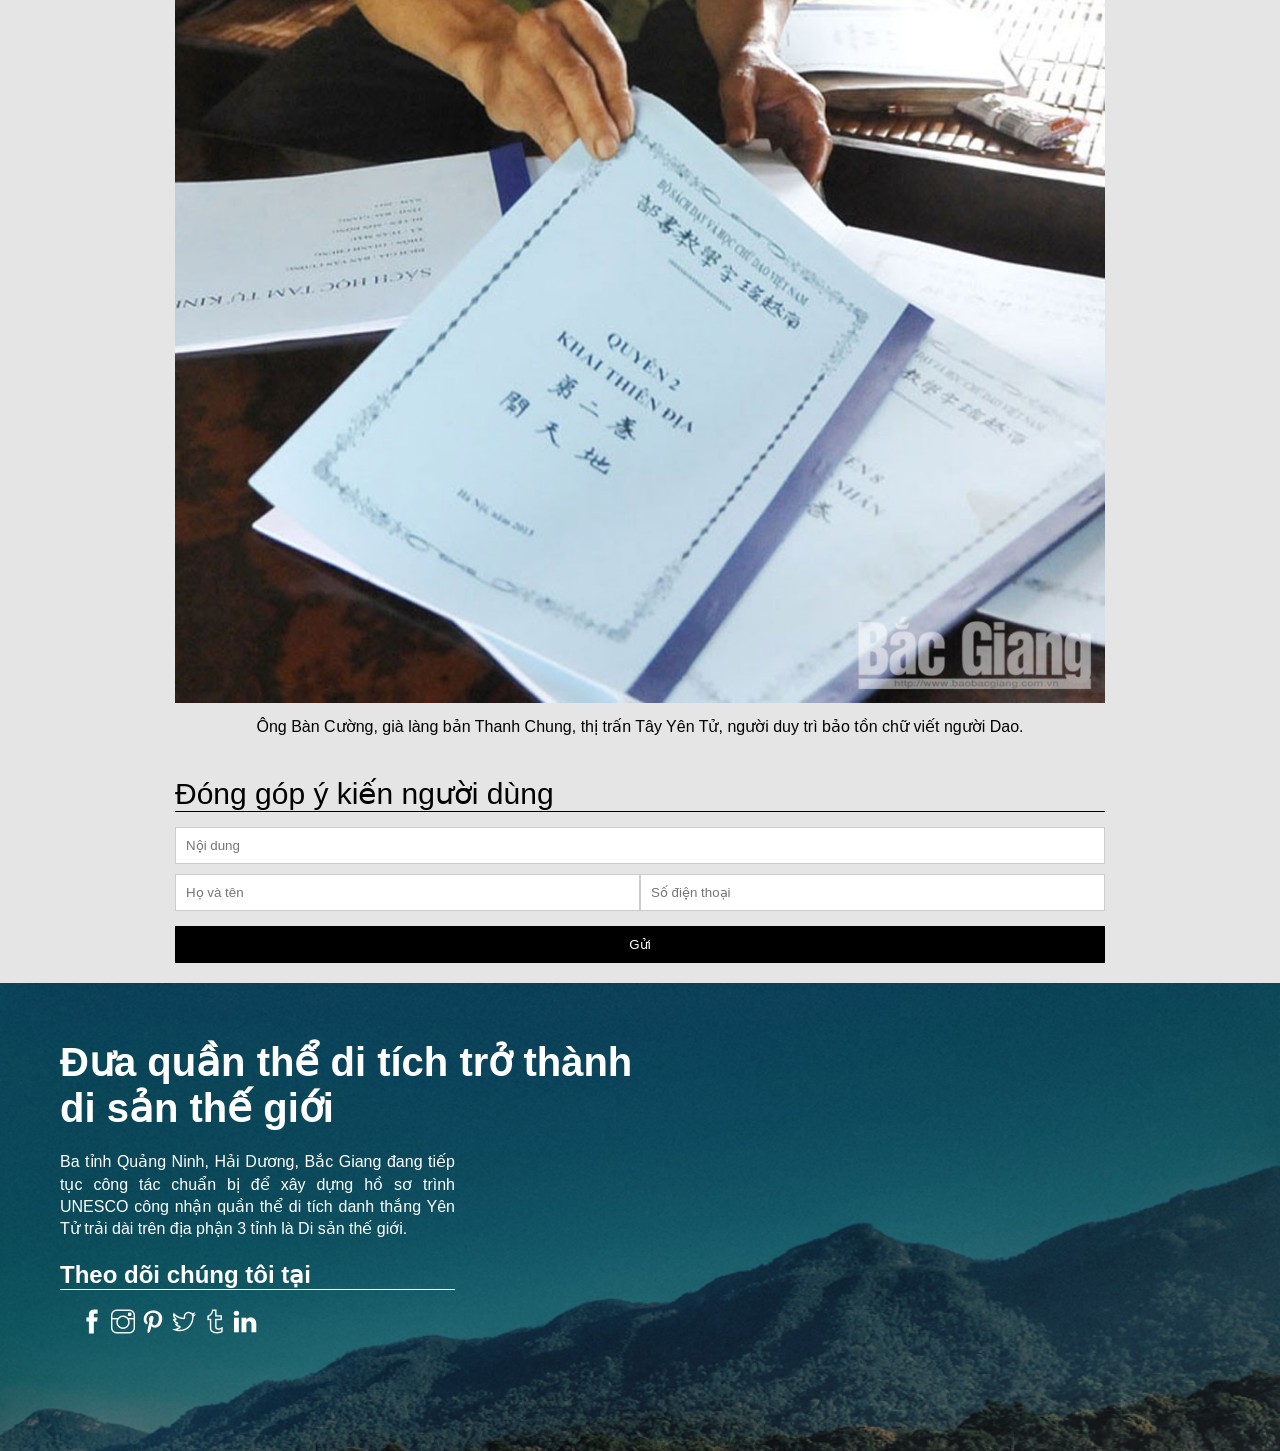
<file: TayYenTu/point-check-in/p1/p1.html>
<!DOCTYPE html>
<html lang="en">
<head>
    <meta charset="UTF-8">
    <meta http-equiv="X-UA-Compatible" content="IE=edge">
    <meta name="viewport" content="width=device-width, initial-scale=1.0">
    <title>Document</title>
    <link rel="stylesheet" href="./p1.css">
    <link rel="stylesheet" href="/TayYenTu/themify-icons/themify-icons.css">
    <link rel="stylesheet" href="./p1-rp.css">
</head>
<body>

    <div id="header-main">
        <div id="header-top">
            <ul class="nav">
                <li><a href="http://dulichbacgiang.gov.vn/hiep-hoi-du-lich-bac-giang.htm" class="item-nav">Hiệp hội du lịch Bắc Giang</a></li>
                <li><a href="./Dang_nhap/log_in.html" class="item-nav">Đăng nhập</a></li>
                <li><a href="./Dang_ky/dang_ky.html" class="item-nav">Đăng ký</a></li>
            </ul>
        </div>

        <div id="header-bottom">
            <!-- LOGO  -->
            <div id="logo-main">
                <img src="/TayYenTu/Assets/logo_bg.png" alt="" class="logo-img">
            </div>
            <!-- navigation -->
            <div id="navigation">
                <ul class="nav-bot">
                    <li><a href="/TayYenTu/tyt.html" class="nav-bot-item">Trang Chủ</a></li>
                    <li><a href="/TayYenTu/Gioi_thieu_tyt/gioithieu.html" class="nav-bot-item">Giới Thiệu</a></li>
                    <li><a href="/TayYenTu/check_in_tyt/check_in_tyt.html" class="nav-bot-item">Check in</a></li>
                    <li><a href="/TayYenTu/Hoat_dong_tyt/Hoat_dong_tyt.html" class="nav-bot-item">Hoạt động</a></li>
                    <li><a href="/TayYenTu/Trai_nghiem_tyt/Trai_nghiem_tyt.html" class="nav-bot-item">Trải nghiệm</a></li>
                    <li><a href="/TayYenTu/map_tyt/map.html" class="nav-bot-item">Bản đồ</a></li>
                </ul>
            </div>

            <!-- Mod -->
            <div id="mod">
                <ul class="mod-list">
                    <li><a class="tour mod-item js-user"><i class="ti-user user-icon"></i> iTourist</a></li>
                    <li><a href="" class="language mod-item"><i class="ti-world world-icon "></i> VN </a></li>
                </ul>
            </div>
        </div>
    
    <div id="content">
        <!-- INTRO -->
        <div id="intro">
            <p class="slogan">MỘT TRONG NHỮNG ĐỊA ĐIỂM TỐT NHẤT ĐỂ DU LỊCH & THƯỞNG THỨC</p>
            <h3 class="intro-main">Độc đáo văn hóa người Dao Bắc Giang</h3>
            <p class="content-main">
                Dân tộc Dao trên địa bàn tỉnh Bắc Giang có khoảng 10 nghìn người cư trú tại 4 huyện miền núi: Sơn Động, Lục Ngạn, Lục Nam và Yên Thế. Trong đó, người Dao tập trung nhiều nhất tại huyện vùng cao Sơn Động.
Trước đây, đồng bào Dao sống du canh, du cư nay đã định canh, định cư ổn định. Dù cuộc sống thay đổi song phong tục, tập quán, nét sinh hoạt của người Dao vẫn giữ được bản sắc văn hóa đặc trưng của mình. Hiện đồng bào Dao luôn đoàn kết với đồng bào các dân tộc trong tỉnh, cùng chung tay xây dựng cuộc sống no ấm, hạnh phúc.
            </p>

            <div class="img_content">
                <img src="/TayYenTu/Assets/check_in/1.jpg" alt="" class="pick">
                <p class="pick_content">Phụ nữ bản Na Lang, xã Phong Minh (Lục Ngạn) bảo tồn trang phục truyền thống.
                </p> 

                <img src="/TayYenTu/Assets/check_in/1587432775678_20200420172900-20a7.jpg" alt="" class="pick">
                <p class="pick_content">Thiếu nữ Dao, bản Nà Hin, xã Vân Sơn (Sơn Động).

                </p>

                <img src="/TayYenTu/Assets/check_in/1587432799340_20200420173612-20a11.jpg" alt="" class="pick">
                <p class="pick_content">Ông Bàn Cường, già làng bản Thanh Chung, thị trấn Tây Yên Tử, người duy trì bảo tồn chữ viết người Dao.


                </p>



            </div>

            <form action="">
                <div class="comment-container">
                    <div class="header-comment" >Đóng góp ý kiến người dùng   </div > 
                        <input type="text" name="" placeholder="Nội dung" required id="" class="input-comment">
                        <div class="info-container">
                            <div class="user form">
                                <input type="text" name="" placeholder="Họ và tên" required id="" class="form-control">
                            </div>
                            <div class="phone form">
                                <input type="text" name="" placeholder="Số điện thoại" required id="" class="form-control">
                            </div>
                            <input class="comment-button" type="submit" value="Gửi"  >
                        </div>
                </div>
            </form>

        </div>

        <div id="end-img">
            <div class="text-end-container-left">
                <h1 class="info-end">Đưa quần thể di tích trở thành di sản thế giới</h1>
                <div class="slogan-end">Ba tỉnh Quảng Ninh, Hải Dương, Bắc Giang đang tiếp tục công tác chuẩn bị để xây dựng hồ sơ trình UNESCO công nhận quần thể di tích danh thắng Yên Tử trải dài trên địa phận 3 tỉnh là Di sản thế giới.</div>
                <div class="end-contact">
                    <h2 class="text-sp">Theo dõi chúng tôi tại </h2>
                    <div class="socials-list">
                        <a href=""><i class="ti-facebook"></i></a>
                        <a href=""><i class="ti-instagram"></i></a>
                        <a href=""><i class="ti-pinterest"></i></a>
                        <a href=""><i class="ti-twitter"></i></a>
                        <a href=""><i class="ti-tumblr"></i></a>
                        <a href=""><i class="ti-linkedin"></i></a>
                    </div>
                </div>
            </div>
            </div>
        </div>
    </div>

</body>
</html>
</file>
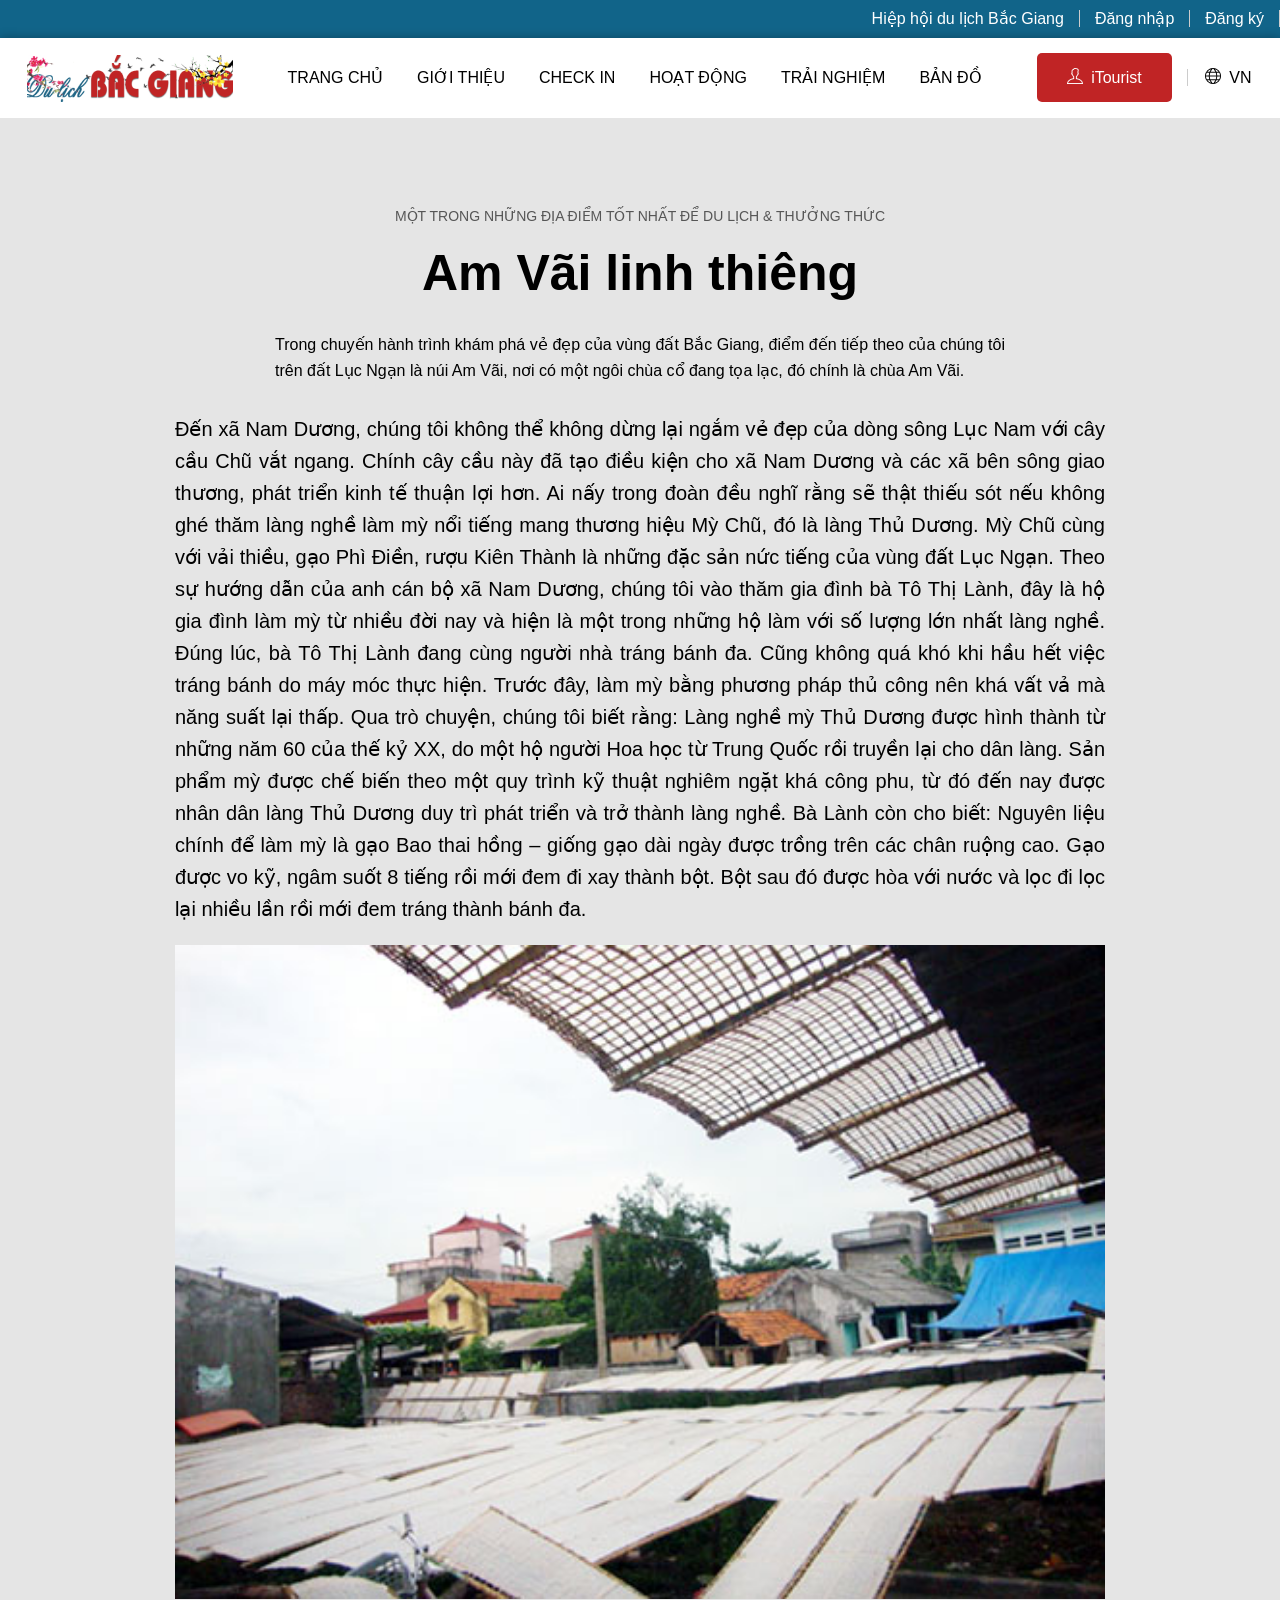
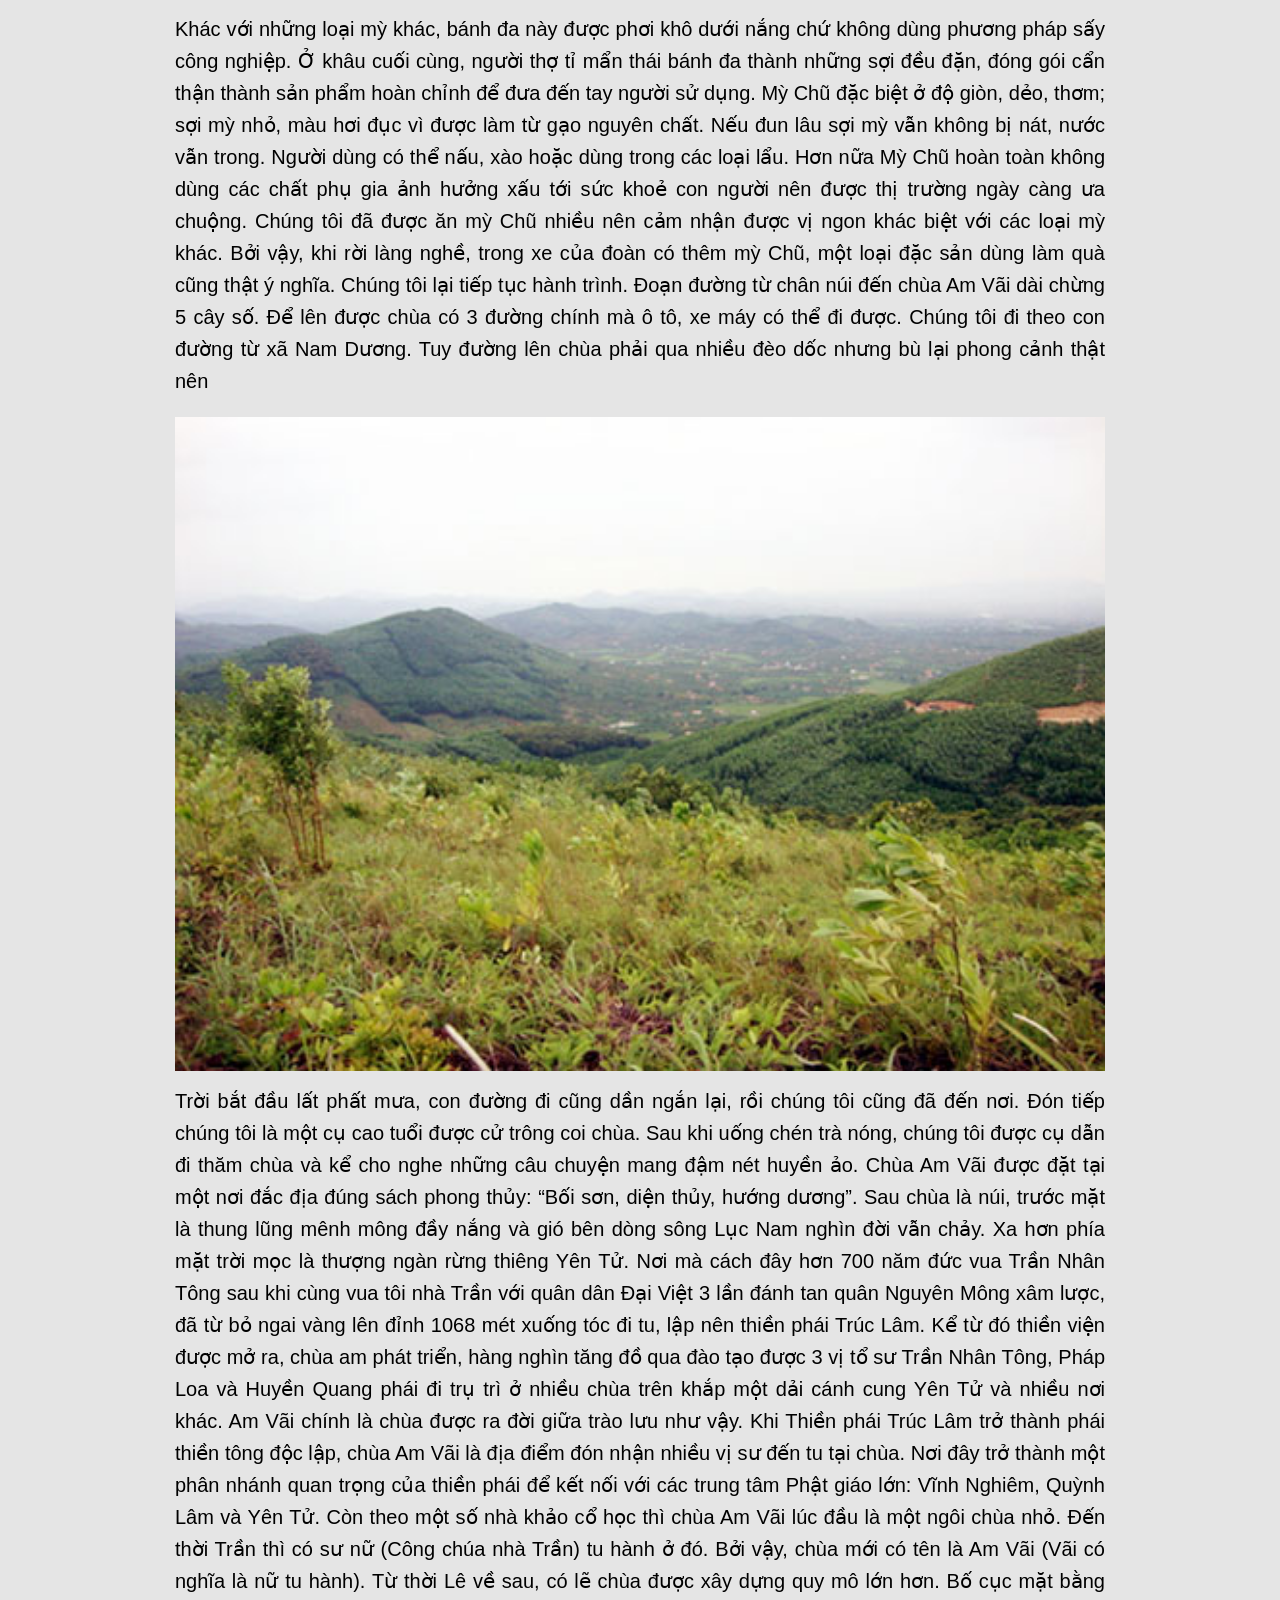
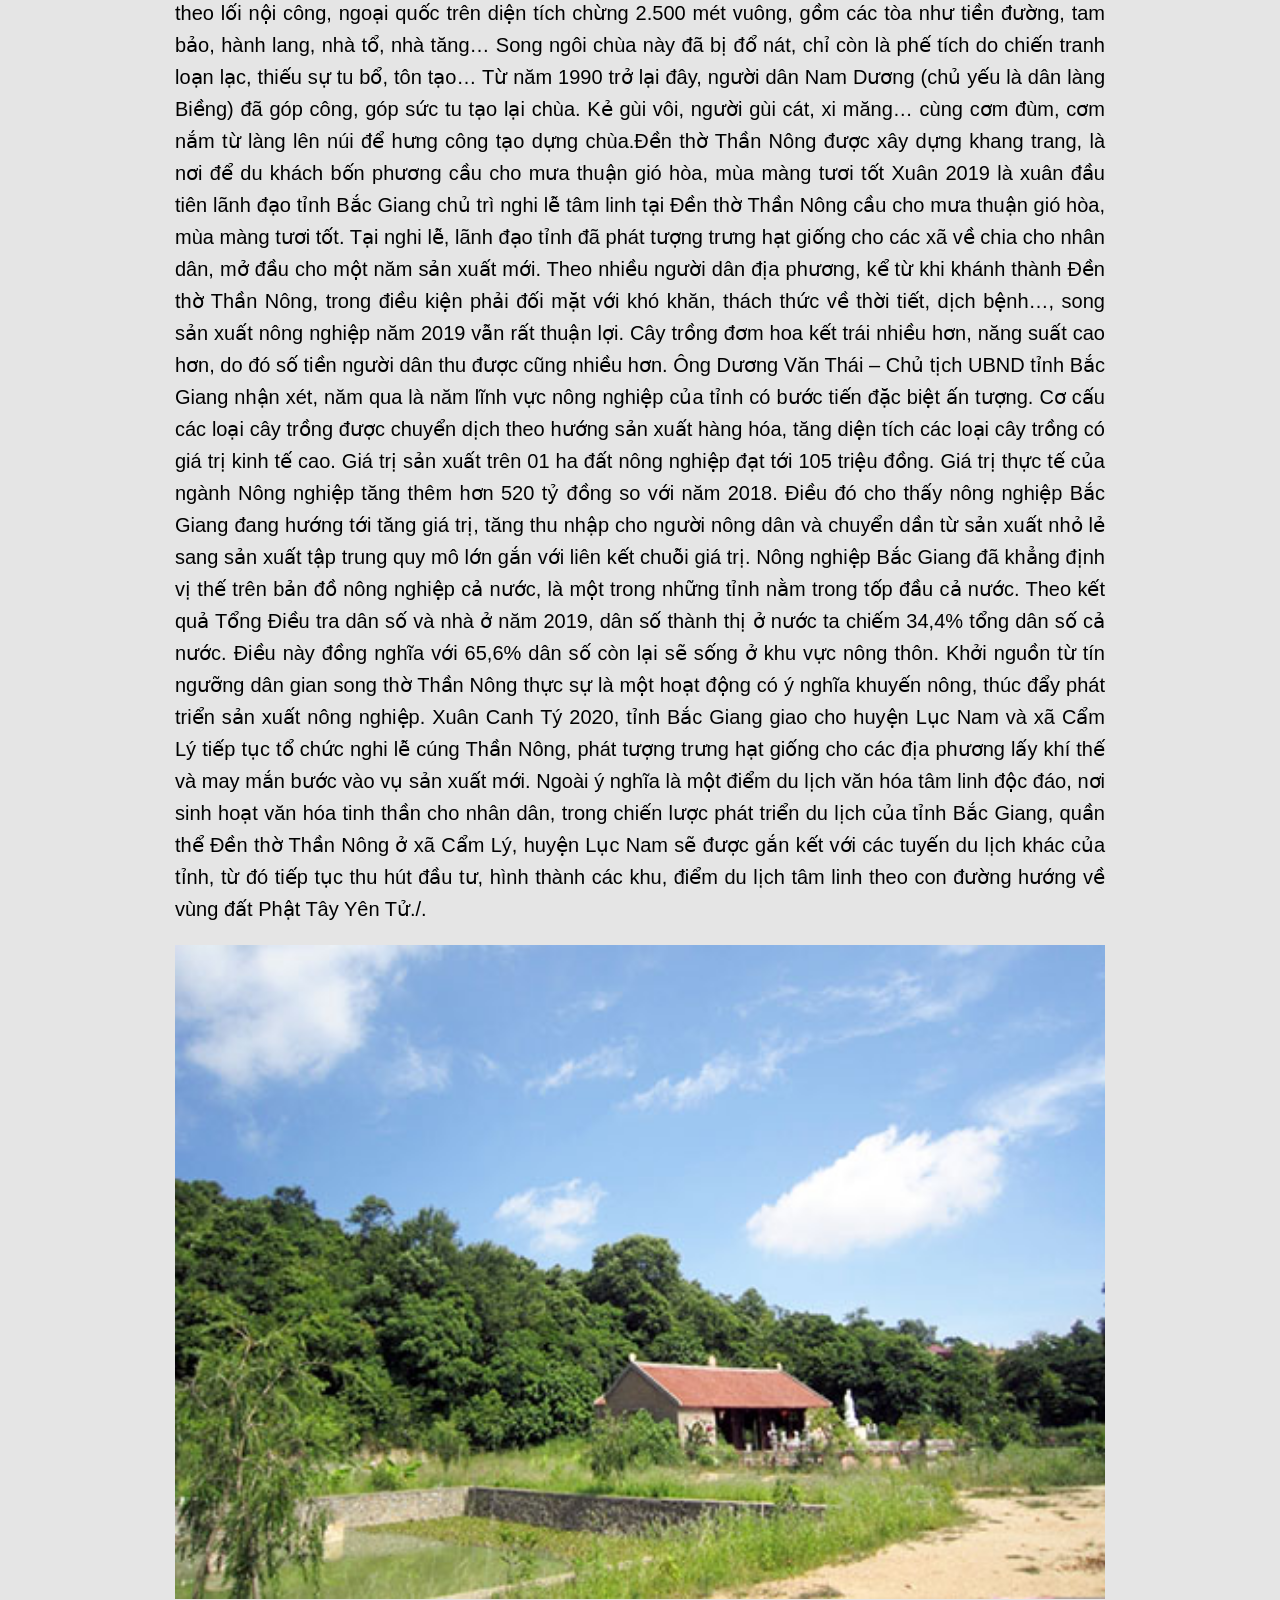
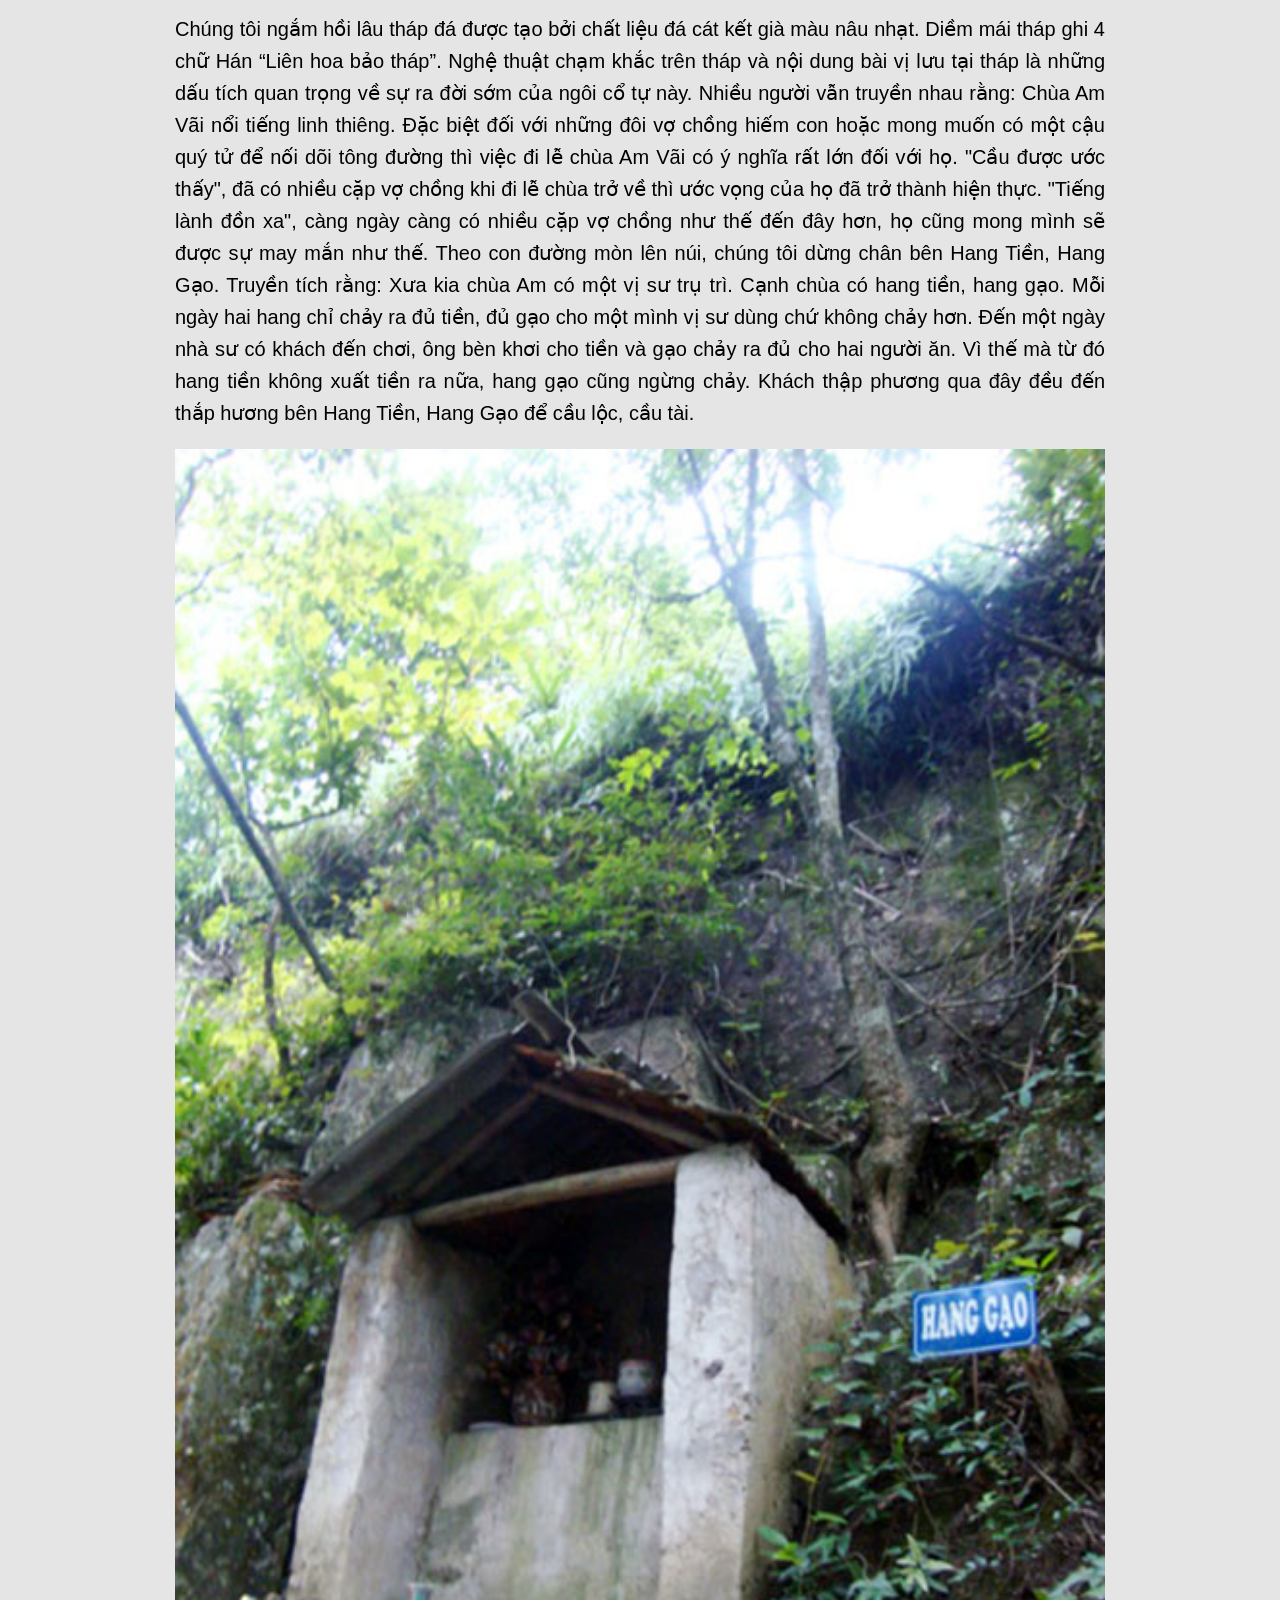
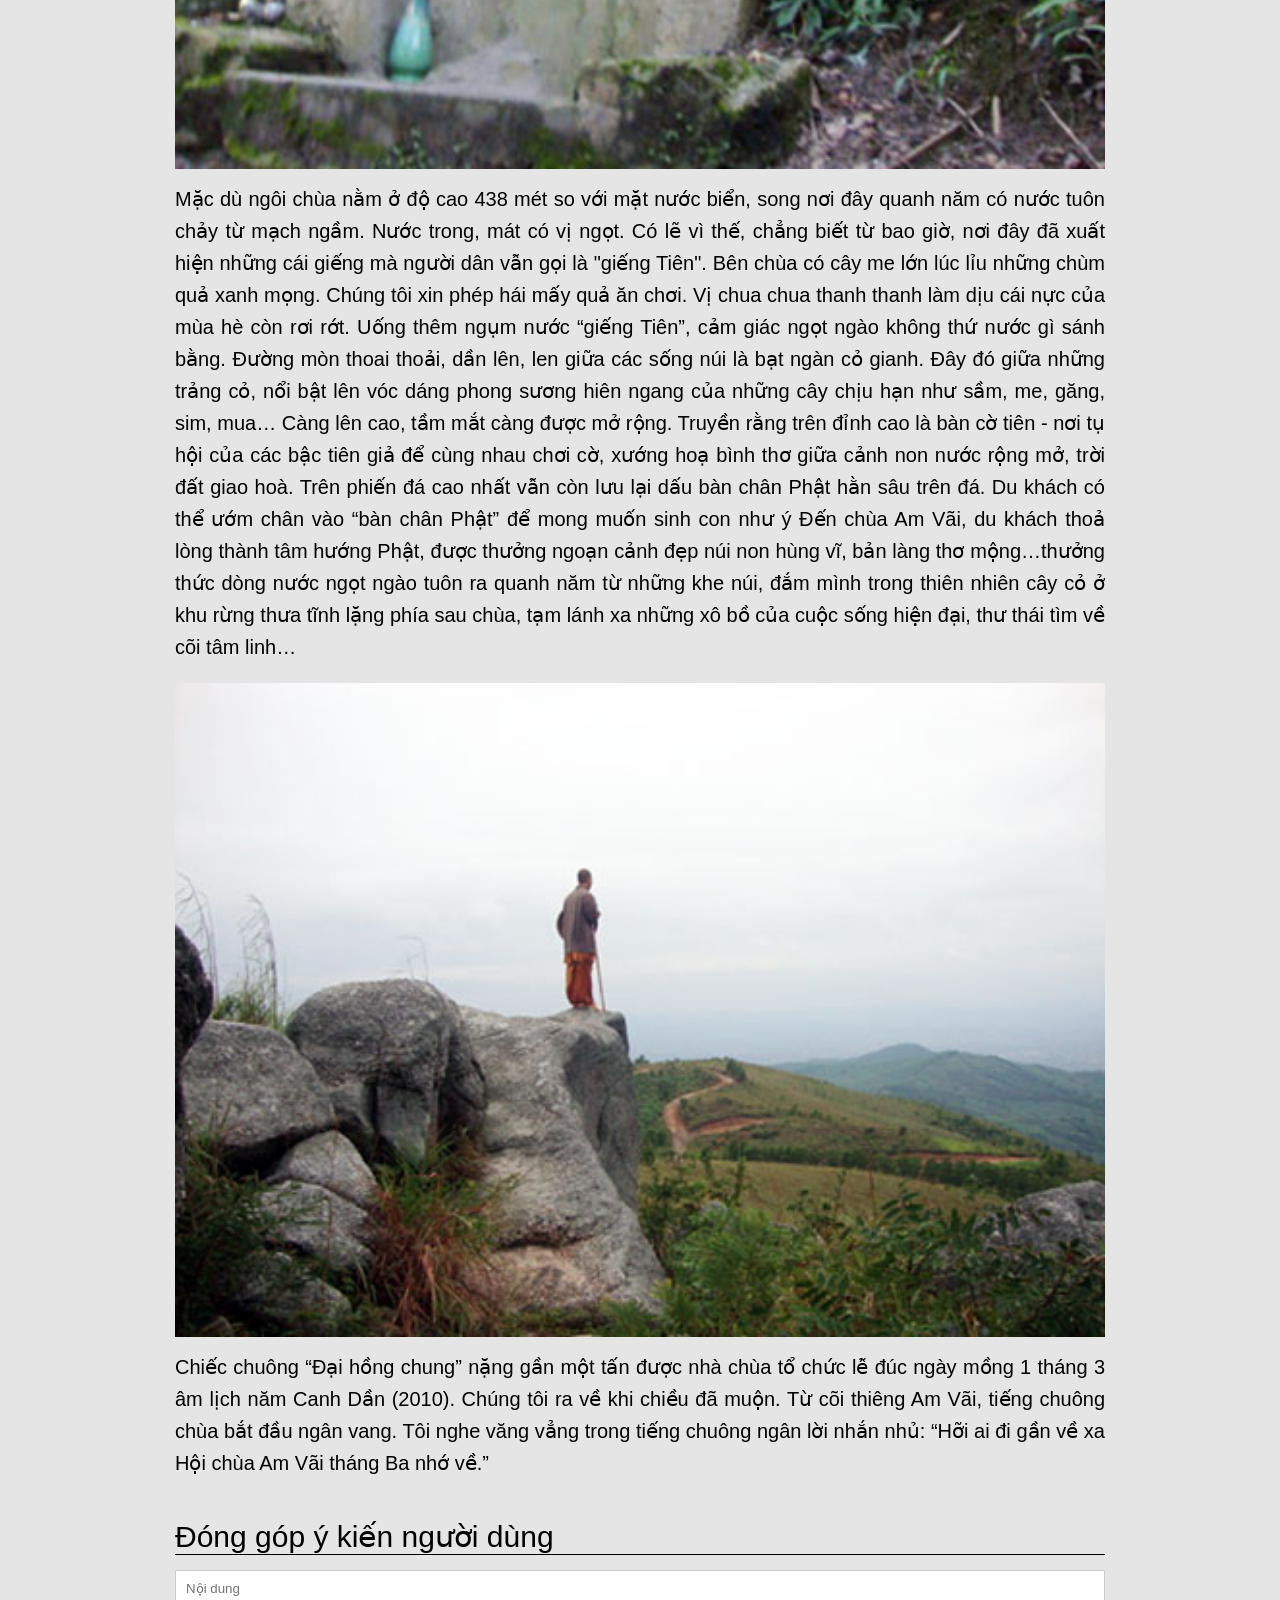
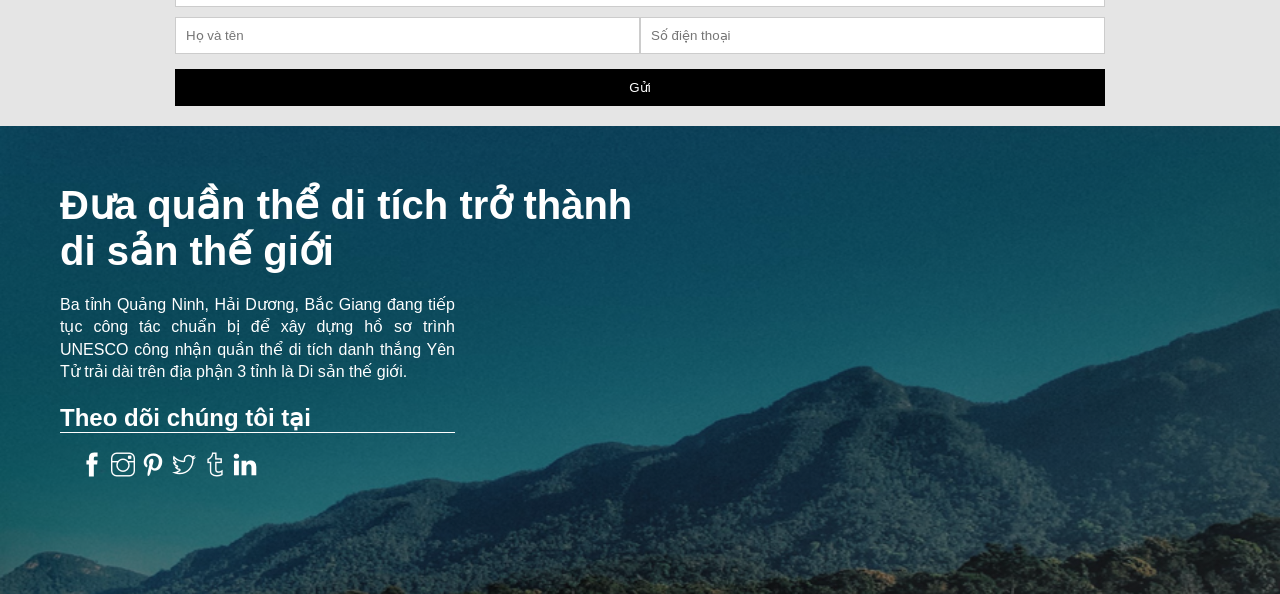
<file: TayYenTu/point-check-in/p4/p4.html>
<!DOCTYPE html>
<html lang="en">
<head>
    <meta charset="UTF-8">
    <meta http-equiv="X-UA-Compatible" content="IE=edge">
    <meta name="viewport" content="width=device-width, initial-scale=1.0">
    <title>Document</title>
    <link rel="stylesheet" href="./p4.css">
    <link rel="stylesheet" href="/TayYenTu/themify-icons/themify-icons.css">
    <link rel="stylesheet" href="./p4-rp.css">
</head>
<body>

    <div id="header-main">
        <div id="header-top">
            <ul class="nav">
                <li><a href="http://dulichbacgiang.gov.vn/hiep-hoi-du-lich-bac-giang.htm" class="item-nav">Hiệp hội du lịch Bắc Giang</a></li>
                <li><a href="./Dang_nhap/log_in.html" class="item-nav">Đăng nhập</a></li>
                <li><a href="./Dang_ky/dang_ky.html" class="item-nav">Đăng ký</a></li>
            </ul>
        </div>

        <div id="header-bottom">
            <!-- LOGO  -->
            <div id="logo-main">
                <img src="/TayYenTu/Assets/logo_bg.png" alt="" class="logo-img">
            </div>
            <!-- navigation -->
            <div id="navigation">
                <ul class="nav-bot">
                    <li><a href="/TayYenTu/tyt.html" class="nav-bot-item">Trang Chủ</a></li>
                    <li><a href="/TayYenTu/Gioi_thieu_tyt/gioithieu.html" class="nav-bot-item">Giới Thiệu</a></li>
                    <li><a href="/TayYenTu/check_in_tyt/check_in_tyt.html" class="nav-bot-item">Check in</a></li>
                    <li><a href="/TayYenTu/Hoat_dong_tyt/Hoat_dong_tyt.html" class="nav-bot-item">Hoạt động</a></li>
                    <li><a href="/TayYenTu/Trai_nghiem_tyt/Trai_nghiem_tyt.html" class="nav-bot-item">Trải nghiệm</a></li>
                    <li><a href="/TayYenTu/map_tyt/map.html" class="nav-bot-item">Bản đồ</a></li>
                </ul>
            </div>

            <!-- Mod -->
            <div id="mod">
                <ul class="mod-list">
                    <li><a class="tour mod-item js-user"><i class="ti-user user-icon"></i> iTourist</a></li>
                    <li><a href="" class="language mod-item"><i class="ti-world world-icon "></i> VN </a></li>
                </ul>
            </div>
        </div>
    
    <div id="content">
        <!-- INTRO -->
        <div id="intro">
            <p class="slogan">MỘT TRONG NHỮNG ĐỊA ĐIỂM TỐT NHẤT ĐỂ DU LỊCH & THƯỞNG THỨC</p>
            <h3 class="intro-main">Am Vãi linh thiêng</h3>
            <p class="content-main">Trong chuyến hành trình khám phá vẻ đẹp của vùng đất Bắc Giang, điểm đến tiếp theo của chúng tôi trên đất Lục Ngạn là núi Am Vãi, nơi có một ngôi chùa cổ đang tọa lạc, đó chính là chùa Am Vãi.</p>

            <div class="img_content">
                <p class="pick_content">Đến xã Nam Dương, chúng tôi không thể không dừng lại ngắm vẻ đẹp của dòng sông Lục Nam với cây cầu Chũ vắt ngang. Chính cây cầu này đã tạo điều kiện cho xã Nam Dương và các xã bên sông giao thương, phát triển kinh tế thuận lợi hơn. Ai nấy trong đoàn đều nghĩ rằng sẽ thật thiếu sót nếu không ghé thăm làng nghề làm mỳ nổi tiếng mang thương hiệu Mỳ Chũ, đó là làng Thủ Dương. Mỳ Chũ cùng với vải thiều, gạo Phì Điền, rượu Kiên Thành là những đặc sản nức tiếng của vùng đất Lục Ngạn. Theo sự hướng dẫn của anh cán bộ xã Nam Dương, chúng tôi vào thăm gia đình bà Tô Thị Lành, đây là hộ gia đình làm mỳ từ nhiều đời nay và hiện là một trong những hộ làm với số lượng lớn nhất làng nghề. Đúng lúc, bà Tô Thị Lành đang cùng người nhà tráng bánh đa. Cũng không quá khó khi hầu hết việc tráng bánh do máy móc thực hiện. Trước đây, làm mỳ bằng phương pháp thủ công nên khá vất vả mà năng suất lại thấp. Qua trò chuyện, chúng tôi biết rằng: Làng nghề mỳ Thủ Dương được hình thành từ những năm 60 của thế kỷ XX, do một hộ người Hoa học từ Trung Quốc rồi truyền lại cho dân làng. Sản phẩm mỳ được chế biến theo một quy trình kỹ thuật nghiêm ngặt khá công phu, từ đó đến nay được nhân dân làng Thủ Dương duy trì phát triển và trở thành làng nghề.
                    Bà Lành còn cho biết: Nguyên liệu chính để làm mỳ là gạo Bao thai hồng – giống gạo dài ngày được trồng trên các chân ruộng cao. Gạo được vo kỹ, ngâm suốt 8 tiếng rồi mới đem đi xay thành bột. Bột sau đó được hòa với nước và lọc đi lọc lại nhiều lần rồi mới đem tráng thành bánh đa.</p> 

                <img src="/TayYenTu/Assets/check_in/amvai6.jpg" alt="" class="pick">
                <p class="pick_content">Khác với những loại mỳ khác, bánh đa này được phơi khô dưới nắng chứ không dùng phương pháp sấy công nghiệp. Ở khâu cuối cùng, người thợ tỉ mẩn thái bánh đa thành những sợi đều đặn, đóng gói cẩn thận thành sản phẩm hoàn chỉnh để đưa đến tay người sử dụng. Mỳ Chũ đặc biệt ở độ giòn, dẻo, thơm; sợi mỳ nhỏ, màu hơi đục vì được làm từ gạo nguyên chất. Nếu đun lâu sợi mỳ vẫn không bị nát, nước vẫn trong. Người dùng có thể nấu, xào hoặc dùng trong các loại lẩu. Hơn nữa Mỳ Chũ hoàn toàn không dùng các chất phụ gia ảnh hưởng xấu tới sức khoẻ con người nên được thị trường ngày càng ưa chuộng. Chúng tôi đã được ăn mỳ Chũ nhiều nên cảm nhận được vị ngon khác biệt với các loại mỳ khác. Bởi vậy, khi rời làng nghề, trong xe của đoàn có thêm mỳ Chũ, một loại đặc sản dùng làm quà cũng thật ý nghĩa.

                    Chúng tôi lại tiếp tục hành trình. Đoạn đường từ chân núi đến chùa Am Vãi dài chừng 5 cây số. Để lên được chùa có 3 đường chính mà ô tô, xe máy có thể đi được. Chúng tôi đi theo con đường từ xã Nam Dương. Tuy đường lên chùa phải qua nhiều đèo dốc nhưng bù lại phong cảnh thật nên</p>

                <img src="/TayYenTu/Assets/check_in/amvai5.jpg" alt="" class="pick">
                <p class="pick_content">Trời bắt đầu lất phất mưa, con đường đi cũng dần ngắn lại, rồi chúng tôi cũng đã đến nơi. Đón tiếp chúng tôi là một cụ cao tuổi được cử trông coi chùa. Sau khi uống chén trà nóng, chúng tôi được cụ dẫn đi thăm chùa và kể cho nghe những câu chuyện mang đậm nét huyền ảo. Chùa Am Vãi được đặt tại một nơi đắc địa đúng sách phong thủy: “Bối sơn, diện thủy, hướng dương”. Sau chùa là núi, trước mặt là thung lũng mênh mông đầy nắng và gió bên dòng sông Lục Nam nghìn đời vẫn chảy. Xa hơn phía mặt trời mọc là thượng ngàn rừng thiêng Yên Tử. Nơi mà cách đây hơn 700 năm đức vua Trần Nhân Tông sau khi cùng vua tôi nhà Trần với quân dân Đại Việt 3 lần đánh tan quân Nguyên Mông xâm lược, đã từ bỏ ngai vàng lên đỉnh 1068 mét xuống tóc đi tu, lập nên thiền phái Trúc Lâm. Kể từ đó thiền viện được mở ra, chùa am phát triển, hàng nghìn tăng đồ qua đào tạo được 3 vị tổ sư Trần Nhân Tông, Pháp Loa và Huyền Quang phái đi trụ trì ở nhiều chùa trên khắp một dải cánh cung Yên Tử và nhiều nơi khác. Am Vãi chính là chùa được ra đời giữa trào lưu như vậy. Khi Thiền phái Trúc Lâm trở thành phái thiền tông độc lập, chùa Am Vãi là địa điểm đón nhận nhiều vị sư đến tu tại chùa. Nơi đây trở thành một phân nhánh quan trọng của thiền phái để kết nối với các trung tâm Phật giáo lớn: Vĩnh Nghiêm, Quỳnh Lâm và Yên Tử.
                    Còn theo một số nhà khảo cổ học thì chùa Am Vãi lúc đầu là một ngôi chùa nhỏ. Đến thời Trần thì có sư nữ (Công chúa nhà Trần) tu hành ở đó. Bởi vậy, chùa mới có tên là Am Vãi (Vãi có nghĩa là nữ tu hành). Từ thời Lê về sau, có lẽ chùa được xây dựng quy mô lớn hơn. Bố cục mặt bằng theo lối nội công, ngoại quốc trên diện tích chừng 2.500 mét vuông, gồm các tòa như tiền đường, tam bảo, hành lang, nhà tổ, nhà tăng… Song ngôi chùa này đã bị đổ nát, chỉ còn là phế tích do chiến tranh loạn lạc, thiếu sự tu bổ, tôn tạo… Từ năm 1990 trở lại đây, người dân Nam Dương (chủ yếu là dân làng Biềng) đã góp công, góp sức tu tạo lại chùa. Kẻ gùi vôi, người gùi cát, xi măng… cùng cơm đùm, cơm nắm từ làng lên núi để hưng công tạo dựng chùa.Đền thờ Thần Nông được xây dựng khang trang, là nơi để du khách bốn phương cầu cho mưa thuận gió hòa, mùa màng tươi tốt
                    Xuân 2019 là xuân đầu tiên lãnh đạo tỉnh Bắc Giang chủ trì nghi lễ tâm linh tại Đền thờ Thần Nông cầu cho mưa thuận gió hòa, mùa màng tươi tốt. Tại nghi lễ, lãnh đạo tỉnh đã phát tượng trưng hạt giống cho các xã về chia cho nhân dân, mở đầu cho một năm sản xuất mới.
                    Theo nhiều người dân địa phương, kể từ khi khánh thành Đền thờ Thần Nông, trong điều kiện phải đối mặt với khó khăn, thách thức về thời tiết, dịch bệnh…, song sản xuất nông nghiệp năm 2019 vẫn rất thuận lợi. Cây trồng đơm hoa kết trái nhiều hơn, năng suất cao hơn, do đó số tiền người dân thu được cũng nhiều hơn.
                    
                    Ông Dương Văn Thái – Chủ tịch UBND tỉnh Bắc Giang nhận xét, năm qua là năm lĩnh vực nông nghiệp của tỉnh có bước tiến đặc biệt ấn tượng. Cơ cấu các loại cây trồng được chuyển dịch theo hướng sản xuất hàng hóa, tăng diện tích các loại cây trồng có giá trị kinh tế cao. Giá trị sản xuất trên 01 ha đất nông nghiệp đạt tới 105 triệu đồng. Giá trị thực tế của ngành Nông nghiệp tăng thêm hơn 520 tỷ đồng so với năm 2018. Điều đó cho thấy nông nghiệp Bắc Giang đang hướng tới tăng giá trị, tăng thu nhập cho người nông dân và chuyển dần từ sản xuất nhỏ lẻ sang sản xuất tập trung quy mô lớn gắn với liên kết chuỗi giá trị. Nông nghiệp Bắc Giang đã khẳng định vị thế trên bản đồ nông nghiệp cả nước, là một trong những tỉnh nằm trong tốp đầu cả nước.
                    
                    Theo kết quả Tổng Điều tra dân số và nhà ở năm 2019, dân số thành thị ở nước ta chiếm 34,4% tổng dân số cả nước. Điều này đồng nghĩa với 65,6% dân số còn lại sẽ sống ở khu vực nông thôn. Khởi nguồn từ tín ngưỡng dân gian song thờ Thần Nông thực sự là một hoạt động có ý nghĩa khuyến nông, thúc đẩy phát triển sản xuất nông nghiệp. Xuân Canh Tý 2020, tỉnh Bắc Giang giao cho huyện Lục Nam và xã Cẩm Lý tiếp tục tổ chức nghi lễ cúng Thần Nông, phát tượng trưng hạt giống cho các địa phương lấy khí thế và may mắn bước vào vụ sản xuất mới.
                    
                    Ngoài ý nghĩa là một điểm du lịch văn hóa tâm linh độc đáo, nơi sinh hoạt văn hóa tinh thần cho nhân dân, trong chiến lược phát triển du lịch của tỉnh Bắc Giang, quần thể Đền thờ Thần Nông ở xã Cẩm Lý, huyện Lục Nam sẽ được gắn kết với các tuyến du lịch khác của tỉnh, từ đó tiếp tục thu hút đầu tư, hình thành các khu, điểm du lịch tâm linh theo con đường hướng về vùng đất Phật Tây Yên Tử./.</p>

               
                <img src="/TayYenTu/Assets/check_in/amvai.jpg" alt="" class="pick">
                <p class="pick_content">Chúng tôi ngắm hồi lâu tháp đá được tạo bởi chất liệu đá cát kết già màu nâu nhạt. Diềm mái tháp ghi 4 chữ Hán “Liên hoa bảo tháp”. Nghệ thuật chạm khắc trên tháp và nội dung bài vị lưu tại tháp là những dấu tích quan trọng về sự ra đời sớm của ngôi cổ tự này.
                    Nhiều người vẫn truyền nhau rằng: Chùa Am Vãi nổi tiếng linh thiêng. Đặc biệt đối với những đôi vợ chồng hiếm con hoặc mong muốn có một cậu quý tử để nối dõi tông đường thì việc đi lễ chùa Am Vãi có ý nghĩa rất lớn đối với họ. "Cầu được ước thấy", đã có nhiều cặp vợ chồng khi đi lễ chùa trở về thì ước vọng của họ đã trở thành hiện thực. "Tiếng lành đồn xa", càng ngày càng có nhiều cặp vợ chồng như thế đến đây hơn, họ cũng mong mình sẽ được sự may mắn như thế.
                    Theo con đường mòn lên núi, chúng tôi dừng chân bên Hang Tiền, Hang Gạo. Truyền tích rằng: Xưa kia chùa Am có một vị sư trụ trì. Cạnh chùa có hang tiền, hang gạo. Mỗi ngày hai hang chỉ chảy ra đủ tiền, đủ gạo cho một mình vị sư dùng chứ không chảy hơn. Đến một ngày nhà sư có khách đến chơi, ông bèn khơi cho tiền và gạo chảy ra đủ cho hai người ăn. Vì thế mà từ đó hang tiền không xuất tiền ra nữa, hang gạo cũng ngừng chảy. Khách thập phương qua đây đều đến thắp hương bên Hang Tiền, Hang Gạo để cầu lộc, cầu tài.</p>

                <img src="/TayYenTu/Assets/check_in/amvai4.jpg" alt="" class="pick">
                <p class="pick_content">Mặc dù ngôi chùa nằm ở độ cao 438 mét so với mặt nước biển, song nơi đây quanh năm có nước tuôn chảy từ mạch ngầm. Nước trong, mát có vị ngọt. Có lẽ vì thế, chẳng biết từ bao giờ, nơi đây đã xuất hiện những cái giếng mà người dân vẫn gọi là "giếng Tiên". Bên chùa có cây me lớn lúc lỉu những chùm quả xanh mọng. Chúng tôi xin phép hái mấy quả ăn chơi. Vị chua chua thanh thanh làm dịu cái nực của mùa hè còn rơi rớt. Uống thêm ngụm nước “giếng Tiên”, cảm giác ngọt ngào không thứ nước gì sánh bằng.
                    Đường mòn thoai thoải, dần lên, len giữa các sống núi là bạt ngàn cỏ gianh. Đây đó giữa những trảng cỏ, nổi bật lên vóc dáng phong sương hiên ngang của những cây chịu hạn như sầm, me, găng, sim, mua… Càng lên cao, tầm mắt càng được mở rộng. Truyền rằng trên đỉnh cao là bàn cờ tiên - nơi tụ hội của các bậc tiên giả để cùng nhau chơi cờ, xướng hoạ bình thơ giữa cảnh non nước rộng mở, trời đất giao hoà. Trên phiến đá cao nhất vẫn còn lưu lại dấu bàn chân Phật hằn sâu trên đá.
                    Du khách có thể ướm chân vào “bàn chân Phật” để mong muốn sinh con như ý
                    Đến chùa Am Vãi, du khách thoả lòng thành tâm hướng Phật, được thưởng ngoạn cảnh đẹp núi non hùng vĩ, bản làng thơ mộng…thưởng thức dòng nước ngọt ngào tuôn ra quanh năm từ những khe núi, đắm mình trong thiên nhiên cây cỏ ở khu rừng thưa tĩnh lặng phía sau chùa, tạm lánh xa những xô bồ của cuộc sống hiện đại, thư thái tìm về cõi tâm linh…</p>

                <img src="/TayYenTu/Assets/check_in/amvai 2.jpg" alt="" class="pick">
                <p class="pick_content">Chiếc chuông “Đại hồng chung” nặng gần một tấn được nhà chùa tổ chức lễ đúc ngày mồng 1 tháng 3 âm lịch năm Canh Dần (2010). Chúng tôi ra về khi chiều đã muộn. Từ cõi thiêng Am Vãi, tiếng chuông chùa bắt đầu ngân vang. Tôi nghe văng vẳng trong tiếng chuông ngân lời nhắn nhủ:
                    “Hỡi ai đi gần về xa
                    Hội chùa Am Vãi tháng Ba nhớ về.”</p>





            </div>

            <form action="">
                <div class="comment-container">
                    <div class="header-comment" >Đóng góp ý kiến người dùng   </div > 
                        <input type="text" name="" placeholder="Nội dung" required id="" class="input-comment">
                        <div class="info-container">
                            <div class="user form">
                                <input type="text" name="" placeholder="Họ và tên" required id="" class="form-control">
                            </div>
                            <div class="phone form">
                                <input type="text" name="" placeholder="Số điện thoại" required id="" class="form-control">
                            </div>
                            <input class="comment-button" type="submit" value="Gửi"  >
                        </div>
                </div>
            </form>

        </div>

        <div id="end-img">
            <div class="text-end-container-left">
                <h1 class="info-end">Đưa quần thể di tích trở thành di sản thế giới</h1>
                <div class="slogan-end">Ba tỉnh Quảng Ninh, Hải Dương, Bắc Giang đang tiếp tục công tác chuẩn bị để xây dựng hồ sơ trình UNESCO công nhận quần thể di tích danh thắng Yên Tử trải dài trên địa phận 3 tỉnh là Di sản thế giới.</div>
                <div class="end-contact">
                    <h2 class="text-sp">Theo dõi chúng tôi tại </h2>
                    <div class="socials-list">
                        <a href=""><i class="ti-facebook"></i></a>
                        <a href=""><i class="ti-instagram"></i></a>
                        <a href=""><i class="ti-pinterest"></i></a>
                        <a href=""><i class="ti-twitter"></i></a>
                        <a href=""><i class="ti-tumblr"></i></a>
                        <a href=""><i class="ti-linkedin"></i></a>
                    </div>
                </div>
            </div>
            </div>
        </div>
    </div>

</body>
</html>
</file>
<file: TayYenTu/tyt.css>
*{
    padding: 0;
    margin: 0;
    box-sizing: border-box;
}

html{
    font-family: Arial, Helvetica, sans-serif;
}   

.clear{
    clear: both;
}


#header-main{
    display: flex;
    flex-direction: column;
    /* position: sticky; */
    z-index: 1;
    width: 100%; 
    top: 0;
    right: 0;
    left: 0;
}

/* HEADER_TOP */
#header-top{
    height: 38px;
    background-color: #116489;    
}

#header-top .nav{
    display: flex;
    justify-content: end;
    list-style: none;

}

.item-nav{
    line-height: 38px;
    padding: 0 15px;
    border-right: 1px solid #ccc;
    font: 14px;
}

.nav li a{
    text-decoration: none;
    color: #fff;
}

.nav li:hover a{
    opacity: 0.7;
}

/* HEADER BOTTOM */
#header-bottom{
    height: 80px;
    background-color: #fff;
    display: flex;
    justify-content: space-around;
    box-shadow: 0 0 10px rgba(0, 0, 0, 0.3);

}

#logo-main{
    display: flex;
}

#logo-main .logo-img{
    margin: auto;
    padding: 0 15px;
}

#navigation .nav-bot{
    display: flex;
    list-style: none;
    line-height: 80px;
}

.nav-bot .nav-bot-item{
    padding: 0 17px;
    text-decoration: none;
    color: #000;
    font-size: 16px;
    text-transform: uppercase;
}

.nav-bot li:hover a{
    opacity: 0.7;
}


#mod .mod-list{
    display: flex;
    justify-content: end;
    list-style: none;
}

#mod .mod-item{
    line-height: 80px;
    padding: 0 17px;
    color: #000;
    text-decoration: none;
}

#mod .tour{
    background-color: rgb(192, 36, 37);
    border-radius: 5px;
    padding: 16px 30px;
    color: #fff;
    margin: 0 15px;
    cursor: pointer;
}

#mod .user-icon{
    padding-right:4px ;
}

.mod-list li:hover a{
    opacity: 0.7;
}

.mod-list .language{
    border-left: 1px solid #ccc;
    color: #000;
    position: relative;
}


#mod .world-icon{
   margin-right: 4px;
}



#slider{
    height: 52vh;
    width: 100%;
    background-image: linear-gradient(0,rgba(0, 0, 0, 0.5), rgba(0, 0, 0, 0.5)),
    url('/TayYenTu/Assets/Slider1.jpg');
    background-repeat: no-repeat;
    background-position: top;
    background-size: cover;
    position: relative;
}

#slider .text-main{
    position: absolute;
    text-align: center;
    left: 0;
    right: 0;
    bottom: 20%;
}

#slider .text-header{
    color: #fff;
    font-size: 80px;
    line-height: 109px;
    font-weight: 700;
    text-transform: uppercase;
    text-align: center;
    
}

#slider .text-slogan{
    color: #fff;
    width: 900px;
    margin-left: auto;
    margin-right: auto;
    font-size: 20px;
    line-height: 27px;
    font-weight: normal;
    /* margin-top: 44px; */
    text-align: center
}

#slider .button-item{
    margin-top: 50px;
    display: flex;
    justify-content: center;
    list-style: none;
    
}

#slider .button{
    color: #fff;
    text-decoration: none;
    margin: 0 8px;
    padding: 15px 22px;
    background-color: #116489;
    height: 58px;
    width: 100%;
    border-radius: 4px;
}

.button-item li:hover .button{
    opacity: 0.8;
}

#content{
    padding-top: 90px;
    padding-bottom: 160px;
    background: #e5e5e5;
    position: relative;
}

#intro{
    width:75%;
    padding-right: 15px;
    padding-left: 15px;
    margin-right: auto;
    margin-left: auto;
}

#intro .slogan{
    text-align: center;
    margin-bottom:20px ;
    opacity: 0.8;
    color: #333;
    font-size: 14px;
}

#intro .intro-main{
    text-align: center;
    font-size: 50px;
    margin-bottom: 30px;
}

#intro .content-main{
    margin: 0 100px;
    text-align: justify;
    line-height: 1.6;
}

#list-tour{
    display: flex;
    margin-top: 80px;
}

#list-tour .tour-item{
    margin-right: 30px;
    /* padding: 0 5px; */
    box-shadow: 0 0 10px rgba(0, 0, 0, 0.3);
    cursor: pointer;
}

.tour-item:hover .tour-img{
    opacity: 0.7;
}


.tour-item .tour-img{
    width: 100%;
}

.tour-item .tour-body{
    padding: 0 20px;
}

.tour-item .tour-place{
    padding: 0 20px;
    font-size: 20px;
    font-weight: 700;
    margin-bottom: 15px;
    margin-top: 5px;
}

.tour-item .tour-time{
    margin-bottom: 15px;
    font-size: 14px;
}

.tour-item .tour-text{
    font-size: 14px;
    margin-bottom: 20px;
}

.tour-item .tour-much{
    color: red;
    font-weight: 700;
    margin-bottom: 20px;
    font-size: 20px;
}

.tour-item .tour-contact{
    float: right;
    margin-bottom: 20px;
    padding: 10px 20px;
    border-radius: 4px;
    background: #000;
    color: #fff;
    font-size: 18px;
    cursor: pointer;
}

.tour-contact:hover{
    opacity: 0.7;
}

.check-in {
    /* position: absolute; */
    left: 0;
    right: 0;
    margin-top: 30px;
}

.ti-location-pin{
    text-align: center;
    bottom: 10%;
    font-size: 50px;
}

.check-in-slogan{
    font-size: 14px;
    margin-top: 40px;
}

.check-in-text-main{
    font-size: 50px;
    margin-top: 20px;
    font-weight: normal;
    text-align: center;
    /* bottom: 10; */
}

/* CHECK IN */

#list_check_in{
    background-color: #e5e5e5;
    
}

#list_block{
    display: flex;
    height: 400px;
}

.list_info{
    width: 50%;
    height: 400px;
    background-color: #fff;
    padding: 80px 61px 30px 61px;
}


#list_check_in .info-main{
    font-size: 36px;
    font-weight: 600;
}

#list_check_in .info-rattings{
    margin-top: 20px;
}

#list_check_in .info-content{
    margin-top: 20px;
    font-size: 16px;
    margin-bottom: 30px;
}

.list_info .more{
    float: right;
}

.list_img{
  width: 50%;
}

.img-block-1{
    height: 100%;
    background-image: url('/TayYenTu/Assets/vanhoanguoidao.jpg');
    background-repeat: no-repeat;
    background-position: top;
    background-size: cover;
    
}

.img-block-2{
    height: 100%;
    background-image: url('/TayYenTu/Assets/tayyentu5.jpg');
    background-repeat: no-repeat;
    background-position: top;
    background-size: cover;
    
}

.img-block-3{
    height: 100%;
    background-image: url('/TayYenTu/Assets/denthannong.jpg');
    background-repeat: no-repeat;
    background-position: top;
    background-size: cover;
    
}

.img-block-4{
    height: 100%;
    background-image: url('/TayYenTu/Assets/amvai.jpg');
    background-repeat: no-repeat;
    background-position: top;
    background-size: cover;
    
}

/* Trải nghiệm */

#test{
    background-color: #e5e5e5;
    /* padding: 100px 0; */
   
    
}

#test .block{
    width: 1170px;
    margin-right: auto;
    margin-left: auto;
    margin-bottom: 30px;
}

#test .text-main{
    text-align: center;
    font-size: 50px;
    margin-bottom: 30px;
    margin-top: 40px;
}

#test .text-slogan{
    text-align: center;
}

#test .block-main{
    margin-top: 30px;
}

#test .item-blog-1{
    width: 360px;
    height: 443px;
    background-image:linear-gradient(0,rgba(0, 0, 0, 0.5), rgba(0, 0, 0, 0.5)),
     url('/TayYenTu/Assets/1.jpg');
    background-repeat: no-repeat;
    background-position: top;
    background-size: cover;
    position: relative;
    float: left;
    margin-right: 30px;
}

#test .item-blog-2{
    width: 360px;
    height: 443px;
    background-image:linear-gradient(0,rgba(0, 0, 0, 0.5), rgba(0, 0, 0, 0.5)),
     url('/TayYenTu/Assets/dttyt.jpg');
    background-repeat: no-repeat;
    background-position: top;
    background-size: cover;
    position: relative;
    float: left;
    margin-right: 30px;
}

#test .item-blog-3{
    width: 360px;
    height: 443px;
    background-image:linear-gradient(0,rgba(0, 0, 0, 0.5), rgba(0, 0, 0, 0.5)),
     url('/TayYenTu/Assets/thumb_660_f5726250-b68e-47b5-97c5-544788f48b4c.jpg');
    background-repeat: no-repeat;
    background-position: top;
    background-size: cover;
    position: relative;
    float: left;
    margin-right: 30px;
}

.block-main .item-info{
    bottom: 0%;
    position: absolute;
    padding: 30px 25px;
    
}

.block-main .info-text{
    color: #fff;
    font-size: 22px;
}

.block-main .blog-content{
    color: #fff;    
    font-size: 14px;
    margin-top: 10px;
}

.block-main .blog-more{
    margin-top: 20px;
    float: right;
    color: #fff;
}

#blog_footer{
    width: 100%;
    margin-top: 100px;
   

   
}

#blog_footer .footer-img{
    float: left;
    width: 50%;
    height: auto;
    padding: 0 20px;
    cursor: pointer;
}

 .footer-img:hover{
   opacity: 0.7;
 }

 #end-img {
    height: 52vh;
    width: 100%;
    background-image: linear-gradient(0,rgba(0, 0, 0, 0.5), rgba(0, 0, 0, 0.5)),
    url('/TayYenTu/Assets/tây-yên-tử-11.jpg');
    background-repeat: no-repeat;
    background-position: top;
    background-size: cover;
    position: relative;
    margin-top: 20px;

 }

#end-img .text-end-container-left{
    position: absolute;
    left: 0;
    right: 0;
    bottom: 20%;
    width: 455px;
    padding-left: 60px;
   
}

#end-img .info-end{
    color: #fff;
    font-size: 40px;
    width: 600px;
}

#end-img .slogan-end{
    color: #fff;
    padding-top: 20px;
    text-align: justify;
    line-height: 1.4;
}

.text-end-contact{
    padding-top: 100px;
    font-size: 40px;
}

.end-contact .text-sp{
    color: #fff;
    padding-top: 20px;
   border-bottom: 1px solid #fff;
}

 .socials-list{
    font-size: 24px;
    padding: 20px;
}

.socials-list a{
    text-decoration: none;
    color: #fff;
}

.copyright a:hover,
 .socials-list a:hover{
    color: rgba(0, 0, 0 , 0.3);
}

 .copyright{
    margin-top: 15px;
    color: rgba(0, 0, 0 , 0.6);
}

 .copyright a{
    color: rgba(0, 0, 0 , 0.6);

}

.modal{
    position: fixed;
    top: 0;
    right: 0;
    bottom: 0;
    left: 0;
    background: rgba(0, 0, 0 , 0.4);
    display: none;
    align-items: center;
    justify-content: center;
}

.modal-container{
    background: #fff;
    width: 900px;
    min-height: 200px;
    position: relative;
}

.modal-close{
    position: absolute;
    right: 0;
    top: 0;
    color: #fff;
    padding: 12px;
    cursor: pointer;
    opacity: 0.7;
}

.modal-close:hover{
    opacity: 1;
}

.modal-header{
    background-color: #116489;
    height: 130px;
    display: flex;
    align-items: center;
    justify-content: center;
    font-size: 30px;
    color: #fff;
}

.modal-body{
    padding: 16px;
}

.modal-label{
    display: block;
    font-size: 15px;
    margin-bottom: 12px;
}

.modal-input{
    border: 1px solid #ccc;
    width: 100%;
    padding: 10px;
    font-size: 15px;
    margin-bottom: 24px;
}

#buy-tickets{
    background: #116489;
    border: none;
    color: #fff;
    width: 100%;
    font-size: 15px;
    text-transform: uppercase;
    padding: 18px;
    cursor: pointer;
}

#buy-tickets:hover{
    opacity: 0.8;
}

.modal-footer{
    padding: 16px;
    text-align: right;
}

.modal-footer a{
    color: #116489;
}

.modal.open{
    display: flex;
}

.button-sg{
   font-size: 16px;
}

.sign-up{
    position: fixed;
    top: 0;
    right: 0;
    bottom: 0;
    left: 0;
    background: rgba(0, 0, 0 , 0.4);
    display: none;
    align-items: center;
    justify-content: center;
}

.sign-container{
    background: #fff;
    width: 900px;
    min-height: 200px;
    position: relative;
}

.sign-close{
    position: absolute;
    right: 0;
    top: 0;
    color: #fff;
    padding: 12px;
    cursor: pointer;
    opacity: 0.7;
}

.sign-close:hover{
    opacity: 1;
}

.sign-header{
    background-color: #116489;
    height: 130px;
    display: flex;
    align-items: center;
    justify-content: center;
    font-size: 30px;
    color: #fff;
}

.sign-body{
    padding: 16px;
}

.sign-label{
    display: block;
    font-size: 15px;
    margin-bottom: 12px;
}

.sign-input{
    border: 1px solid #ccc;
    width: 100%;
    padding: 10px;
    font-size: 15px;
    margin-bottom: 24px;
}

#sign-up-button{
    background: #116489;
    border: none;
    color: #fff;
    width: 100%;
    font-size: 15px;
    text-transform: uppercase;
    padding: 18px;
    cursor: pointer;
}

#sign-up-button:hover{
    opacity: 0.8;
}

.sign-footer{
    padding: 16px;
    text-align: right;
}

.sign-footer a{
    color: #116489;
}

.sign-up.open{
    display: flex;
}
</file>
<file: TayYenTu/themify-icons/themify-icons.css>
@font-face {
	font-family: 'themify';
	src:url('fonts/themify.eot?-fvbane');
	src:url('fonts/themify.eot?#iefix-fvbane') format('embedded-opentype'),
		url('fonts/themify.woff?-fvbane') format('woff'),
		url('fonts/themify.ttf?-fvbane') format('truetype'),
		url('fonts/themify.svg?-fvbane#themify') format('svg');
	font-weight: normal;
	font-style: normal;
}

[class^="ti-"], [class*=" ti-"] {
	font-family: 'themify';
	speak: none;
	font-style: normal;
	font-weight: normal;
	font-variant: normal;
	text-transform: none;
	line-height: 1;

	/* Better Font Rendering =========== */
	-webkit-font-smoothing: antialiased;
	-moz-osx-font-smoothing: grayscale;
}

.ti-wand:before {
	content: "\e600";
}
.ti-volume:before {
	content: "\e601";
}
.ti-user:before {
	content: "\e602";
}
.ti-unlock:before {
	content: "\e603";
}
.ti-unlink:before {
	content: "\e604";
}
.ti-trash:before {
	content: "\e605";
}
.ti-thought:before {
	content: "\e606";
}
.ti-target:before {
	content: "\e607";
}
.ti-tag:before {
	content: "\e608";
}
.ti-tablet:before {
	content: "\e609";
}
.ti-star:before {
	content: "\e60a";
}
.ti-spray:before {
	content: "\e60b";
}
.ti-signal:before {
	content: "\e60c";
}
.ti-shopping-cart:before {
	content: "\e60d";
}
.ti-shopping-cart-full:before {
	content: "\e60e";
}
.ti-settings:before {
	content: "\e60f";
}
.ti-search:before {
	content: "\e610";
}
.ti-zoom-in:before {
	content: "\e611";
}
.ti-zoom-out:before {
	content: "\e612";
}
.ti-cut:before {
	content: "\e613";
}
.ti-ruler:before {
	content: "\e614";
}
.ti-ruler-pencil:before {
	content: "\e615";
}
.ti-ruler-alt:before {
	content: "\e616";
}
.ti-bookmark:before {
	content: "\e617";
}
.ti-bookmark-alt:before {
	content: "\e618";
}
.ti-reload:before {
	content: "\e619";
}
.ti-plus:before {
	content: "\e61a";
}
.ti-pin:before {
	content: "\e61b";
}
.ti-pencil:before {
	content: "\e61c";
}
.ti-pencil-alt:before {
	content: "\e61d";
}
.ti-paint-roller:before {
	content: "\e61e";
}
.ti-paint-bucket:before {
	content: "\e61f";
}
.ti-na:before {
	content: "\e620";
}
.ti-mobile:before {
	content: "\e621";
}
.ti-minus:before {
	content: "\e622";
}
.ti-medall:before {
	content: "\e623";
}
.ti-medall-alt:before {
	content: "\e624";
}
.ti-marker:before {
	content: "\e625";
}
.ti-marker-alt:before {
	content: "\e626";
}
.ti-arrow-up:before {
	content: "\e627";
}
.ti-arrow-right:before {
	content: "\e628";
}
.ti-arrow-left:before {
	content: "\e629";
}
.ti-arrow-down:before {
	content: "\e62a";
}
.ti-lock:before {
	content: "\e62b";
}
.ti-location-arrow:before {
	content: "\e62c";
}
.ti-link:before {
	content: "\e62d";
}
.ti-layout:before {
	content: "\e62e";
}
.ti-layers:before {
	content: "\e62f";
}
.ti-layers-alt:before {
	content: "\e630";
}
.ti-key:before {
	content: "\e631";
}
.ti-import:before {
	content: "\e632";
}
.ti-image:before {
	content: "\e633";
}
.ti-heart:before {
	content: "\e634";
}
.ti-heart-broken:before {
	content: "\e635";
}
.ti-hand-stop:before {
	content: "\e636";
}
.ti-hand-open:before {
	content: "\e637";
}
.ti-hand-drag:before {
	content: "\e638";
}
.ti-folder:before {
	content: "\e639";
}
.ti-flag:before {
	content: "\e63a";
}
.ti-flag-alt:before {
	content: "\e63b";
}
.ti-flag-alt-2:before {
	content: "\e63c";
}
.ti-eye:before {
	content: "\e63d";
}
.ti-export:before {
	content: "\e63e";
}
.ti-exchange-vertical:before {
	content: "\e63f";
}
.ti-desktop:before {
	content: "\e640";
}
.ti-cup:before {
	content: "\e641";
}
.ti-crown:before {
	content: "\e642";
}
.ti-comments:before {
	content: "\e643";
}
.ti-comment:before {
	content: "\e644";
}
.ti-comment-alt:before {
	content: "\e645";
}
.ti-close:before {
	content: "\e646";
}
.ti-clip:before {
	content: "\e647";
}
.ti-angle-up:before {
	content: "\e648";
}
.ti-angle-right:before {
	content: "\e649";
}
.ti-angle-left:before {
	content: "\e64a";
}
.ti-angle-down:before {
	content: "\e64b";
}
.ti-check:before {
	content: "\e64c";
}
.ti-check-box:before {
	content: "\e64d";
}
.ti-camera:before {
	content: "\e64e";
}
.ti-announcement:before {
	content: "\e64f";
}
.ti-brush:before {
	content: "\e650";
}
.ti-briefcase:before {
	content: "\e651";
}
.ti-bolt:before {
	content: "\e652";
}
.ti-bolt-alt:before {
	content: "\e653";
}
.ti-blackboard:before {
	content: "\e654";
}
.ti-bag:before {
	content: "\e655";
}
.ti-move:before {
	content: "\e656";
}
.ti-arrows-vertical:before {
	content: "\e657";
}
.ti-arrows-horizontal:before {
	content: "\e658";
}
.ti-fullscreen:before {
	content: "\e659";
}
.ti-arrow-top-right:before {
	content: "\e65a";
}
.ti-arrow-top-left:before {
	content: "\e65b";
}
.ti-arrow-circle-up:before {
	content: "\e65c";
}
.ti-arrow-circle-right:before {
	content: "\e65d";
}
.ti-arrow-circle-left:before {
	content: "\e65e";
}
.ti-arrow-circle-down:before {
	content: "\e65f";
}
.ti-angle-double-up:before {
	content: "\e660";
}
.ti-angle-double-right:before {
	content: "\e661";
}
.ti-angle-double-left:before {
	content: "\e662";
}
.ti-angle-double-down:before {
	content: "\e663";
}
.ti-zip:before {
	content: "\e664";
}
.ti-world:before {
	content: "\e665";
}
.ti-wheelchair:before {
	content: "\e666";
}
.ti-view-list:before {
	content: "\e667";
}
.ti-view-list-alt:before {
	content: "\e668";
}
.ti-view-grid:before {
	content: "\e669";
}
.ti-uppercase:before {
	content: "\e66a";
}
.ti-upload:before {
	content: "\e66b";
}
.ti-underline:before {
	content: "\e66c";
}
.ti-truck:before {
	content: "\e66d";
}
.ti-timer:before {
	content: "\e66e";
}
.ti-ticket:before {
	content: "\e66f";
}
.ti-thumb-up:before {
	content: "\e670";
}
.ti-thumb-down:before {
	content: "\e671";
}
.ti-text:before {
	content: "\e672";
}
.ti-stats-up:before {
	content: "\e673";
}
.ti-stats-down:before {
	content: "\e674";
}
.ti-split-v:before {
	content: "\e675";
}
.ti-split-h:before {
	content: "\e676";
}
.ti-smallcap:before {
	content: "\e677";
}
.ti-shine:before {
	content: "\e678";
}
.ti-shift-right:before {
	content: "\e679";
}
.ti-shift-left:before {
	content: "\e67a";
}
.ti-shield:before {
	content: "\e67b";
}
.ti-notepad:before {
	content: "\e67c";
}
.ti-server:before {
	content: "\e67d";
}
.ti-quote-right:before {
	content: "\e67e";
}
.ti-quote-left:before {
	content: "\e67f";
}
.ti-pulse:before {
	content: "\e680";
}
.ti-printer:before {
	content: "\e681";
}
.ti-power-off:before {
	content: "\e682";
}
.ti-plug:before {
	content: "\e683";
}
.ti-pie-chart:before {
	content: "\e684";
}
.ti-paragraph:before {
	content: "\e685";
}
.ti-panel:before {
	content: "\e686";
}
.ti-package:before {
	content: "\e687";
}
.ti-music:before {
	content: "\e688";
}
.ti-music-alt:before {
	content: "\e689";
}
.ti-mouse:before {
	content: "\e68a";
}
.ti-mouse-alt:before {
	content: "\e68b";
}
.ti-money:before {
	content: "\e68c";
}
.ti-microphone:before {
	content: "\e68d";
}
.ti-menu:before {
	content: "\e68e";
}
.ti-menu-alt:before {
	content: "\e68f";
}
.ti-map:before {
	content: "\e690";
}
.ti-map-alt:before {
	content: "\e691";
}
.ti-loop:before {
	content: "\e692";
}
.ti-location-pin:before {
	content: "\e693";
}
.ti-list:before {
	content: "\e694";
}
.ti-light-bulb:before {
	content: "\e695";
}
.ti-Italic:before {
	content: "\e696";
}
.ti-info:before {
	content: "\e697";
}
.ti-infinite:before {
	content: "\e698";
}
.ti-id-badge:before {
	content: "\e699";
}
.ti-hummer:before {
	content: "\e69a";
}
.ti-home:before {
	content: "\e69b";
}
.ti-help:before {
	content: "\e69c";
}
.ti-headphone:before {
	content: "\e69d";
}
.ti-harddrives:before {
	content: "\e69e";
}
.ti-harddrive:before {
	content: "\e69f";
}
.ti-gift:before {
	content: "\e6a0";
}
.ti-game:before {
	content: "\e6a1";
}
.ti-filter:before {
	content: "\e6a2";
}
.ti-files:before {
	content: "\e6a3";
}
.ti-file:before {
	content: "\e6a4";
}
.ti-eraser:before {
	content: "\e6a5";
}
.ti-envelope:before {
	content: "\e6a6";
}
.ti-download:before {
	content: "\e6a7";
}
.ti-direction:before {
	content: "\e6a8";
}
.ti-direction-alt:before {
	content: "\e6a9";
}
.ti-dashboard:before {
	content: "\e6aa";
}
.ti-control-stop:before {
	content: "\e6ab";
}
.ti-control-shuffle:before {
	content: "\e6ac";
}
.ti-control-play:before {
	content: "\e6ad";
}
.ti-control-pause:before {
	content: "\e6ae";
}
.ti-control-forward:before {
	content: "\e6af";
}
.ti-control-backward:before {
	content: "\e6b0";
}
.ti-cloud:before {
	content: "\e6b1";
}
.ti-cloud-up:before {
	content: "\e6b2";
}
.ti-cloud-down:before {
	content: "\e6b3";
}
.ti-clipboard:before {
	content: "\e6b4";
}
.ti-car:before {
	content: "\e6b5";
}
.ti-calendar:before {
	content: "\e6b6";
}
.ti-book:before {
	content: "\e6b7";
}
.ti-bell:before {
	content: "\e6b8";
}
.ti-basketball:before {
	content: "\e6b9";
}
.ti-bar-chart:before {
	content: "\e6ba";
}
.ti-bar-chart-alt:before {
	content: "\e6bb";
}
.ti-back-right:before {
	content: "\e6bc";
}
.ti-back-left:before {
	content: "\e6bd";
}
.ti-arrows-corner:before {
	content: "\e6be";
}
.ti-archive:before {
	content: "\e6bf";
}
.ti-anchor:before {
	content: "\e6c0";
}
.ti-align-right:before {
	content: "\e6c1";
}
.ti-align-left:before {
	content: "\e6c2";
}
.ti-align-justify:before {
	content: "\e6c3";
}
.ti-align-center:before {
	content: "\e6c4";
}
.ti-alert:before {
	content: "\e6c5";
}
.ti-alarm-clock:before {
	content: "\e6c6";
}
.ti-agenda:before {
	content: "\e6c7";
}
.ti-write:before {
	content: "\e6c8";
}
.ti-window:before {
	content: "\e6c9";
}
.ti-widgetized:before {
	content: "\e6ca";
}
.ti-widget:before {
	content: "\e6cb";
}
.ti-widget-alt:before {
	content: "\e6cc";
}
.ti-wallet:before {
	content: "\e6cd";
}
.ti-video-clapper:before {
	content: "\e6ce";
}
.ti-video-camera:before {
	content: "\e6cf";
}
.ti-vector:before {
	content: "\e6d0";
}
.ti-themify-logo:before {
	content: "\e6d1";
}
.ti-themify-favicon:before {
	content: "\e6d2";
}
.ti-themify-favicon-alt:before {
	content: "\e6d3";
}
.ti-support:before {
	content: "\e6d4";
}
.ti-stamp:before {
	content: "\e6d5";
}
.ti-split-v-alt:before {
	content: "\e6d6";
}
.ti-slice:before {
	content: "\e6d7";
}
.ti-shortcode:before {
	content: "\e6d8";
}
.ti-shift-right-alt:before {
	content: "\e6d9";
}
.ti-shift-left-alt:before {
	content: "\e6da";
}
.ti-ruler-alt-2:before {
	content: "\e6db";
}
.ti-receipt:before {
	content: "\e6dc";
}
.ti-pin2:before {
	content: "\e6dd";
}
.ti-pin-alt:before {
	content: "\e6de";
}
.ti-pencil-alt2:before {
	content: "\e6df";
}
.ti-palette:before {
	content: "\e6e0";
}
.ti-more:before {
	content: "\e6e1";
}
.ti-more-alt:before {
	content: "\e6e2";
}
.ti-microphone-alt:before {
	content: "\e6e3";
}
.ti-magnet:before {
	content: "\e6e4";
}
.ti-line-double:before {
	content: "\e6e5";
}
.ti-line-dotted:before {
	content: "\e6e6";
}
.ti-line-dashed:before {
	content: "\e6e7";
}
.ti-layout-width-full:before {
	content: "\e6e8";
}
.ti-layout-width-default:before {
	content: "\e6e9";
}
.ti-layout-width-default-alt:before {
	content: "\e6ea";
}
.ti-layout-tab:before {
	content: "\e6eb";
}
.ti-layout-tab-window:before {
	content: "\e6ec";
}
.ti-layout-tab-v:before {
	content: "\e6ed";
}
.ti-layout-tab-min:before {
	content: "\e6ee";
}
.ti-layout-slider:before {
	content: "\e6ef";
}
.ti-layout-slider-alt:before {
	content: "\e6f0";
}
.ti-layout-sidebar-right:before {
	content: "\e6f1";
}
.ti-layout-sidebar-none:before {
	content: "\e6f2";
}
.ti-layout-sidebar-left:before {
	content: "\e6f3";
}
.ti-layout-placeholder:before {
	content: "\e6f4";
}
.ti-layout-menu:before {
	content: "\e6f5";
}
.ti-layout-menu-v:before {
	content: "\e6f6";
}
.ti-layout-menu-separated:before {
	content: "\e6f7";
}
.ti-layout-menu-full:before {
	content: "\e6f8";
}
.ti-layout-media-right-alt:before {
	content: "\e6f9";
}
.ti-layout-media-right:before {
	content: "\e6fa";
}
.ti-layout-media-overlay:before {
	content: "\e6fb";
}
.ti-layout-media-overlay-alt:before {
	content: "\e6fc";
}
.ti-layout-media-overlay-alt-2:before {
	content: "\e6fd";
}
.ti-layout-media-left-alt:before {
	content: "\e6fe";
}
.ti-layout-media-left:before {
	content: "\e6ff";
}
.ti-layout-media-center-alt:before {
	content: "\e700";
}
.ti-layout-media-center:before {
	content: "\e701";
}
.ti-layout-list-thumb:before {
	content: "\e702";
}
.ti-layout-list-thumb-alt:before {
	content: "\e703";
}
.ti-layout-list-post:before {
	content: "\e704";
}
.ti-layout-list-large-image:before {
	content: "\e705";
}
.ti-layout-line-solid:before {
	content: "\e706";
}
.ti-layout-grid4:before {
	content: "\e707";
}
.ti-layout-grid3:before {
	content: "\e708";
}
.ti-layout-grid2:before {
	content: "\e709";
}
.ti-layout-grid2-thumb:before {
	content: "\e70a";
}
.ti-layout-cta-right:before {
	content: "\e70b";
}
.ti-layout-cta-left:before {
	content: "\e70c";
}
.ti-layout-cta-center:before {
	content: "\e70d";
}
.ti-layout-cta-btn-right:before {
	content: "\e70e";
}
.ti-layout-cta-btn-left:before {
	content: "\e70f";
}
.ti-layout-column4:before {
	content: "\e710";
}
.ti-layout-column3:before {
	content: "\e711";
}
.ti-layout-column2:before {
	content: "\e712";
}
.ti-layout-accordion-separated:before {
	content: "\e713";
}
.ti-layout-accordion-merged:before {
	content: "\e714";
}
.ti-layout-accordion-list:before {
	content: "\e715";
}
.ti-ink-pen:before {
	content: "\e716";
}
.ti-info-alt:before {
	content: "\e717";
}
.ti-help-alt:before {
	content: "\e718";
}
.ti-headphone-alt:before {
	content: "\e719";
}
.ti-hand-point-up:before {
	content: "\e71a";
}
.ti-hand-point-right:before {
	content: "\e71b";
}
.ti-hand-point-left:before {
	content: "\e71c";
}
.ti-hand-point-down:before {
	content: "\e71d";
}
.ti-gallery:before {
	content: "\e71e";
}
.ti-face-smile:before {
	content: "\e71f";
}
.ti-face-sad:before {
	content: "\e720";
}
.ti-credit-card:before {
	content: "\e721";
}
.ti-control-skip-forward:before {
	content: "\e722";
}
.ti-control-skip-backward:before {
	content: "\e723";
}
.ti-control-record:before {
	content: "\e724";
}
.ti-control-eject:before {
	content: "\e725";
}
.ti-comments-smiley:before {
	content: "\e726";
}
.ti-brush-alt:before {
	content: "\e727";
}
.ti-youtube:before {
	content: "\e728";
}
.ti-vimeo:before {
	content: "\e729";
}
.ti-twitter:before {
	content: "\e72a";
}
.ti-time:before {
	content: "\e72b";
}
.ti-tumblr:before {
	content: "\e72c";
}
.ti-skype:before {
	content: "\e72d";
}
.ti-share:before {
	content: "\e72e";
}
.ti-share-alt:before {
	content: "\e72f";
}
.ti-rocket:before {
	content: "\e730";
}
.ti-pinterest:before {
	content: "\e731";
}
.ti-new-window:before {
	content: "\e732";
}
.ti-microsoft:before {
	content: "\e733";
}
.ti-list-ol:before {
	content: "\e734";
}
.ti-linkedin:before {
	content: "\e735";
}
.ti-layout-sidebar-2:before {
	content: "\e736";
}
.ti-layout-grid4-alt:before {
	content: "\e737";
}
.ti-layout-grid3-alt:before {
	content: "\e738";
}
.ti-layout-grid2-alt:before {
	content: "\e739";
}
.ti-layout-column4-alt:before {
	content: "\e73a";
}
.ti-layout-column3-alt:before {
	content: "\e73b";
}
.ti-layout-column2-alt:before {
	content: "\e73c";
}
.ti-instagram:before {
	content: "\e73d";
}
.ti-google:before {
	content: "\e73e";
}
.ti-github:before {
	content: "\e73f";
}
.ti-flickr:before {
	content: "\e740";
}
.ti-facebook:before {
	content: "\e741";
}
.ti-dropbox:before {
	content: "\e742";
}
.ti-dribbble:before {
	content: "\e743";
}
.ti-apple:before {
	content: "\e744";
}
.ti-android:before {
	content: "\e745";
}
.ti-save:before {
	content: "\e746";
}
.ti-save-alt:before {
	content: "\e747";
}
.ti-yahoo:before {
	content: "\e748";
}
.ti-wordpress:before {
	content: "\e749";
}
.ti-vimeo-alt:before {
	content: "\e74a";
}
.ti-twitter-alt:before {
	content: "\e74b";
}
.ti-tumblr-alt:before {
	content: "\e74c";
}
.ti-trello:before {
	content: "\e74d";
}
.ti-stack-overflow:before {
	content: "\e74e";
}
.ti-soundcloud:before {
	content: "\e74f";
}
.ti-sharethis:before {
	content: "\e750";
}
.ti-sharethis-alt:before {
	content: "\e751";
}
.ti-reddit:before {
	content: "\e752";
}
.ti-pinterest-alt:before {
	content: "\e753";
}
.ti-microsoft-alt:before {
	content: "\e754";
}
.ti-linux:before {
	content: "\e755";
}
.ti-jsfiddle:before {
	content: "\e756";
}
.ti-joomla:before {
	content: "\e757";
}
.ti-html5:before {
	content: "\e758";
}
.ti-flickr-alt:before {
	content: "\e759";
}
.ti-email:before {
	content: "\e75a";
}
.ti-drupal:before {
	content: "\e75b";
}
.ti-dropbox-alt:before {
	content: "\e75c";
}
.ti-css3:before {
	content: "\e75d";
}
.ti-rss:before {
	content: "\e75e";
}
.ti-rss-alt:before {
	content: "\e75f";
}
</file>
<file: TayYenTu/reponsive/reponsive.css>
/* PC */
@media (min-width: 1024px) {

}

/* table and mobile  */
@media (max-width: 740px) {
   
    #mod .mod-item {
        line-height: 80px;
        padding: 0 17px;
        color: #000;
        text-decoration: none;
        display: none;
    }
    
    #mod .tour {
        display: none;
    }

    .item-nav {
        line-height: 38px;
        padding: 0px 12px;
        border-right: 1px solid #ccc;
        font: 14px;
    }

    .nav-bot .nav-bot-item {
        padding: 0px 15px;
        font-size: 7px;
    }

    #logo-main .logo-img {
        margin: auto;
        padding: 0 15px;
        display: none;
    }

    #slider .text-header {
        color: #fff;
        font-size: 30px;
        line-height: 109px;
        font-weight: 700;
        text-transform: uppercase;
        text-align: center;
    }



#intro .content-main {
    margin: 0px -35px;
}

#slider .text-slogan {
    width: 95%;
}

#slider .button-item{
    display: none;
}

#list-tour {
    display: block;
}

#list-tour .tour-item {
    margin-right: 30px;
    height: 600px;
    margin-top: 15px;
    width: 105%;
    /* padding: 0 5px; */
    box-shadow: 0 0 10px rgb(0 0 0 / 30%);
    cursor: pointer;
}

.list_info {
    width: 100%;
    padding: 10px;
}

#list_block {
    display: inline-block;
}

#list_check_in .info-content {
    font-size: 13px;
}

#test .block {
    width: 93%;
}

#blog_footer {
    width: 100%;
    margin-top: 0px;
}

#blog_footer .footer-img {
    float: left;
    width: 100%;
    margin-top: 10px;
}

#end-img .info-end {
    color: #fff;
    font-size: 25px;
    width: 100%;
}

#end-img .text-end-container-left {
    position: absolute;
    left: 0;
    right: 0;
    bottom: 20%;
    width: 90%;
    padding-left: 19px;
}

}

/* table */
@media (min-width:740px) and (max-width: 1023px){

    #mod .mod-item {
        line-height: 80px;
        padding: 0 17px;
        color: #000;
        text-decoration: none;
        display: none;
    }
    
    #mod .tour {
        display: none;
    }

    #logo-main .logo-img {
        display: none;
    }

    #intro .content-main {
        margin: 0;
    }

    #slider .text-slogan {
        width: 100%;
    }


    #test .item-blog-1 {
        width: 500px;
        margin-bottom: 10px;
    }

    #test .item-blog-2 {
        width: 500px;
        margin-bottom: 10px;
    }

    #test .item-blog-3 {
        width: 500px;
        margin-bottom: 10px;
    }

    #test .block {
        width: 61%;
        
    }

    #list_check_in .info-main {
        font-size: 23px;
        font-weight: 600;
    }

    #list_check_in .info-content {
        margin-top: 20px;
        font-size: 12px;
        margin-bottom: 30px;
    }
}
</file>
<file: TayYenTu/themify-icons/demo-files/demo.css>
body {
	font: normal 1em/1.5em Arial, Helvetica, sans-serif;
	max-width: 90%;
	margin: 30px auto 0;
}
h1, h3 {
	font-weight: normal;
}
h3 {
	font-size: 1.4;
	text-transform: uppercase;
	letter-spacing: 1px;
}

.icon-section {
	margin: 0 0 3em;
	clear: both;
	overflow: hidden;
}
.icon-container {
	width: 240px; 
	padding: .7em 0;
	float: left; 
	position: relative;
	text-align: left;
}
.icon-container [class^="ti-"], 
.icon-container [class*=" ti-"] {
	color: #000;
	position: absolute;
	margin-top: 3px;
	transition: .3s;
}
.icon-container:hover [class^="ti-"],
.icon-container:hover [class*=" ti-"] {
	font-size: 2.2em;
	margin-top: -5px;
}
.icon-container:hover .icon-name {
	color: #000;
}
.icon-name {
	color: #aaa;
	margin-left: 35px;
	font-size: .8em;
	transition: .3s;
}
.icon-container:hover .icon-name {
	margin-left: 45px;
}
</file>
<file: TayYenTu/themify-icons/ie7/ie7.css>
.ti-wand {
	*zoom: expression(this.runtimeStyle['zoom'] = '1', this.innerHTML = '&#xe600;');
}
.ti-volume {
	*zoom: expression(this.runtimeStyle['zoom'] = '1', this.innerHTML = '&#xe601;');
}
.ti-user {
	*zoom: expression(this.runtimeStyle['zoom'] = '1', this.innerHTML = '&#xe602;');
}
.ti-unlock {
	*zoom: expression(this.runtimeStyle['zoom'] = '1', this.innerHTML = '&#xe603;');
}
.ti-unlink {
	*zoom: expression(this.runtimeStyle['zoom'] = '1', this.innerHTML = '&#xe604;');
}
.ti-trash {
	*zoom: expression(this.runtimeStyle['zoom'] = '1', this.innerHTML = '&#xe605;');
}
.ti-thought {
	*zoom: expression(this.runtimeStyle['zoom'] = '1', this.innerHTML = '&#xe606;');
}
.ti-target {
	*zoom: expression(this.runtimeStyle['zoom'] = '1', this.innerHTML = '&#xe607;');
}
.ti-tag {
	*zoom: expression(this.runtimeStyle['zoom'] = '1', this.innerHTML = '&#xe608;');
}
.ti-tablet {
	*zoom: expression(this.runtimeStyle['zoom'] = '1', this.innerHTML = '&#xe609;');
}
.ti-star {
	*zoom: expression(this.runtimeStyle['zoom'] = '1', this.innerHTML = '&#xe60a;');
}
.ti-spray {
	*zoom: expression(this.runtimeStyle['zoom'] = '1', this.innerHTML = '&#xe60b;');
}
.ti-signal {
	*zoom: expression(this.runtimeStyle['zoom'] = '1', this.innerHTML = '&#xe60c;');
}
.ti-shopping-cart {
	*zoom: expression(this.runtimeStyle['zoom'] = '1', this.innerHTML = '&#xe60d;');
}
.ti-shopping-cart-full {
	*zoom: expression(this.runtimeStyle['zoom'] = '1', this.innerHTML = '&#xe60e;');
}
.ti-settings {
	*zoom: expression(this.runtimeStyle['zoom'] = '1', this.innerHTML = '&#xe60f;');
}
.ti-search {
	*zoom: expression(this.runtimeStyle['zoom'] = '1', this.innerHTML = '&#xe610;');
}
.ti-zoom-in {
	*zoom: expression(this.runtimeStyle['zoom'] = '1', this.innerHTML = '&#xe611;');
}
.ti-zoom-out {
	*zoom: expression(this.runtimeStyle['zoom'] = '1', this.innerHTML = '&#xe612;');
}
.ti-cut {
	*zoom: expression(this.runtimeStyle['zoom'] = '1', this.innerHTML = '&#xe613;');
}
.ti-ruler {
	*zoom: expression(this.runtimeStyle['zoom'] = '1', this.innerHTML = '&#xe614;');
}
.ti-ruler-pencil {
	*zoom: expression(this.runtimeStyle['zoom'] = '1', this.innerHTML = '&#xe615;');
}
.ti-ruler-alt {
	*zoom: expression(this.runtimeStyle['zoom'] = '1', this.innerHTML = '&#xe616;');
}
.ti-bookmark {
	*zoom: expression(this.runtimeStyle['zoom'] = '1', this.innerHTML = '&#xe617;');
}
.ti-bookmark-alt {
	*zoom: expression(this.runtimeStyle['zoom'] = '1', this.innerHTML = '&#xe618;');
}
.ti-reload {
	*zoom: expression(this.runtimeStyle['zoom'] = '1', this.innerHTML = '&#xe619;');
}
.ti-plus {
	*zoom: expression(this.runtimeStyle['zoom'] = '1', this.innerHTML = '&#xe61a;');
}
.ti-pin {
	*zoom: expression(this.runtimeStyle['zoom'] = '1', this.innerHTML = '&#xe61b;');
}
.ti-pencil {
	*zoom: expression(this.runtimeStyle['zoom'] = '1', this.innerHTML = '&#xe61c;');
}
.ti-pencil-alt {
	*zoom: expression(this.runtimeStyle['zoom'] = '1', this.innerHTML = '&#xe61d;');
}
.ti-paint-roller {
	*zoom: expression(this.runtimeStyle['zoom'] = '1', this.innerHTML = '&#xe61e;');
}
.ti-paint-bucket {
	*zoom: expression(this.runtimeStyle['zoom'] = '1', this.innerHTML = '&#xe61f;');
}
.ti-na {
	*zoom: expression(this.runtimeStyle['zoom'] = '1', this.innerHTML = '&#xe620;');
}
.ti-mobile {
	*zoom: expression(this.runtimeStyle['zoom'] = '1', this.innerHTML = '&#xe621;');
}
.ti-minus {
	*zoom: expression(this.runtimeStyle['zoom'] = '1', this.innerHTML = '&#xe622;');
}
.ti-medall {
	*zoom: expression(this.runtimeStyle['zoom'] = '1', this.innerHTML = '&#xe623;');
}
.ti-medall-alt {
	*zoom: expression(this.runtimeStyle['zoom'] = '1', this.innerHTML = '&#xe624;');
}
.ti-marker {
	*zoom: expression(this.runtimeStyle['zoom'] = '1', this.innerHTML = '&#xe625;');
}
.ti-marker-alt {
	*zoom: expression(this.runtimeStyle['zoom'] = '1', this.innerHTML = '&#xe626;');
}
.ti-arrow-up {
	*zoom: expression(this.runtimeStyle['zoom'] = '1', this.innerHTML = '&#xe627;');
}
.ti-arrow-right {
	*zoom: expression(this.runtimeStyle['zoom'] = '1', this.innerHTML = '&#xe628;');
}
.ti-arrow-left {
	*zoom: expression(this.runtimeStyle['zoom'] = '1', this.innerHTML = '&#xe629;');
}
.ti-arrow-down {
	*zoom: expression(this.runtimeStyle['zoom'] = '1', this.innerHTML = '&#xe62a;');
}
.ti-lock {
	*zoom: expression(this.runtimeStyle['zoom'] = '1', this.innerHTML = '&#xe62b;');
}
.ti-location-arrow {
	*zoom: expression(this.runtimeStyle['zoom'] = '1', this.innerHTML = '&#xe62c;');
}
.ti-link {
	*zoom: expression(this.runtimeStyle['zoom'] = '1', this.innerHTML = '&#xe62d;');
}
.ti-layout {
	*zoom: expression(this.runtimeStyle['zoom'] = '1', this.innerHTML = '&#xe62e;');
}
.ti-layers {
	*zoom: expression(this.runtimeStyle['zoom'] = '1', this.innerHTML = '&#xe62f;');
}
.ti-layers-alt {
	*zoom: expression(this.runtimeStyle['zoom'] = '1', this.innerHTML = '&#xe630;');
}
.ti-key {
	*zoom: expression(this.runtimeStyle['zoom'] = '1', this.innerHTML = '&#xe631;');
}
.ti-import {
	*zoom: expression(this.runtimeStyle['zoom'] = '1', this.innerHTML = '&#xe632;');
}
.ti-image {
	*zoom: expression(this.runtimeStyle['zoom'] = '1', this.innerHTML = '&#xe633;');
}
.ti-heart {
	*zoom: expression(this.runtimeStyle['zoom'] = '1', this.innerHTML = '&#xe634;');
}
.ti-heart-broken {
	*zoom: expression(this.runtimeStyle['zoom'] = '1', this.innerHTML = '&#xe635;');
}
.ti-hand-stop {
	*zoom: expression(this.runtimeStyle['zoom'] = '1', this.innerHTML = '&#xe636;');
}
.ti-hand-open {
	*zoom: expression(this.runtimeStyle['zoom'] = '1', this.innerHTML = '&#xe637;');
}
.ti-hand-drag {
	*zoom: expression(this.runtimeStyle['zoom'] = '1', this.innerHTML = '&#xe638;');
}
.ti-folder {
	*zoom: expression(this.runtimeStyle['zoom'] = '1', this.innerHTML = '&#xe639;');
}
.ti-flag {
	*zoom: expression(this.runtimeStyle['zoom'] = '1', this.innerHTML = '&#xe63a;');
}
.ti-flag-alt {
	*zoom: expression(this.runtimeStyle['zoom'] = '1', this.innerHTML = '&#xe63b;');
}
.ti-flag-alt-2 {
	*zoom: expression(this.runtimeStyle['zoom'] = '1', this.innerHTML = '&#xe63c;');
}
.ti-eye {
	*zoom: expression(this.runtimeStyle['zoom'] = '1', this.innerHTML = '&#xe63d;');
}
.ti-export {
	*zoom: expression(this.runtimeStyle['zoom'] = '1', this.innerHTML = '&#xe63e;');
}
.ti-exchange-vertical {
	*zoom: expression(this.runtimeStyle['zoom'] = '1', this.innerHTML = '&#xe63f;');
}
.ti-desktop {
	*zoom: expression(this.runtimeStyle['zoom'] = '1', this.innerHTML = '&#xe640;');
}
.ti-cup {
	*zoom: expression(this.runtimeStyle['zoom'] = '1', this.innerHTML = '&#xe641;');
}
.ti-crown {
	*zoom: expression(this.runtimeStyle['zoom'] = '1', this.innerHTML = '&#xe642;');
}
.ti-comments {
	*zoom: expression(this.runtimeStyle['zoom'] = '1', this.innerHTML = '&#xe643;');
}
.ti-comment {
	*zoom: expression(this.runtimeStyle['zoom'] = '1', this.innerHTML = '&#xe644;');
}
.ti-comment-alt {
	*zoom: expression(this.runtimeStyle['zoom'] = '1', this.innerHTML = '&#xe645;');
}
.ti-close {
	*zoom: expression(this.runtimeStyle['zoom'] = '1', this.innerHTML = '&#xe646;');
}
.ti-clip {
	*zoom: expression(this.runtimeStyle['zoom'] = '1', this.innerHTML = '&#xe647;');
}
.ti-angle-up {
	*zoom: expression(this.runtimeStyle['zoom'] = '1', this.innerHTML = '&#xe648;');
}
.ti-angle-right {
	*zoom: expression(this.runtimeStyle['zoom'] = '1', this.innerHTML = '&#xe649;');
}
.ti-angle-left {
	*zoom: expression(this.runtimeStyle['zoom'] = '1', this.innerHTML = '&#xe64a;');
}
.ti-angle-down {
	*zoom: expression(this.runtimeStyle['zoom'] = '1', this.innerHTML = '&#xe64b;');
}
.ti-check {
	*zoom: expression(this.runtimeStyle['zoom'] = '1', this.innerHTML = '&#xe64c;');
}
.ti-check-box {
	*zoom: expression(this.runtimeStyle['zoom'] = '1', this.innerHTML = '&#xe64d;');
}
.ti-camera {
	*zoom: expression(this.runtimeStyle['zoom'] = '1', this.innerHTML = '&#xe64e;');
}
.ti-announcement {
	*zoom: expression(this.runtimeStyle['zoom'] = '1', this.innerHTML = '&#xe64f;');
}
.ti-brush {
	*zoom: expression(this.runtimeStyle['zoom'] = '1', this.innerHTML = '&#xe650;');
}
.ti-briefcase {
	*zoom: expression(this.runtimeStyle['zoom'] = '1', this.innerHTML = '&#xe651;');
}
.ti-bolt {
	*zoom: expression(this.runtimeStyle['zoom'] = '1', this.innerHTML = '&#xe652;');
}
.ti-bolt-alt {
	*zoom: expression(this.runtimeStyle['zoom'] = '1', this.innerHTML = '&#xe653;');
}
.ti-blackboard {
	*zoom: expression(this.runtimeStyle['zoom'] = '1', this.innerHTML = '&#xe654;');
}
.ti-bag {
	*zoom: expression(this.runtimeStyle['zoom'] = '1', this.innerHTML = '&#xe655;');
}
.ti-move {
	*zoom: expression(this.runtimeStyle['zoom'] = '1', this.innerHTML = '&#xe656;');
}
.ti-arrows-vertical {
	*zoom: expression(this.runtimeStyle['zoom'] = '1', this.innerHTML = '&#xe657;');
}
.ti-arrows-horizontal {
	*zoom: expression(this.runtimeStyle['zoom'] = '1', this.innerHTML = '&#xe658;');
}
.ti-fullscreen {
	*zoom: expression(this.runtimeStyle['zoom'] = '1', this.innerHTML = '&#xe659;');
}
.ti-arrow-top-right {
	*zoom: expression(this.runtimeStyle['zoom'] = '1', this.innerHTML = '&#xe65a;');
}
.ti-arrow-top-left {
	*zoom: expression(this.runtimeStyle['zoom'] = '1', this.innerHTML = '&#xe65b;');
}
.ti-arrow-circle-up {
	*zoom: expression(this.runtimeStyle['zoom'] = '1', this.innerHTML = '&#xe65c;');
}
.ti-arrow-circle-right {
	*zoom: expression(this.runtimeStyle['zoom'] = '1', this.innerHTML = '&#xe65d;');
}
.ti-arrow-circle-left {
	*zoom: expression(this.runtimeStyle['zoom'] = '1', this.innerHTML = '&#xe65e;');
}
.ti-arrow-circle-down {
	*zoom: expression(this.runtimeStyle['zoom'] = '1', this.innerHTML = '&#xe65f;');
}
.ti-angle-double-up {
	*zoom: expression(this.runtimeStyle['zoom'] = '1', this.innerHTML = '&#xe660;');
}
.ti-angle-double-right {
	*zoom: expression(this.runtimeStyle['zoom'] = '1', this.innerHTML = '&#xe661;');
}
.ti-angle-double-left {
	*zoom: expression(this.runtimeStyle['zoom'] = '1', this.innerHTML = '&#xe662;');
}
.ti-angle-double-down {
	*zoom: expression(this.runtimeStyle['zoom'] = '1', this.innerHTML = '&#xe663;');
}
.ti-zip {
	*zoom: expression(this.runtimeStyle['zoom'] = '1', this.innerHTML = '&#xe664;');
}
.ti-world {
	*zoom: expression(this.runtimeStyle['zoom'] = '1', this.innerHTML = '&#xe665;');
}
.ti-wheelchair {
	*zoom: expression(this.runtimeStyle['zoom'] = '1', this.innerHTML = '&#xe666;');
}
.ti-view-list {
	*zoom: expression(this.runtimeStyle['zoom'] = '1', this.innerHTML = '&#xe667;');
}
.ti-view-list-alt {
	*zoom: expression(this.runtimeStyle['zoom'] = '1', this.innerHTML = '&#xe668;');
}
.ti-view-grid {
	*zoom: expression(this.runtimeStyle['zoom'] = '1', this.innerHTML = '&#xe669;');
}
.ti-uppercase {
	*zoom: expression(this.runtimeStyle['zoom'] = '1', this.innerHTML = '&#xe66a;');
}
.ti-upload {
	*zoom: expression(this.runtimeStyle['zoom'] = '1', this.innerHTML = '&#xe66b;');
}
.ti-underline {
	*zoom: expression(this.runtimeStyle['zoom'] = '1', this.innerHTML = '&#xe66c;');
}
.ti-truck {
	*zoom: expression(this.runtimeStyle['zoom'] = '1', this.innerHTML = '&#xe66d;');
}
.ti-timer {
	*zoom: expression(this.runtimeStyle['zoom'] = '1', this.innerHTML = '&#xe66e;');
}
.ti-ticket {
	*zoom: expression(this.runtimeStyle['zoom'] = '1', this.innerHTML = '&#xe66f;');
}
.ti-thumb-up {
	*zoom: expression(this.runtimeStyle['zoom'] = '1', this.innerHTML = '&#xe670;');
}
.ti-thumb-down {
	*zoom: expression(this.runtimeStyle['zoom'] = '1', this.innerHTML = '&#xe671;');
}
.ti-text {
	*zoom: expression(this.runtimeStyle['zoom'] = '1', this.innerHTML = '&#xe672;');
}
.ti-stats-up {
	*zoom: expression(this.runtimeStyle['zoom'] = '1', this.innerHTML = '&#xe673;');
}
.ti-stats-down {
	*zoom: expression(this.runtimeStyle['zoom'] = '1', this.innerHTML = '&#xe674;');
}
.ti-split-v {
	*zoom: expression(this.runtimeStyle['zoom'] = '1', this.innerHTML = '&#xe675;');
}
.ti-split-h {
	*zoom: expression(this.runtimeStyle['zoom'] = '1', this.innerHTML = '&#xe676;');
}
.ti-smallcap {
	*zoom: expression(this.runtimeStyle['zoom'] = '1', this.innerHTML = '&#xe677;');
}
.ti-shine {
	*zoom: expression(this.runtimeStyle['zoom'] = '1', this.innerHTML = '&#xe678;');
}
.ti-shift-right {
	*zoom: expression(this.runtimeStyle['zoom'] = '1', this.innerHTML = '&#xe679;');
}
.ti-shift-left {
	*zoom: expression(this.runtimeStyle['zoom'] = '1', this.innerHTML = '&#xe67a;');
}
.ti-shield {
	*zoom: expression(this.runtimeStyle['zoom'] = '1', this.innerHTML = '&#xe67b;');
}
.ti-notepad {
	*zoom: expression(this.runtimeStyle['zoom'] = '1', this.innerHTML = '&#xe67c;');
}
.ti-server {
	*zoom: expression(this.runtimeStyle['zoom'] = '1', this.innerHTML = '&#xe67d;');
}
.ti-quote-right {
	*zoom: expression(this.runtimeStyle['zoom'] = '1', this.innerHTML = '&#xe67e;');
}
.ti-quote-left {
	*zoom: expression(this.runtimeStyle['zoom'] = '1', this.innerHTML = '&#xe67f;');
}
.ti-pulse {
	*zoom: expression(this.runtimeStyle['zoom'] = '1', this.innerHTML = '&#xe680;');
}
.ti-printer {
	*zoom: expression(this.runtimeStyle['zoom'] = '1', this.innerHTML = '&#xe681;');
}
.ti-power-off {
	*zoom: expression(this.runtimeStyle['zoom'] = '1', this.innerHTML = '&#xe682;');
}
.ti-plug {
	*zoom: expression(this.runtimeStyle['zoom'] = '1', this.innerHTML = '&#xe683;');
}
.ti-pie-chart {
	*zoom: expression(this.runtimeStyle['zoom'] = '1', this.innerHTML = '&#xe684;');
}
.ti-paragraph {
	*zoom: expression(this.runtimeStyle['zoom'] = '1', this.innerHTML = '&#xe685;');
}
.ti-panel {
	*zoom: expression(this.runtimeStyle['zoom'] = '1', this.innerHTML = '&#xe686;');
}
.ti-package {
	*zoom: expression(this.runtimeStyle['zoom'] = '1', this.innerHTML = '&#xe687;');
}
.ti-music {
	*zoom: expression(this.runtimeStyle['zoom'] = '1', this.innerHTML = '&#xe688;');
}
.ti-music-alt {
	*zoom: expression(this.runtimeStyle['zoom'] = '1', this.innerHTML = '&#xe689;');
}
.ti-mouse {
	*zoom: expression(this.runtimeStyle['zoom'] = '1', this.innerHTML = '&#xe68a;');
}
.ti-mouse-alt {
	*zoom: expression(this.runtimeStyle['zoom'] = '1', this.innerHTML = '&#xe68b;');
}
.ti-money {
	*zoom: expression(this.runtimeStyle['zoom'] = '1', this.innerHTML = '&#xe68c;');
}
.ti-microphone {
	*zoom: expression(this.runtimeStyle['zoom'] = '1', this.innerHTML = '&#xe68d;');
}
.ti-menu {
	*zoom: expression(this.runtimeStyle['zoom'] = '1', this.innerHTML = '&#xe68e;');
}
.ti-menu-alt {
	*zoom: expression(this.runtimeStyle['zoom'] = '1', this.innerHTML = '&#xe68f;');
}
.ti-map {
	*zoom: expression(this.runtimeStyle['zoom'] = '1', this.innerHTML = '&#xe690;');
}
.ti-map-alt {
	*zoom: expression(this.runtimeStyle['zoom'] = '1', this.innerHTML = '&#xe691;');
}
.ti-loop {
	*zoom: expression(this.runtimeStyle['zoom'] = '1', this.innerHTML = '&#xe692;');
}
.ti-location-pin {
	*zoom: expression(this.runtimeStyle['zoom'] = '1', this.innerHTML = '&#xe693;');
}
.ti-list {
	*zoom: expression(this.runtimeStyle['zoom'] = '1', this.innerHTML = '&#xe694;');
}
.ti-light-bulb {
	*zoom: expression(this.runtimeStyle['zoom'] = '1', this.innerHTML = '&#xe695;');
}
.ti-Italic {
	*zoom: expression(this.runtimeStyle['zoom'] = '1', this.innerHTML = '&#xe696;');
}
.ti-info {
	*zoom: expression(this.runtimeStyle['zoom'] = '1', this.innerHTML = '&#xe697;');
}
.ti-infinite {
	*zoom: expression(this.runtimeStyle['zoom'] = '1', this.innerHTML = '&#xe698;');
}
.ti-id-badge {
	*zoom: expression(this.runtimeStyle['zoom'] = '1', this.innerHTML = '&#xe699;');
}
.ti-hummer {
	*zoom: expression(this.runtimeStyle['zoom'] = '1', this.innerHTML = '&#xe69a;');
}
.ti-home {
	*zoom: expression(this.runtimeStyle['zoom'] = '1', this.innerHTML = '&#xe69b;');
}
.ti-help {
	*zoom: expression(this.runtimeStyle['zoom'] = '1', this.innerHTML = '&#xe69c;');
}
.ti-headphone {
	*zoom: expression(this.runtimeStyle['zoom'] = '1', this.innerHTML = '&#xe69d;');
}
.ti-harddrives {
	*zoom: expression(this.runtimeStyle['zoom'] = '1', this.innerHTML = '&#xe69e;');
}
.ti-harddrive {
	*zoom: expression(this.runtimeStyle['zoom'] = '1', this.innerHTML = '&#xe69f;');
}
.ti-gift {
	*zoom: expression(this.runtimeStyle['zoom'] = '1', this.innerHTML = '&#xe6a0;');
}
.ti-game {
	*zoom: expression(this.runtimeStyle['zoom'] = '1', this.innerHTML = '&#xe6a1;');
}
.ti-filter {
	*zoom: expression(this.runtimeStyle['zoom'] = '1', this.innerHTML = '&#xe6a2;');
}
.ti-files {
	*zoom: expression(this.runtimeStyle['zoom'] = '1', this.innerHTML = '&#xe6a3;');
}
.ti-file {
	*zoom: expression(this.runtimeStyle['zoom'] = '1', this.innerHTML = '&#xe6a4;');
}
.ti-eraser {
	*zoom: expression(this.runtimeStyle['zoom'] = '1', this.innerHTML = '&#xe6a5;');
}
.ti-envelope {
	*zoom: expression(this.runtimeStyle['zoom'] = '1', this.innerHTML = '&#xe6a6;');
}
.ti-download {
	*zoom: expression(this.runtimeStyle['zoom'] = '1', this.innerHTML = '&#xe6a7;');
}
.ti-direction {
	*zoom: expression(this.runtimeStyle['zoom'] = '1', this.innerHTML = '&#xe6a8;');
}
.ti-direction-alt {
	*zoom: expression(this.runtimeStyle['zoom'] = '1', this.innerHTML = '&#xe6a9;');
}
.ti-dashboard {
	*zoom: expression(this.runtimeStyle['zoom'] = '1', this.innerHTML = '&#xe6aa;');
}
.ti-control-stop {
	*zoom: expression(this.runtimeStyle['zoom'] = '1', this.innerHTML = '&#xe6ab;');
}
.ti-control-shuffle {
	*zoom: expression(this.runtimeStyle['zoom'] = '1', this.innerHTML = '&#xe6ac;');
}
.ti-control-play {
	*zoom: expression(this.runtimeStyle['zoom'] = '1', this.innerHTML = '&#xe6ad;');
}
.ti-control-pause {
	*zoom: expression(this.runtimeStyle['zoom'] = '1', this.innerHTML = '&#xe6ae;');
}
.ti-control-forward {
	*zoom: expression(this.runtimeStyle['zoom'] = '1', this.innerHTML = '&#xe6af;');
}
.ti-control-backward {
	*zoom: expression(this.runtimeStyle['zoom'] = '1', this.innerHTML = '&#xe6b0;');
}
.ti-cloud {
	*zoom: expression(this.runtimeStyle['zoom'] = '1', this.innerHTML = '&#xe6b1;');
}
.ti-cloud-up {
	*zoom: expression(this.runtimeStyle['zoom'] = '1', this.innerHTML = '&#xe6b2;');
}
.ti-cloud-down {
	*zoom: expression(this.runtimeStyle['zoom'] = '1', this.innerHTML = '&#xe6b3;');
}
.ti-clipboard {
	*zoom: expression(this.runtimeStyle['zoom'] = '1', this.innerHTML = '&#xe6b4;');
}
.ti-car {
	*zoom: expression(this.runtimeStyle['zoom'] = '1', this.innerHTML = '&#xe6b5;');
}
.ti-calendar {
	*zoom: expression(this.runtimeStyle['zoom'] = '1', this.innerHTML = '&#xe6b6;');
}
.ti-book {
	*zoom: expression(this.runtimeStyle['zoom'] = '1', this.innerHTML = '&#xe6b7;');
}
.ti-bell {
	*zoom: expression(this.runtimeStyle['zoom'] = '1', this.innerHTML = '&#xe6b8;');
}
.ti-basketball {
	*zoom: expression(this.runtimeStyle['zoom'] = '1', this.innerHTML = '&#xe6b9;');
}
.ti-bar-chart {
	*zoom: expression(this.runtimeStyle['zoom'] = '1', this.innerHTML = '&#xe6ba;');
}
.ti-bar-chart-alt {
	*zoom: expression(this.runtimeStyle['zoom'] = '1', this.innerHTML = '&#xe6bb;');
}
.ti-back-right {
	*zoom: expression(this.runtimeStyle['zoom'] = '1', this.innerHTML = '&#xe6bc;');
}
.ti-back-left {
	*zoom: expression(this.runtimeStyle['zoom'] = '1', this.innerHTML = '&#xe6bd;');
}
.ti-arrows-corner {
	*zoom: expression(this.runtimeStyle['zoom'] = '1', this.innerHTML = '&#xe6be;');
}
.ti-archive {
	*zoom: expression(this.runtimeStyle['zoom'] = '1', this.innerHTML = '&#xe6bf;');
}
.ti-anchor {
	*zoom: expression(this.runtimeStyle['zoom'] = '1', this.innerHTML = '&#xe6c0;');
}
.ti-align-right {
	*zoom: expression(this.runtimeStyle['zoom'] = '1', this.innerHTML = '&#xe6c1;');
}
.ti-align-left {
	*zoom: expression(this.runtimeStyle['zoom'] = '1', this.innerHTML = '&#xe6c2;');
}
.ti-align-justify {
	*zoom: expression(this.runtimeStyle['zoom'] = '1', this.innerHTML = '&#xe6c3;');
}
.ti-align-center {
	*zoom: expression(this.runtimeStyle['zoom'] = '1', this.innerHTML = '&#xe6c4;');
}
.ti-alert {
	*zoom: expression(this.runtimeStyle['zoom'] = '1', this.innerHTML = '&#xe6c5;');
}
.ti-alarm-clock {
	*zoom: expression(this.runtimeStyle['zoom'] = '1', this.innerHTML = '&#xe6c6;');
}
.ti-agenda {
	*zoom: expression(this.runtimeStyle['zoom'] = '1', this.innerHTML = '&#xe6c7;');
}
.ti-write {
	*zoom: expression(this.runtimeStyle['zoom'] = '1', this.innerHTML = '&#xe6c8;');
}
.ti-window {
	*zoom: expression(this.runtimeStyle['zoom'] = '1', this.innerHTML = '&#xe6c9;');
}
.ti-widgetized {
	*zoom: expression(this.runtimeStyle['zoom'] = '1', this.innerHTML = '&#xe6ca;');
}
.ti-widget {
	*zoom: expression(this.runtimeStyle['zoom'] = '1', this.innerHTML = '&#xe6cb;');
}
.ti-widget-alt {
	*zoom: expression(this.runtimeStyle['zoom'] = '1', this.innerHTML = '&#xe6cc;');
}
.ti-wallet {
	*zoom: expression(this.runtimeStyle['zoom'] = '1', this.innerHTML = '&#xe6cd;');
}
.ti-video-clapper {
	*zoom: expression(this.runtimeStyle['zoom'] = '1', this.innerHTML = '&#xe6ce;');
}
.ti-video-camera {
	*zoom: expression(this.runtimeStyle['zoom'] = '1', this.innerHTML = '&#xe6cf;');
}
.ti-vector {
	*zoom: expression(this.runtimeStyle['zoom'] = '1', this.innerHTML = '&#xe6d0;');
}
.ti-themify-logo {
	*zoom: expression(this.runtimeStyle['zoom'] = '1', this.innerHTML = '&#xe6d1;');
}
.ti-themify-favicon {
	*zoom: expression(this.runtimeStyle['zoom'] = '1', this.innerHTML = '&#xe6d2;');
}
.ti-themify-favicon-alt {
	*zoom: expression(this.runtimeStyle['zoom'] = '1', this.innerHTML = '&#xe6d3;');
}
.ti-support {
	*zoom: expression(this.runtimeStyle['zoom'] = '1', this.innerHTML = '&#xe6d4;');
}
.ti-stamp {
	*zoom: expression(this.runtimeStyle['zoom'] = '1', this.innerHTML = '&#xe6d5;');
}
.ti-split-v-alt {
	*zoom: expression(this.runtimeStyle['zoom'] = '1', this.innerHTML = '&#xe6d6;');
}
.ti-slice {
	*zoom: expression(this.runtimeStyle['zoom'] = '1', this.innerHTML = '&#xe6d7;');
}
.ti-shortcode {
	*zoom: expression(this.runtimeStyle['zoom'] = '1', this.innerHTML = '&#xe6d8;');
}
.ti-shift-right-alt {
	*zoom: expression(this.runtimeStyle['zoom'] = '1', this.innerHTML = '&#xe6d9;');
}
.ti-shift-left-alt {
	*zoom: expression(this.runtimeStyle['zoom'] = '1', this.innerHTML = '&#xe6da;');
}
.ti-ruler-alt-2 {
	*zoom: expression(this.runtimeStyle['zoom'] = '1', this.innerHTML = '&#xe6db;');
}
.ti-receipt {
	*zoom: expression(this.runtimeStyle['zoom'] = '1', this.innerHTML = '&#xe6dc;');
}
.ti-pin2 {
	*zoom: expression(this.runtimeStyle['zoom'] = '1', this.innerHTML = '&#xe6dd;');
}
.ti-pin-alt {
	*zoom: expression(this.runtimeStyle['zoom'] = '1', this.innerHTML = '&#xe6de;');
}
.ti-pencil-alt2 {
	*zoom: expression(this.runtimeStyle['zoom'] = '1', this.innerHTML = '&#xe6df;');
}
.ti-palette {
	*zoom: expression(this.runtimeStyle['zoom'] = '1', this.innerHTML = '&#xe6e0;');
}
.ti-more {
	*zoom: expression(this.runtimeStyle['zoom'] = '1', this.innerHTML = '&#xe6e1;');
}
.ti-more-alt {
	*zoom: expression(this.runtimeStyle['zoom'] = '1', this.innerHTML = '&#xe6e2;');
}
.ti-microphone-alt {
	*zoom: expression(this.runtimeStyle['zoom'] = '1', this.innerHTML = '&#xe6e3;');
}
.ti-magnet {
	*zoom: expression(this.runtimeStyle['zoom'] = '1', this.innerHTML = '&#xe6e4;');
}
.ti-line-double {
	*zoom: expression(this.runtimeStyle['zoom'] = '1', this.innerHTML = '&#xe6e5;');
}
.ti-line-dotted {
	*zoom: expression(this.runtimeStyle['zoom'] = '1', this.innerHTML = '&#xe6e6;');
}
.ti-line-dashed {
	*zoom: expression(this.runtimeStyle['zoom'] = '1', this.innerHTML = '&#xe6e7;');
}
.ti-layout-width-full {
	*zoom: expression(this.runtimeStyle['zoom'] = '1', this.innerHTML = '&#xe6e8;');
}
.ti-layout-width-default {
	*zoom: expression(this.runtimeStyle['zoom'] = '1', this.innerHTML = '&#xe6e9;');
}
.ti-layout-width-default-alt {
	*zoom: expression(this.runtimeStyle['zoom'] = '1', this.innerHTML = '&#xe6ea;');
}
.ti-layout-tab {
	*zoom: expression(this.runtimeStyle['zoom'] = '1', this.innerHTML = '&#xe6eb;');
}
.ti-layout-tab-window {
	*zoom: expression(this.runtimeStyle['zoom'] = '1', this.innerHTML = '&#xe6ec;');
}
.ti-layout-tab-v {
	*zoom: expression(this.runtimeStyle['zoom'] = '1', this.innerHTML = '&#xe6ed;');
}
.ti-layout-tab-min {
	*zoom: expression(this.runtimeStyle['zoom'] = '1', this.innerHTML = '&#xe6ee;');
}
.ti-layout-slider {
	*zoom: expression(this.runtimeStyle['zoom'] = '1', this.innerHTML = '&#xe6ef;');
}
.ti-layout-slider-alt {
	*zoom: expression(this.runtimeStyle['zoom'] = '1', this.innerHTML = '&#xe6f0;');
}
.ti-layout-sidebar-right {
	*zoom: expression(this.runtimeStyle['zoom'] = '1', this.innerHTML = '&#xe6f1;');
}
.ti-layout-sidebar-none {
	*zoom: expression(this.runtimeStyle['zoom'] = '1', this.innerHTML = '&#xe6f2;');
}
.ti-layout-sidebar-left {
	*zoom: expression(this.runtimeStyle['zoom'] = '1', this.innerHTML = '&#xe6f3;');
}
.ti-layout-placeholder {
	*zoom: expression(this.runtimeStyle['zoom'] = '1', this.innerHTML = '&#xe6f4;');
}
.ti-layout-menu {
	*zoom: expression(this.runtimeStyle['zoom'] = '1', this.innerHTML = '&#xe6f5;');
}
.ti-layout-menu-v {
	*zoom: expression(this.runtimeStyle['zoom'] = '1', this.innerHTML = '&#xe6f6;');
}
.ti-layout-menu-separated {
	*zoom: expression(this.runtimeStyle['zoom'] = '1', this.innerHTML = '&#xe6f7;');
}
.ti-layout-menu-full {
	*zoom: expression(this.runtimeStyle['zoom'] = '1', this.innerHTML = '&#xe6f8;');
}
.ti-layout-media-right-alt {
	*zoom: expression(this.runtimeStyle['zoom'] = '1', this.innerHTML = '&#xe6f9;');
}
.ti-layout-media-right {
	*zoom: expression(this.runtimeStyle['zoom'] = '1', this.innerHTML = '&#xe6fa;');
}
.ti-layout-media-overlay {
	*zoom: expression(this.runtimeStyle['zoom'] = '1', this.innerHTML = '&#xe6fb;');
}
.ti-layout-media-overlay-alt {
	*zoom: expression(this.runtimeStyle['zoom'] = '1', this.innerHTML = '&#xe6fc;');
}
.ti-layout-media-overlay-alt-2 {
	*zoom: expression(this.runtimeStyle['zoom'] = '1', this.innerHTML = '&#xe6fd;');
}
.ti-layout-media-left-alt {
	*zoom: expression(this.runtimeStyle['zoom'] = '1', this.innerHTML = '&#xe6fe;');
}
.ti-layout-media-left {
	*zoom: expression(this.runtimeStyle['zoom'] = '1', this.innerHTML = '&#xe6ff;');
}
.ti-layout-media-center-alt {
	*zoom: expression(this.runtimeStyle['zoom'] = '1', this.innerHTML = '&#xe700;');
}
.ti-layout-media-center {
	*zoom: expression(this.runtimeStyle['zoom'] = '1', this.innerHTML = '&#xe701;');
}
.ti-layout-list-thumb {
	*zoom: expression(this.runtimeStyle['zoom'] = '1', this.innerHTML = '&#xe702;');
}
.ti-layout-list-thumb-alt {
	*zoom: expression(this.runtimeStyle['zoom'] = '1', this.innerHTML = '&#xe703;');
}
.ti-layout-list-post {
	*zoom: expression(this.runtimeStyle['zoom'] = '1', this.innerHTML = '&#xe704;');
}
.ti-layout-list-large-image {
	*zoom: expression(this.runtimeStyle['zoom'] = '1', this.innerHTML = '&#xe705;');
}
.ti-layout-line-solid {
	*zoom: expression(this.runtimeStyle['zoom'] = '1', this.innerHTML = '&#xe706;');
}
.ti-layout-grid4 {
	*zoom: expression(this.runtimeStyle['zoom'] = '1', this.innerHTML = '&#xe707;');
}
.ti-layout-grid3 {
	*zoom: expression(this.runtimeStyle['zoom'] = '1', this.innerHTML = '&#xe708;');
}
.ti-layout-grid2 {
	*zoom: expression(this.runtimeStyle['zoom'] = '1', this.innerHTML = '&#xe709;');
}
.ti-layout-grid2-thumb {
	*zoom: expression(this.runtimeStyle['zoom'] = '1', this.innerHTML = '&#xe70a;');
}
.ti-layout-cta-right {
	*zoom: expression(this.runtimeStyle['zoom'] = '1', this.innerHTML = '&#xe70b;');
}
.ti-layout-cta-left {
	*zoom: expression(this.runtimeStyle['zoom'] = '1', this.innerHTML = '&#xe70c;');
}
.ti-layout-cta-center {
	*zoom: expression(this.runtimeStyle['zoom'] = '1', this.innerHTML = '&#xe70d;');
}
.ti-layout-cta-btn-right {
	*zoom: expression(this.runtimeStyle['zoom'] = '1', this.innerHTML = '&#xe70e;');
}
.ti-layout-cta-btn-left {
	*zoom: expression(this.runtimeStyle['zoom'] = '1', this.innerHTML = '&#xe70f;');
}
.ti-layout-column4 {
	*zoom: expression(this.runtimeStyle['zoom'] = '1', this.innerHTML = '&#xe710;');
}
.ti-layout-column3 {
	*zoom: expression(this.runtimeStyle['zoom'] = '1', this.innerHTML = '&#xe711;');
}
.ti-layout-column2 {
	*zoom: expression(this.runtimeStyle['zoom'] = '1', this.innerHTML = '&#xe712;');
}
.ti-layout-accordion-separated {
	*zoom: expression(this.runtimeStyle['zoom'] = '1', this.innerHTML = '&#xe713;');
}
.ti-layout-accordion-merged {
	*zoom: expression(this.runtimeStyle['zoom'] = '1', this.innerHTML = '&#xe714;');
}
.ti-layout-accordion-list {
	*zoom: expression(this.runtimeStyle['zoom'] = '1', this.innerHTML = '&#xe715;');
}
.ti-ink-pen {
	*zoom: expression(this.runtimeStyle['zoom'] = '1', this.innerHTML = '&#xe716;');
}
.ti-info-alt {
	*zoom: expression(this.runtimeStyle['zoom'] = '1', this.innerHTML = '&#xe717;');
}
.ti-help-alt {
	*zoom: expression(this.runtimeStyle['zoom'] = '1', this.innerHTML = '&#xe718;');
}
.ti-headphone-alt {
	*zoom: expression(this.runtimeStyle['zoom'] = '1', this.innerHTML = '&#xe719;');
}
.ti-hand-point-up {
	*zoom: expression(this.runtimeStyle['zoom'] = '1', this.innerHTML = '&#xe71a;');
}
.ti-hand-point-right {
	*zoom: expression(this.runtimeStyle['zoom'] = '1', this.innerHTML = '&#xe71b;');
}
.ti-hand-point-left {
	*zoom: expression(this.runtimeStyle['zoom'] = '1', this.innerHTML = '&#xe71c;');
}
.ti-hand-point-down {
	*zoom: expression(this.runtimeStyle['zoom'] = '1', this.innerHTML = '&#xe71d;');
}
.ti-gallery {
	*zoom: expression(this.runtimeStyle['zoom'] = '1', this.innerHTML = '&#xe71e;');
}
.ti-face-smile {
	*zoom: expression(this.runtimeStyle['zoom'] = '1', this.innerHTML = '&#xe71f;');
}
.ti-face-sad {
	*zoom: expression(this.runtimeStyle['zoom'] = '1', this.innerHTML = '&#xe720;');
}
.ti-credit-card {
	*zoom: expression(this.runtimeStyle['zoom'] = '1', this.innerHTML = '&#xe721;');
}
.ti-control-skip-forward {
	*zoom: expression(this.runtimeStyle['zoom'] = '1', this.innerHTML = '&#xe722;');
}
.ti-control-skip-backward {
	*zoom: expression(this.runtimeStyle['zoom'] = '1', this.innerHTML = '&#xe723;');
}
.ti-control-record {
	*zoom: expression(this.runtimeStyle['zoom'] = '1', this.innerHTML = '&#xe724;');
}
.ti-control-eject {
	*zoom: expression(this.runtimeStyle['zoom'] = '1', this.innerHTML = '&#xe725;');
}
.ti-comments-smiley {
	*zoom: expression(this.runtimeStyle['zoom'] = '1', this.innerHTML = '&#xe726;');
}
.ti-brush-alt {
	*zoom: expression(this.runtimeStyle['zoom'] = '1', this.innerHTML = '&#xe727;');
}
.ti-youtube {
	*zoom: expression(this.runtimeStyle['zoom'] = '1', this.innerHTML = '&#xe728;');
}
.ti-vimeo {
	*zoom: expression(this.runtimeStyle['zoom'] = '1', this.innerHTML = '&#xe729;');
}
.ti-twitter {
	*zoom: expression(this.runtimeStyle['zoom'] = '1', this.innerHTML = '&#xe72a;');
}
.ti-time {
	*zoom: expression(this.runtimeStyle['zoom'] = '1', this.innerHTML = '&#xe72b;');
}
.ti-tumblr {
	*zoom: expression(this.runtimeStyle['zoom'] = '1', this.innerHTML = '&#xe72c;');
}
.ti-skype {
	*zoom: expression(this.runtimeStyle['zoom'] = '1', this.innerHTML = '&#xe72d;');
}
.ti-share {
	*zoom: expression(this.runtimeStyle['zoom'] = '1', this.innerHTML = '&#xe72e;');
}
.ti-share-alt {
	*zoom: expression(this.runtimeStyle['zoom'] = '1', this.innerHTML = '&#xe72f;');
}
.ti-rocket {
	*zoom: expression(this.runtimeStyle['zoom'] = '1', this.innerHTML = '&#xe730;');
}
.ti-pinterest {
	*zoom: expression(this.runtimeStyle['zoom'] = '1', this.innerHTML = '&#xe731;');
}
.ti-new-window {
	*zoom: expression(this.runtimeStyle['zoom'] = '1', this.innerHTML = '&#xe732;');
}
.ti-microsoft {
	*zoom: expression(this.runtimeStyle['zoom'] = '1', this.innerHTML = '&#xe733;');
}
.ti-list-ol {
	*zoom: expression(this.runtimeStyle['zoom'] = '1', this.innerHTML = '&#xe734;');
}
.ti-linkedin {
	*zoom: expression(this.runtimeStyle['zoom'] = '1', this.innerHTML = '&#xe735;');
}
.ti-layout-sidebar-2 {
	*zoom: expression(this.runtimeStyle['zoom'] = '1', this.innerHTML = '&#xe736;');
}
.ti-layout-grid4-alt {
	*zoom: expression(this.runtimeStyle['zoom'] = '1', this.innerHTML = '&#xe737;');
}
.ti-layout-grid3-alt {
	*zoom: expression(this.runtimeStyle['zoom'] = '1', this.innerHTML = '&#xe738;');
}
.ti-layout-grid2-alt {
	*zoom: expression(this.runtimeStyle['zoom'] = '1', this.innerHTML = '&#xe739;');
}
.ti-layout-column4-alt {
	*zoom: expression(this.runtimeStyle['zoom'] = '1', this.innerHTML = '&#xe73a;');
}
.ti-layout-column3-alt {
	*zoom: expression(this.runtimeStyle['zoom'] = '1', this.innerHTML = '&#xe73b;');
}
.ti-layout-column2-alt {
	*zoom: expression(this.runtimeStyle['zoom'] = '1', this.innerHTML = '&#xe73c;');
}
.ti-instagram {
	*zoom: expression(this.runtimeStyle['zoom'] = '1', this.innerHTML = '&#xe73d;');
}
.ti-google {
	*zoom: expression(this.runtimeStyle['zoom'] = '1', this.innerHTML = '&#xe73e;');
}
.ti-github {
	*zoom: expression(this.runtimeStyle['zoom'] = '1', this.innerHTML = '&#xe73f;');
}
.ti-flickr {
	*zoom: expression(this.runtimeStyle['zoom'] = '1', this.innerHTML = '&#xe740;');
}
.ti-facebook {
	*zoom: expression(this.runtimeStyle['zoom'] = '1', this.innerHTML = '&#xe741;');
}
.ti-dropbox {
	*zoom: expression(this.runtimeStyle['zoom'] = '1', this.innerHTML = '&#xe742;');
}
.ti-dribbble {
	*zoom: expression(this.runtimeStyle['zoom'] = '1', this.innerHTML = '&#xe743;');
}
.ti-apple {
	*zoom: expression(this.runtimeStyle['zoom'] = '1', this.innerHTML = '&#xe744;');
}
.ti-android {
	*zoom: expression(this.runtimeStyle['zoom'] = '1', this.innerHTML = '&#xe745;');
}
.ti-save {
	*zoom: expression(this.runtimeStyle['zoom'] = '1', this.innerHTML = '&#xe746;');
}
.ti-save-alt {
	*zoom: expression(this.runtimeStyle['zoom'] = '1', this.innerHTML = '&#xe747;');
}
.ti-yahoo {
	*zoom: expression(this.runtimeStyle['zoom'] = '1', this.innerHTML = '&#xe748;');
}
.ti-wordpress {
	*zoom: expression(this.runtimeStyle['zoom'] = '1', this.innerHTML = '&#xe749;');
}
.ti-vimeo-alt {
	*zoom: expression(this.runtimeStyle['zoom'] = '1', this.innerHTML = '&#xe74a;');
}
.ti-twitter-alt {
	*zoom: expression(this.runtimeStyle['zoom'] = '1', this.innerHTML = '&#xe74b;');
}
.ti-tumblr-alt {
	*zoom: expression(this.runtimeStyle['zoom'] = '1', this.innerHTML = '&#xe74c;');
}
.ti-trello {
	*zoom: expression(this.runtimeStyle['zoom'] = '1', this.innerHTML = '&#xe74d;');
}
.ti-stack-overflow {
	*zoom: expression(this.runtimeStyle['zoom'] = '1', this.innerHTML = '&#xe74e;');
}
.ti-soundcloud {
	*zoom: expression(this.runtimeStyle['zoom'] = '1', this.innerHTML = '&#xe74f;');
}
.ti-sharethis {
	*zoom: expression(this.runtimeStyle['zoom'] = '1', this.innerHTML = '&#xe750;');
}
.ti-sharethis-alt {
	*zoom: expression(this.runtimeStyle['zoom'] = '1', this.innerHTML = '&#xe751;');
}
.ti-reddit {
	*zoom: expression(this.runtimeStyle['zoom'] = '1', this.innerHTML = '&#xe752;');
}
.ti-pinterest-alt {
	*zoom: expression(this.runtimeStyle['zoom'] = '1', this.innerHTML = '&#xe753;');
}
.ti-microsoft-alt {
	*zoom: expression(this.runtimeStyle['zoom'] = '1', this.innerHTML = '&#xe754;');
}
.ti-linux {
	*zoom: expression(this.runtimeStyle['zoom'] = '1', this.innerHTML = '&#xe755;');
}
.ti-jsfiddle {
	*zoom: expression(this.runtimeStyle['zoom'] = '1', this.innerHTML = '&#xe756;');
}
.ti-joomla {
	*zoom: expression(this.runtimeStyle['zoom'] = '1', this.innerHTML = '&#xe757;');
}
.ti-html5 {
	*zoom: expression(this.runtimeStyle['zoom'] = '1', this.innerHTML = '&#xe758;');
}
.ti-flickr-alt {
	*zoom: expression(this.runtimeStyle['zoom'] = '1', this.innerHTML = '&#xe759;');
}
.ti-email {
	*zoom: expression(this.runtimeStyle['zoom'] = '1', this.innerHTML = '&#xe75a;');
}
.ti-drupal {
	*zoom: expression(this.runtimeStyle['zoom'] = '1', this.innerHTML = '&#xe75b;');
}
.ti-dropbox-alt {
	*zoom: expression(this.runtimeStyle['zoom'] = '1', this.innerHTML = '&#xe75c;');
}
.ti-css3 {
	*zoom: expression(this.runtimeStyle['zoom'] = '1', this.innerHTML = '&#xe75d;');
}
.ti-rss {
	*zoom: expression(this.runtimeStyle['zoom'] = '1', this.innerHTML = '&#xe75e;');
}
.ti-rss-alt {
	*zoom: expression(this.runtimeStyle['zoom'] = '1', this.innerHTML = '&#xe75f;');
}
</file>
<file: TayYenTu/check_in_tyt/chech_in_tyt.css>
*{
    padding: 0;
    margin: 0;
    box-sizing: border-box;
}

html{
    font-family: Arial, Helvetica, sans-serif;
}   

.clear{
    clear: both;
}


#header-main{
    display: flex;
    flex-direction: column;
    /* position: sticky; */
    z-index: 1;
    width: 100%; 
    top: 0;
    right: 0;
    left: 0;
}

/* HEADER_TOP */
#header-top{
    height: 38px;
    background-color: #116489;    
}

#header-top .nav{
    display: flex;
    justify-content: end;
    list-style: none;

}

.item-nav{
    line-height: 38px;
    padding: 0 15px;
    border-right: 1px solid #ccc;
    font: 14px;
}

.nav li a{
    text-decoration: none;
    color: #fff;
}

.nav li:hover a{
    opacity: 0.7;
}

/* HEADER BOTTOM */
#header-bottom{
    height: 80px;
    background-color: #fff;
    display: flex;
    justify-content: space-around;
    box-shadow: 0 0 10px rgba(0, 0, 0, 0.3);
}

#logo-main{
    display: flex;
}

#logo-main .logo-img{
    margin: auto;
    padding: 0 15px;
}

#navigation .nav-bot{
    display: flex;
    list-style: none;
    line-height: 80px;
}

.nav-bot .nav-bot-item{
    padding: 0 17px;
    text-decoration: none;
    color: #000;
    font-size: 16px;
    text-transform: uppercase;
}

.nav-bot li:hover a{
    opacity: 0.7;
}


#mod .mod-list{
    display: flex;
    justify-content: end;
    list-style: none;
}

#mod .mod-item{
    line-height: 80px;
    padding: 0 17px;
    color: #000;
    text-decoration: none;
}

#mod .tour{
    background-color: rgb(192, 36, 37);
    border-radius: 5px;
    padding: 16px 30px;
    color: #fff;
    margin: 0 15px;
}

#mod .user-icon{
    padding-right:4px ;
}

.mod-list li:hover a{
    opacity: 0.7;
}

.mod-list .language{
    border-left: 1px solid #ccc;
    color: #000;
    position: relative;
}


#mod .world-icon{
   margin-right: 4px;
}

#slider{
    height: 36vh;
    width: 100%;
    background-image: linear-gradient(0,rgba(0, 0, 0, 0.5), rgba(0, 0, 0, 0.5)),
    url('/TayYenTu/Assets/Slider1.jpg');
    background-repeat: no-repeat;
    background-position: top;
    background-size: cover;
    position: relative;
}

#slider .text-main{
    position: absolute;
    text-align: center;
    left: 0;
    right: 0;
    bottom: 30%;
}

#slider .text-header{
    color: #fff;
    font-size: 50px;
    line-height: 109px;
    font-weight: 700;
    text-transform: uppercase;
    text-align: center;
    
}

#slider .text-slogan{
    color: #fff;
    width: 900px;
    margin-left: auto;
    margin-right: auto;
    font-size: 20px;
    line-height: 27px;
    font-weight: normal;
    /* margin-top: 44px; */
    text-align: center
}

#list_check_in{
    background-color: #e5e5e5;
    
}

#list_block{
    display: flex;
    height: 400px;
}

.list_info{
    width: 50%;
    height: 400px;
    background-color: #fff;
    padding: 80px 61px 30px 61px;
}


#list_check_in .info-main{
    font-size: 36px;
    font-weight: 600;
}

#list_check_in .info-rattings{
    margin-top: 20px;
}

#list_check_in .info-content{
    margin-top: 20px;
    font-size: 16px;
    margin-bottom: 30px;
}

.list_info .more{
    float: right;
}

.list_img{
  width: 50%;
}

.img-block-1{
    height: 100%;
    background-image: url('/TayYenTu/Assets/vanhoanguoidao.jpg');
    background-repeat: no-repeat;
    background-position: top;
    background-size: cover;
    
}

.img-block-2{
    height: 100%;
    background-image: url('/TayYenTu/Assets/tayyentu5.jpg');
    background-repeat: no-repeat;
    background-position: top;
    background-size: cover;
    
}

.img-block-3{
    height: 100%;
    background-image: url('/TayYenTu/Assets/denthannong.jpg');
    background-repeat: no-repeat;
    background-position: top;
    background-size: cover;
    
}

.img-block-4{
    height: 100%;
    background-image: url('/TayYenTu/Assets/amvai.jpg');
    background-repeat: no-repeat;
    background-position: top;
    background-size: cover;
    
}


#end-img {
    height: 52vh;
    width: 100%;
    background-image: linear-gradient(0,rgba(0, 0, 0, 0.5), rgba(0, 0, 0, 0.5)),
    url('/TayYenTu/Assets/tây-yên-tử-11.jpg');
    background-repeat: no-repeat;
    background-position: top;
    background-size: cover;
    position: relative;
    /* margin-top: 20px;     */

 }

#end-img .text-end-container-left{
    position: absolute;
    left: 0;
    right: 0;
    bottom: 20%;
    width: 455px;
    padding-left: 60px;
   
}

#end-img .info-end{
    color: #fff;
    font-size: 40px;
    width: 600px;
}

#end-img .slogan-end{
    color: #fff;
    padding-top: 20px;
    text-align: justify;
    line-height: 1.4;
}

.text-end-contact{
    padding-top: 100px;
    font-size: 40px;
}

.end-contact .text-sp{
    color: #fff;
    padding-top: 20px;
   border-bottom: 1px solid #fff;
}

 .socials-list{
    font-size: 24px;
    padding: 20px;
}

.socials-list a{
    text-decoration: none;
    color: #fff;
}

.copyright a:hover,
 .socials-list a:hover{
    color: rgba(0, 0, 0 , 0.3);
}

 .copyright{
    margin-top: 15px;
    color: rgba(0, 0, 0 , 0.6);
}

 .copyright a{
    color: rgba(0, 0, 0 , 0.6);

}
</file>
<file: TayYenTu/check_in_tyt/check_in_rp.css>
/* PC */
@media (min-width: 1024px) {

}

/* table and mobile  */
@media (max-width: 740px) {
   
    #mod .mod-item {
        line-height: 80px;
        padding: 0 17px;
        color: #000;
        text-decoration: none;
        display: none;
    }
    
    #mod .tour {
        display: none;
    }

    .item-nav {
        line-height: 38px;
        padding: 0px 12px;
        border-right: 1px solid #ccc;
        font: 14px;
    }

    .nav-bot .nav-bot-item {
        padding: 0px 15px;
        font-size: 7px;
    }

    #logo-main .logo-img {
        margin: auto;
        padding: 0 15px;
        display: none;
    }

    #slider .text-header {
        font-size: 20px;
    line-height: 50px;
    }



#intro .content-main {
    margin: 0px -35px;
}

#slider .text-slogan {
    width: 100%;
    font-size: 12px;
}

#slider .button-item{
    display: none;
}

#list-tour {
    display: block;
}

#list-tour .tour-item {
    margin-right: 30px;
    height: 600px;
    margin-top: 15px;
    width: 105%;
    /* padding: 0 5px; */
    box-shadow: 0 0 10px rgb(0 0 0 / 30%);
    cursor: pointer;
}

.list_info {
    width: 100%;
    padding: 10px;
}

#list_block {
    display: inline-block;
}

#list_check_in .info-content {
    font-size: 13px;
}

#test .block {
    width: 93%;
}

#blog_footer {
    width: 100%;
    margin-top: 0px;
}

#blog_footer .footer-img {
    float: left;
    width: 100%;
    margin-top: 10px;
}

#end-img .info-end {
    color: #fff;
    font-size: 25px;
    width: 100%;
}

#end-img .text-end-container-left {
    position: absolute;
    left: 0;
    right: 0;
    bottom: 20%;
    width: 90%;
    padding-left: 19px;
}

}

/* table */
@media (min-width:740px) and (max-width: 1023px){

    #mod .mod-item {
        line-height: 80px;
        padding: 0 17px;
        color: #000;
        text-decoration: none;
        display: none;
    }
    
    #mod .tour {
        display: none;
    }

    #logo-main .logo-img {
        display: none;
    }

    #intro .content-main {
        margin: 0;
    }

    #slider .text-slogan {
        width: 100%;
    }


    #test .item-blog-1 {
        width: 500px;
        margin-bottom: 10px;
    }

    #test .item-blog-2 {
        width: 500px;
        margin-bottom: 10px;
    }

    #test .item-blog-3 {
        width: 500px;
        margin-bottom: 10px;
    }

    #test .block {
        width: 61%;
        
    }

    #list_check_in .info-main {
        font-size: 23px;
        font-weight: 600;
    }

    #list_check_in .info-content {
        margin-top: 20px;
        font-size: 12px;
        margin-bottom: 30px;
    }
}
</file>
<file: TayYenTu/Dang_ky/dang_ky.css>
* {
    padding: 0;
    margin: 0;
    box-sizing: border-box;
}
html {
    color: #333;
    font-size: 62.5%;
    font-family: 'Open Sans', sans-serif;
}
.main {
    background: #f1f1f1;
    min-height: 100vh;
    display: flex;
    justify-content: center;
}
.form {
    width: 360px;
    min-height: 100px;
    padding: 32px 24px;
    text-align: center;
    background: #fff;
    border-radius: 2px;
    margin: 24px;
    align-self: center;
    box-shadow: 0 2px 5px 0 rgba(51,62,73,.1);
}
.form .heading {
    font-size: 2rem;
}
.form .desc {
    text-align: center;
    color: #636d77;
    font-size: 1.6rem;
    font-weight: lighter;
    line-height: 2.4rem;
    margin-top: 16px;
    font-weight: 300;
}

.form-group {
    display: flex;
    margin-bottom: 16px;
    flex-direction: column;
}

.form-label,
.form-message {
    text-align: left;
}

.form-label {
    font-weight: 700;
    padding-bottom: 6px;
    line-height: 1.8rem;
    font-size: 1.4rem;
}

.form-control {
    height: 40px;
    padding: 8px 12px;
    border: 1px solid #b3b3b3;
    border-radius: 3px;
    outline: none;
    font-size: 1.4rem;
}

.form-control:hover {
    border-color: #1dbfaf;
}

.form-group.invalid .form-control {
    border-color: #f33a58;
}

.form-group.invalid .form-message {
    color: #f33a58;
}

.form-message {
    font-size: 1.2rem;
    line-height: 1.6rem;
    padding: 4px 0 0;
}

.form-submit {
    outline: none;
    background-color: #1dbfaf;
    margin-top: 12px;
    padding: 12px 16px;
    font-weight: 600;
    color: #fff;
    border: none;
    width: 100%;
    font-size: 14px;
    border-radius: 8px;
    cursor: pointer;
}

.form-submit:hover {
    background-color: #1ac7b6;
}

.spacer {
    margin-top: 36px;
}
</file>
<file: TayYenTu/Dang_nhap/log_in.css>
* {
    padding: 0;
    margin: 0;
    box-sizing: border-box;
}
html {
    color: #333;
    font-size: 62.5%;
    font-family: 'Open Sans', sans-serif;
}
.main {
    background: #f1f1f1;
    min-height: 100vh;
    display: flex;
    justify-content: center;
}
.form {
    width: 360px;
    min-height: 100px;
    padding: 32px 24px;
    text-align: center;
    background: #fff;
    border-radius: 2px;
    margin: 24px;
    align-self: center;
    box-shadow: 0 2px 5px 0 rgba(51,62,73,.1);
}
.form .heading {
    font-size: 2rem;
}
.form .desc {
    text-align: center;
    color: #636d77;
    font-size: 1.6rem;
    font-weight: lighter;
    line-height: 2.4rem;
    margin-top: 16px;
    font-weight: 300;
}

.form-group {
    display: flex;
    margin-bottom: 16px;
    flex-direction: column;
}

.form-label,
.form-message {
    text-align: left;
}

.form-label {
    font-weight: 700;
    padding-bottom: 6px;
    line-height: 1.8rem;
    font-size: 1.4rem;
}

.form-control {
    height: 40px;
    padding: 8px 12px;
    border: 1px solid #b3b3b3;
    border-radius: 3px;
    outline: none;
    font-size: 1.4rem;
}

.form-control:hover {
    border-color: #1dbfaf;
}

.form-group.invalid .form-control {
    border-color: #f33a58;
}

.form-group.invalid .form-message {
    color: #f33a58;
}

.form-message {
    font-size: 1.2rem;
    line-height: 1.6rem;
    padding: 4px 0 0;
}

.form-submit {
    outline: none;
    background-color: #1dbfaf;
    margin-top: 12px;
    padding: 12px 16px;
    font-weight: 600;
    color: #fff;
    border: none;
    width: 100%;
    font-size: 14px;
    border-radius: 8px;
    cursor: pointer;
}

.form-submit:hover {
    background-color: #1ac7b6;
}

.spacer {
    margin-top: 36px;
}
</file>
<file: TayYenTu/Gioi_thieu_tyt/gioithieu.css>
*{
    padding: 0;
    margin: 0;
    box-sizing: border-box;
}

html{
    font-family: Arial, Helvetica, sans-serif;
}   

.clear{
    clear: both;
}


#header-main{
    display: flex;
    flex-direction: column;
    /* position: sticky; */
    z-index: 1;
    width: 100%; 
    top: 0;
    right: 0;
    left: 0;
}

/* HEADER_TOP */
#header-top{
    height: 38px;
    background-color: #116489;    
}

#header-top .nav{
    display: flex;
    justify-content: end;
    list-style: none;

}

.item-nav{
    line-height: 38px;
    padding: 0 15px;
    border-right: 1px solid #ccc;
    font: 14px;
}

.nav li a{
    text-decoration: none;
    color: #fff;
}

.nav li:hover a{
    opacity: 0.7;
}

/* HEADER BOTTOM */
#header-bottom{
    height: 80px;
    background-color: #fff;
    display: flex;
    justify-content: space-around;
    box-shadow: 0 0 10px rgba(0, 0, 0, 0.3);
}

#logo-main{
    display: flex;
}

#logo-main .logo-img{
    margin: auto;
    padding: 0 15px;
}

#navigation .nav-bot{
    display: flex;
    list-style: none;
    line-height: 80px;
}

.nav-bot .nav-bot-item{
    padding: 0 17px;
    text-decoration: none;
    color: #000;
    font-size: 16px;
    text-transform: uppercase;
}

.nav-bot li:hover a{
    opacity: 0.7;
}


#mod .mod-list{
    display: flex;
    justify-content: end;
    list-style: none;
}

#mod .mod-item{
    line-height: 80px;
    padding: 0 17px;
    color: #000;
    text-decoration: none;
}

#mod .tour{
    background-color: rgb(192, 36, 37);
    border-radius: 5px;
    padding: 16px 30px;
    color: #fff;
    margin: 0 15px;
}

#mod .user-icon{
    padding-right:4px ;
}

.mod-list li:hover a{
    opacity: 0.7;
}

.mod-list .language{
    border-left: 1px solid #ccc;
    color: #000;
    position: relative;
}


#mod .world-icon{
   margin-right: 4px;
}

#slider{
    height: 70vh;
    width: 100%;
    background-image: linear-gradient(0,rgba(0, 0, 0, 0.5), rgba(0, 0, 0, 0.5)),
    url('/TayYenTu/Assets/Slider1.jpg');
    background-repeat: no-repeat;
    background-position: top;
    background-size: cover;
    position: relative;
}

#slider .text-main{
    position: absolute;
    text-align: center;
    left: 0;
    right: 0;
    bottom: 10%;
}

#slider .text-header{
    color: #fff;
    font-size: 50px;
    line-height: 109px;
    font-weight: 700;
    text-transform: uppercase;
    text-align: center;
    
}

#slider .text-slogan{
    color: #fff;
    width: 900px;
    margin-left: auto;
    margin-right: auto;
    font-size: 18px;
    line-height: 27px;
    font-weight: normal;
    /* margin-top: 44px; */
    text-align: center;
    letter-spacing: 2px;
    text-align: justify ;
}

#end-img {
    height: 52vh;
    width: 100%;
    background-image: linear-gradient(0,rgba(0, 0, 0, 0.5), rgba(0, 0, 0, 0.5)),
    url('/TayYenTu/Assets/tây-yên-tử-11.jpg');
    background-repeat: no-repeat;
    background-position: top;
    background-size: cover;
    position: relative;
    /* margin-top: 20px;     */

 }

#end-img .text-end-container-left{
    position: absolute;
    left: 0;
    right: 0;
    bottom: 20%;
    width: 455px;
    padding-left: 60px;
   
}

#end-img .info-end{
    color: #fff;
    font-size: 40px;
    width: 600px;
}

#end-img .slogan-end{
    color: #fff;
    padding-top: 20px;
    text-align: justify;
    line-height: 1.4;
}

.text-end-contact{
    padding-top: 100px;
    font-size: 40px;
}

.end-contact .text-sp{
    color: #fff;
    padding-top: 20px;
   border-bottom: 1px solid #fff;
}

 .socials-list{
    font-size: 24px;
    padding: 20px;
}

.socials-list a{
    text-decoration: none;
    color: #fff;
}

.copyright a:hover,
 .socials-list a:hover{
    color: rgba(0, 0, 0 , 0.3);
}

 .copyright{
    margin-top: 15px;
    color: rgba(0, 0, 0 , 0.6);
}

 .copyright a{
    color: rgba(0, 0, 0 , 0.6);

}
</file>
<file: TayYenTu/Gioi_thieu_tyt/gioithieu_rp.css>
/* PC */
@media (min-width: 1024px) {

}

/* table and mobile  */
@media (max-width: 740px) {
   
    #mod .mod-item {
        line-height: 80px;
        padding: 0 17px;
        color: #000;
        text-decoration: none;
        display: none;
    }
    
    #mod .tour {
        display: none;
    }

    .item-nav {
        line-height: 38px;
        padding: 0px 12px;
        border-right: 1px solid #ccc;
        font: 14px;
    }

    .nav-bot .nav-bot-item {
        padding: 0px 15px;
        font-size: 7px;
    }

    #logo-main .logo-img {
        margin: auto;
        padding: 0 15px;
        display: none;
    }

    #slider .text-header {
        color: #fff;
        font-size: 30px;
        line-height: 109px;
        font-weight: 700;
        text-transform: uppercase;
        text-align: center;
    }

    #slider {
        height: 155vh;
    
    }



#intro .content-main {
    margin: 0px -35px;
}

#slider .text-slogan {
    width: 95%;
}

#slider .button-item{
    display: none;
}

#list-tour {
    display: block;
}

#list-tour .tour-item {
    margin-right: 30px;
    height: 600px;
    margin-top: 15px;
    width: 105%;
    /* padding: 0 5px; */
    box-shadow: 0 0 10px rgb(0 0 0 / 30%);
    cursor: pointer;
}

.list_info {
    width: 100%;
    padding: 10px;
}

#list_block {
    display: inline-block;
}

#list_check_in .info-content {
    font-size: 13px;
}

#test .block {
    width: 93%;
}

#blog_footer {
    width: 100%;
    margin-top: 0px;
}

#blog_footer .footer-img {
    float: left;
    width: 100%;
    margin-top: 10px;
}

#end-img .info-end {
    color: #fff;
    font-size: 25px;
    width: 100%;
}

#end-img .text-end-container-left {
    position: absolute;
    left: 0;
    right: 0;
    bottom: 20%;
    width: 90%;
    padding-left: 19px;
}

}

/* table */
@media (min-width:740px) and (max-width: 1023px){

    #mod .mod-item {
        line-height: 80px;
        padding: 0 17px;
        color: #000;
        text-decoration: none;
        display: none;
    }
    
    #mod .tour {
        display: none;
    }

    #logo-main .logo-img {
        display: none;
    }

    #intro .content-main {
        margin: 0;
    }

    

    #slider .text-slogan {
        width: 100%;
    }


    #test .item-blog-1 {
        width: 500px;
        margin-bottom: 10px;
    }

    #test .item-blog-2 {
        width: 500px;
        margin-bottom: 10px;
    }

    #test .item-blog-3 {
        width: 500px;
        margin-bottom: 10px;
    }

    #test .block {
        width: 61%;
        
    }

    #list_check_in .info-main {
        font-size: 23px;
        font-weight: 600;
    }

    #list_check_in .info-content {
        margin-top: 20px;
        font-size: 12px;
        margin-bottom: 30px;
    }
}
</file>
<file: TayYenTu/Hoat_dong_tyt/Hoat_dong_tyt.css>
*{
    padding: 0;
    margin: 0;
    box-sizing: border-box;
}

html{
    font-family: Arial, Helvetica, sans-serif;
}   

.clear{
    clear: both;
}


#header-main{
    display: flex;
    flex-direction: column;
    /* position: sticky; */
    z-index: 1;
    width: 100%; 
    top: 0;
    right: 0;
    left: 0;
}

/* HEADER_TOP */
#header-top{
    height: 38px;
    background-color: #116489;    
}

#header-top .nav{
    display: flex;
    justify-content: end;
    list-style: none;

}

.item-nav{
    line-height: 38px;
    padding: 0 15px;
    border-right: 1px solid #ccc;
    font: 14px;
}

.nav li a{
    text-decoration: none;
    color: #fff;
}

.nav li:hover a{
    opacity: 0.7;
}

/* HEADER BOTTOM */
#header-bottom{
    height: 80px;
    background-color: #fff;
    display: flex;
    justify-content: space-around;
    box-shadow: 0 0 10px rgba(0, 0, 0, 0.3);
}

#logo-main{
    display: flex;
}

#logo-main .logo-img{
    margin: auto;
    padding: 0 15px;
}

#navigation .nav-bot{
    display: flex;
    list-style: none;
    line-height: 80px;
}

.nav-bot .nav-bot-item{
    padding: 0 17px;
    text-decoration: none;
    color: #000;
    font-size: 16px;
    text-transform: uppercase;
}

.nav-bot li:hover a{
    opacity: 0.7;
}


#mod .mod-list{
    display: flex;
    justify-content: end;
    list-style: none;
}

#mod .mod-item{
    line-height: 80px;
    padding: 0 17px;
    color: #000;
    text-decoration: none;
}

#mod .tour{
    background-color: rgb(192, 36, 37);
    border-radius: 5px;
    padding: 16px 30px;
    color: #fff;
    margin: 0 15px;
}

#mod .user-icon{
    padding-right:4px ;
}

.mod-list li:hover a{
    opacity: 0.7;
}

.mod-list .language{
    border-left: 1px solid #ccc;
    color: #000;
    position: relative;
}


#mod .world-icon{
   margin-right: 4px;
}

#slider{
    height: 36vh;
    width: 100%;
    background-image: linear-gradient(0,rgba(0, 0, 0, 0.5), rgba(0, 0, 0, 0.5)),
    url('/TayYenTu/Assets/Slider1.jpg');
    background-repeat: no-repeat;
    background-position: top;
    background-size: cover;
    position: relative;
}

#slider .text-main{
    position: absolute;
    text-align: center;
    left: 0;
    right: 0;
    bottom: 30%;
}

#slider .text-header{
    color: #fff;
    font-size: 50px;
    line-height: 109px;
    font-weight: 700;
    text-transform: uppercase;
    text-align: center;
    
}

#slider .text-slogan{
    color: #fff;
    width: 900px;
    margin-left: auto;
    margin-right: auto;
    font-size: 20px;
    line-height: 27px;
    font-weight: normal;
    /* margin-top: 44px; */
    text-align: center
}

#list_check_in{
    background-color: #e5e5e5;
    
}

#list_block{
    display: flex;
    height: 400px;
}

.list_info{
    width: 50%;
    height: 400px;
    background-color: #fff;
    padding: 80px 61px 30px 61px;
}


#list_check_in .info-main{
    font-size: 36px;
    font-weight: 600;
}

#list_check_in .info-rattings{
    margin-top: 20px;
}

#list_check_in .info-content{
    margin-top: 20px;
    font-size: 16px;
    margin-bottom: 30px;
}

.list_info .more{
    float: right;
}

.list_img{
  width: 50%;
}

.img-block-1{
    height: 100%;
    background-image: url('/TayYenTu/Assets/vanhoanguoidao.jpg');
    background-repeat: no-repeat;
    background-position: top;
    background-size: cover;
    
}

.img-block-2{
    height: 100%;
    background-image: url('/TayYenTu/Assets/tayyentu5.jpg');
    background-repeat: no-repeat;
    background-position: top;
    background-size: cover;
    
}

.img-block-3{
    height: 100%;
    background-image: url('/TayYenTu/Assets/denthannong.jpg');
    background-repeat: no-repeat;
    background-position: top;
    background-size: cover;
    
}

.img-block-4{
    height: 100%;
    background-image: url('/TayYenTu/Assets/amvai.jpg');
    background-repeat: no-repeat;
    background-position: top;
    background-size: cover;
    
}

#list-tour{
    display: flex;
    margin-top: 80px;
}

#list-tour .tour-item{
    margin-right: 30px;
    /* padding: 0 5px; */
    box-shadow: 0 0 10px rgba(0, 0, 0, 0.3);
    cursor: pointer;
}

.tour-item:hover .tour-img{
    opacity: 0.7;
}


.tour-item .tour-img{
    width: 100%;
}

.tour-item .tour-body{
    padding: 0 20px;
}

.tour-item .tour-place{
    padding: 0 20px;
    font-size: 20px;
    font-weight: 700;
    margin-bottom: 15px;
    margin-top: 5px;
}

.tour-item .tour-time{
    margin-bottom: 15px;
    font-size: 14px;
}

.tour-item .tour-text{
    font-size: 14px;
    margin-bottom: 20px;
}

.tour-item .tour-much{
    color: red;
    font-weight: 700;
    margin-bottom: 20px;
    font-size: 20px;
}

.tour-item .tour-contact{
    float: right;
    margin-bottom: 20px;
    padding: 10px 20px;
    border-radius: 4px;
    background: #000;
    color: #fff;
    font-size: 18px;
    cursor: pointer;
}

.tour-contact:hover{
    opacity: 0.7;
}

#end-img {
    height: 52vh;
    width: 100%;
    background-image: linear-gradient(0,rgba(0, 0, 0, 0.5), rgba(0, 0, 0, 0.5)),
    url('/TayYenTu/Assets/tây-yên-tử-11.jpg');
    background-repeat: no-repeat;
    background-position: top;
    background-size: cover;
    position: relative;
    margin-top: 20px;    /* PC */
@media (min-width: 1024px) {

}

/* table and mobile  */
@media (max-width: 740px) {
   
    #mod .mod-item {
        line-height: 80px;
        padding: 0 17px;
        color: #000;
        text-decoration: none;
        display: none;
    }
    
    #mod .tour {
        display: none;
    }

    .item-nav {
        line-height: 38px;
        padding: 0px 12px;
        border-right: 1px solid #ccc;
        font: 14px;
    }

    .nav-bot .nav-bot-item {
        padding: 0px 15px;
        font-size: 7px;
    }

    #logo-main .logo-img {
        margin: auto;
        padding: 0 15px;
        display: none;
    }

    #slider .text-header {
        color: #fff;
        font-size: 30px;
        line-height: 109px;
        font-weight: 700;
        text-transform: uppercase;
        text-align: center;
    }



#intro .content-main {
    margin: 0px -35px;
}

#slider .text-slogan {
    width: 95%;
}

#slider .button-item{
    display: none;
}

#list-tour {
    display: block;
}

#list-tour .tour-item {
    margin-right: 30px;
    height: 600px;
    margin-top: 15px;
    width: 105%;
    /* padding: 0 5px; */
    box-shadow: 0 0 10px rgb(0 0 0 / 30%);
    cursor: pointer;
}

.list_info {
    width: 100%;
    padding: 10px;
}

#list_block {
    display: inline-block;
}

#list_check_in .info-content {
    font-size: 13px;
}

#test .block {
    width: 93%;
}

#blog_footer {
    width: 100%;
    margin-top: 0px;
}

#blog_footer .footer-img {
    float: left;
    width: 100%;
    margin-top: 10px;
}

#end-img .info-end {
    color: #fff;
    font-size: 25px;
    width: 100%;
}

#end-img .text-end-container-left {
    position: absolute;
    left: 0;
    right: 0;
    bottom: 20%;
    width: 90%;
    padding-left: 19px;
}

}

/* table */
@media (min-width:740px) and (max-width: 1023px){

    #mod .mod-item {
        line-height: 80px;
        padding: 0 17px;
        color: #000;
        text-decoration: none;
        display: none;
    }
    
    #mod .tour {
        display: none;
    }

    #logo-main .logo-img {
        display: none;
    }

    #intro .content-main {
        margin: 0;
    }

    #slider .text-slogan {
        width: 100%;
    }


    #test .item-blog-1 {
        width: 500px;
        margin-bottom: 10px;
    }

    #test .item-blog-2 {
        width: 500px;
        margin-bottom: 10px;
    }

    #test .item-blog-3 {
        width: 500px;
        margin-bottom: 10px;
    }

    #test .block {
        width: 61%;
        
    }

    #list_check_in .info-main {
        font-size: 23px;
        font-weight: 600;
    }

    #list_check_in .info-content {
        margin-top: 20px;
        font-size: 12px;
        margin-bottom: 30px;
    }
}

 }

#end-img .text-end-container-left{
    position: absolute;
    left: 0;
    right: 0;
    bottom: 20%;
    width: 455px;
    padding-left: 60px;
   
}

#end-img .info-end{
    color: #fff;
    font-size: 40px;
    width: 600px;
}

#end-img .slogan-end{
    color: #fff;
    padding-top: 20px;
    text-align: justify;
    line-height: 1.4;
}

.text-end-contact{
    padding-top: 100px;
    font-size: 40px;
}

.end-contact .text-sp{
    color: #fff;
    padding-top: 20px;
   border-bottom: 1px solid #fff;
}

 .socials-list{
    font-size: 24px;
    padding: 20px;
}

.socials-list a{
    text-decoration: none;
    color: #fff;
}

.copyright a:hover,
 .socials-list a:hover{
    color: rgba(0, 0, 0 , 0.3);
}

 .copyright{
    margin-top: 15px;
    color: rgba(0, 0, 0 , 0.6);
}

 .copyright a{
    color: rgba(0, 0, 0 , 0.6);

}
</file>
<file: TayYenTu/Hoat_dong_tyt/hoat_dong_rp.css>
/* PC */
@media (min-width: 1024px) {

}

/* table and mobile  */
@media (max-width: 740px) {
   
    #mod .mod-item {
        line-height: 80px;
        padding: 0 17px;
        color: #000;
        text-decoration: none;
        display: none;
    }
    
    #mod .tour {
        display: none;
    }

    .item-nav {
        line-height: 38px;
        padding: 0px 12px;
        border-right: 1px solid #ccc;
        font: 14px;
    }

    .nav-bot .nav-bot-item {
        padding: 0px 15px;
        font-size: 7px;
    }

    #logo-main .logo-img {
        margin: auto;
        padding: 0 15px;
        display: none;
    }

    #slider .text-header {
        color: #fff;
        font-size: 30px;
        line-height: 75px;
        font-weight: 700;
        text-transform: uppercase;
        text-align: center;
    }

    #slider{
        height: 60vh;
    }



#intro .content-main {
    margin: 0px -35px;
}

#slider .text-slogan {
    width: 95%;
}

#slider .button-item{
    display: none;
}

#list-tour {
    display: block;
}

#list-tour .tour-item {
    margin-right: 30px;
    height: 600px;
    margin-top: 15px;
    width: 105%;
    /* padding: 0 5px; */
    box-shadow: 0 0 10px rgb(0 0 0 / 30%);
    cursor: pointer;
}

.list_info {
    width: 100%;
    padding: 10px;
}

#list_block {
    display: inline-block;
}

#list_check_in .info-content {
    font-size: 13px;
}

#test .block {
    width: 93%;
}

#blog_footer {
    width: 100%;
    margin-top: 0px;
}

#blog_footer .footer-img {
    float: left;
    width: 100%;
    margin-top: 10px;
}

#end-img .info-end {
    color: #fff;
    font-size: 25px;
    width: 100%;
}

#end-img .text-end-container-left {
    position: absolute;
    left: 0;
    right: 0;
    bottom: 20%;
    width: 90%;
    padding-left: 19px;
}

}

/* table */
@media (min-width:740px) and (max-width: 1023px){

    #mod .mod-item {
        line-height: 80px;
        padding: 0 17px;
        color: #000;
        text-decoration: none;
        display: none;
    }
    
    #mod .tour {
        display: none;
    }

    #logo-main .logo-img {
        display: none;
    }

    #intro .content-main {
        margin: 0;
    }

    #slider .text-slogan {
        width: 100%;
    }


    #test .item-blog-1 {
        width: 500px;
        margin-bottom: 10px;
    }

    #test .item-blog-2 {
        width: 500px;
        margin-bottom: 10px;
    }

    #test .item-blog-3 {
        width: 500px;
        margin-bottom: 10px;
    }

    #test .block {
        width: 61%;
        
    }

    #list_check_in .info-main {
        font-size: 23px;
        font-weight: 600;
    }

    #list_check_in .info-content {
        margin-top: 20px;
        font-size: 12px;
        margin-bottom: 30px;
    }
}
</file>
<file: TayYenTu/map_tyt/map.css>
*{
    padding: 0;
    margin: 0;
    box-sizing: border-box;
}

html{
    font-family: Arial, Helvetica, sans-serif;
}   

.clear{
    clear: both;
}


#header-main{
    display: flex;
    flex-direction: column;
    /* position: sticky; */
    z-index: 1;
    width: 100%; 
    top: 0;
    right: 0;
    left: 0;
}

/* HEADER_TOP */
#header-top{
    height: 38px;
    background-color: #116489;    
}

#header-top .nav{
    display: flex;
    justify-content: end;
    list-style: none;

}

.item-nav{
    line-height: 38px;
    padding: 0 15px;
    border-right: 1px solid #ccc;
    font: 14px;
}

.nav li a{
    text-decoration: none;
    color: #fff;
}

.nav li:hover a{
    opacity: 0.7;
}

/* HEADER BOTTOM */
#header-bottom{
    height: 80px;
    background-color: #fff;
    display: flex;
    justify-content: space-around;
    box-shadow: 0 0 10px rgba(0, 0, 0, 0.3);
}

#logo-main{
    display: flex;
}

#logo-main .logo-img{
    margin: auto;
    padding: 0 15px;
}

#navigation .nav-bot{
    display: flex;
    list-style: none;
    line-height: 80px;
}

.nav-bot .nav-bot-item{
    padding: 0 17px;
    text-decoration: none;
    color: #000;
    font-size: 16px;
    text-transform: uppercase;
}

.nav-bot li:hover a{
    opacity: 0.7;
}


#mod .mod-list{
    display: flex;
    justify-content: end;
    list-style: none;
}

#mod .mod-item{
    line-height: 80px;
    padding: 0 17px;
    color: #000;
    text-decoration: none;
}

#mod .tour{
    background-color: rgb(192, 36, 37);
    border-radius: 5px;
    padding: 16px 30px;
    color: #fff;
    margin: 0 15px;
}

#mod .user-icon{
    padding-right:4px ;
}

.mod-list li:hover a{
    opacity: 0.7;
}

.mod-list .language{
    border-left: 1px solid #ccc;
    color: #000;
    position: relative;
}


#mod .world-icon{
   margin-right: 4px;
}

#slider{
    height: 70vh;
    width: 100%;
    background-image: linear-gradient(0,rgba(0, 0, 0, 0.5), rgba(0, 0, 0, 0.5)),
    url('/TayYenTu/Assets/Slider1.jpg');
    background-repeat: no-repeat;
    background-position: top;
    background-size: cover;
    position: relative;
}

#slider .text-main{
    position: absolute;
    text-align: center;
    left: 0;
    right: 0;
    bottom: 10%;
}

#slider .text-header{
    color: #fff;
    font-size: 50px;
    line-height: 109px;
    font-weight: 700;
    text-transform: uppercase;
    text-align: center;
    
}

#slider .text-slogan{
    color: #fff;
    width: 900px;
    margin-left: auto;
    margin-right: auto;
    font-size: 18px;
    line-height: 27px;
    font-weight: normal;
    /* margin-top: 44px; */
    text-align: center;
    letter-spacing: 2px;
    text-align: justify ;
}

#end-img {
    height: 52vh;
    width: 100%;
    background-image: linear-gradient(0,rgba(0, 0, 0, 0.5), rgba(0, 0, 0, 0.5)),
    url('/TayYenTu/Assets/tây-yên-tử-11.jpg');
    background-repeat: no-repeat;
    background-position: top;
    background-size: cover;
    position: relative;
    /* margin-top: 20px;     */

 }

#end-img .text-end-container-left{
    position: absolute;
    left: 0;
    right: 0;
    bottom: 20%;
    width: 455px;
    padding-left: 60px;
   
}

#end-img .info-end{
    color: #fff;
    font-size: 40px;
    width: 600px;
}

#end-img .slogan-end{
    color: #fff;
    padding-top: 20px;
    text-align: justify;
    line-height: 1.4;
}

.text-end-contact{
    padding-top: 100px;
    font-size: 40px;
}

.end-contact .text-sp{
    color: #fff;
    padding-top: 20px;
   border-bottom: 1px solid #fff;
}

 .socials-list{
    font-size: 24px;
    padding: 20px;
}

.socials-list a{
    text-decoration: none;
    color: #fff;
}

.copyright a:hover,
 .socials-list a:hover{
    color: rgba(0, 0, 0 , 0.3);
}

 .copyright{
    margin-top: 15px;
    color: rgba(0, 0, 0 , 0.6);
}

 .copyright a{
    color: rgba(0, 0, 0 , 0.6);

}
</file>
<file: TayYenTu/map_tyt/map_rp.css>
/* PC */
@media (min-width: 1024px) {

}

/* table and mobile  */
@media (max-width: 740px) {
   
    #mod .mod-item {
        line-height: 80px;
        padding: 0 17px;
        color: #000;
        text-decoration: none;
        display: none;
    }
    
    #mod .tour {
        display: none;
    }

    .item-nav {
        line-height: 38px;
        padding: 0px 12px;
        border-right: 1px solid #ccc;
        font: 14px;
    }

    .nav-bot .nav-bot-item {
        padding: 0px 15px;
        font-size: 7px;
    }

    #logo-main .logo-img {
        margin: auto;
        padding: 0 15px;
        display: none;
    }

    #slider .text-header {
        color: #fff;
        font-size: 30px;
        line-height: 109px;
        font-weight: 700;
        text-transform: uppercase;
        text-align: center;
    }



#intro .content-main {
    margin: 0px -35px;
}

#slider .text-slogan {
    width: 95%;
}

#slider .button-item{
    display: none;
}

#list-tour {
    display: block;
}

#list-tour .tour-item {
    margin-right: 30px;
    height: 600px;
    margin-top: 15px;
    width: 105%;
    /* padding: 0 5px; */
    box-shadow: 0 0 10px rgb(0 0 0 / 30%);
    cursor: pointer;
}

.list_info {
    width: 100%;
    padding: 10px;
}

#list_block {
    display: inline-block;
}

#list_check_in .info-content {
    font-size: 13px;
}

#test .block {
    width: 93%;
}

#blog_footer {
    width: 100%;
    margin-top: 0px;
}

#blog_footer .footer-img {
    float: left;
    width: 100%;
    margin-top: 10px;
}

#end-img .info-end {
    color: #fff;
    font-size: 25px;
    width: 100%;
}

#end-img .text-end-container-left {
    position: absolute;
    left: 0;
    right: 0;
    bottom: 20%;
    width: 90%;
    padding-left: 19px;
}

}

/* table */
@media (min-width:740px) and (max-width: 1023px){

    #mod .mod-item {
        line-height: 80px;
        padding: 0 17px;
        color: #000;
        text-decoration: none;
        display: none;
    }
    
    #mod .tour {
        display: none;
    }

    #logo-main .logo-img {
        display: none;
    }

    #intro .content-main {
        margin: 0;
    }

    #slider .text-slogan {
        width: 100%;
    }


    #test .item-blog-1 {
        width: 500px;
        margin-bottom: 10px;
    }

    #test .item-blog-2 {
        width: 500px;
        margin-bottom: 10px;
    }

    #test .item-blog-3 {
        width: 500px;
        margin-bottom: 10px;
    }

    #test .block {
        width: 61%;
        
    }

    #list_check_in .info-main {
        font-size: 23px;
        font-weight: 600;
    }

    #list_check_in .info-content {
        margin-top: 20px;
        font-size: 12px;
        margin-bottom: 30px;
    }
}
</file>
<file: TayYenTu/Trai_nghiem_tyt/Trai_nghiem_tyt.css>
*{
    padding: 0;
    margin: 0;
    box-sizing: border-box;
}

html{
    font-family: Arial, Helvetica, sans-serif;
}   

.clear{
    clear: both;
}


#header-main{
    display: flex;
    flex-direction: column;
    /* position: sticky; */
    z-index: 1;
    width: 100%; 
    top: 0;
    right: 0;
    left: 0;
}

/* HEADER_TOP */
#header-top{
    height: 38px;
    background-color: #116489;    
}

#header-top .nav{
    display: flex;
    justify-content: end;
    list-style: none;

}

.item-nav{
    line-height: 38px;
    padding: 0 15px;
    border-right: 1px solid #ccc;
    font: 14px;
}

.nav li a{
    text-decoration: none;
    color: #fff;
}

.nav li:hover a{
    opacity: 0.7;
}

/* HEADER BOTTOM */
#header-bottom{
    height: 80px;
    background-color: #fff;
    display: flex;
    justify-content: space-around;
    box-shadow: 0 0 10px rgba(0, 0, 0, 0.3);
}

#logo-main{
    display: flex;
}

#logo-main .logo-img{
    margin: auto;
    padding: 0 15px;
}

#navigation .nav-bot{
    display: flex;
    list-style: none;
    line-height: 80px;
}

.nav-bot .nav-bot-item{
    padding: 0 17px;
    text-decoration: none;
    color: #000;
    font-size: 16px;
    text-transform: uppercase;
}

.nav-bot li:hover a{
    opacity: 0.7;
}


#mod .mod-list{
    display: flex;
    justify-content: end;
    list-style: none;
}

#mod .mod-item{
    line-height: 80px;
    padding: 0 17px;
    color: #000;
    text-decoration: none;
}

#mod .tour{
    background-color: rgb(192, 36, 37);
    border-radius: 5px;
    padding: 16px 30px;
    color: #fff;
    margin: 0 15px;
}

#mod .user-icon{
    padding-right:4px ;
}

.mod-list li:hover a{
    opacity: 0.7;
}

.mod-list .language{
    border-left: 1px solid #ccc;
    color: #000;
    position: relative;
}


#mod .world-icon{
   margin-right: 4px;
}

#slider{
    height: 36vh;
    width: 100%;
    background-image: linear-gradient(0,rgba(0, 0, 0, 0.5), rgba(0, 0, 0, 0.5)),
    url('/TayYenTu/Assets/Slider1.jpg');
    background-repeat: no-repeat;
    background-position: top;
    background-size: cover;
    position: relative;
}

#slider .text-main{
    position: absolute;
    text-align: center;
    left: 0;
    right: 0;
    bottom: 30%;
}

#slider .text-header{
    color: #fff;
    font-size: 50px;
    line-height: 109px;
    font-weight: 700;
    text-transform: uppercase;
    text-align: center;
    
}

#slider .text-slogan{
    color: #fff;
    width: 900px;
    margin-left: auto;
    margin-right: auto;
    font-size: 20px;
    line-height: 27px;
    font-weight: normal;
    /* margin-top: 44px; */
    text-align: center
}

#list_check_in{
    background-color: #e5e5e5;
    
}

#list_block{
    display: flex;
    height: 400px;
}

.list_info{
    width: 50%;
    height: 400px;
    background-color: #fff;
    padding: 80px 61px 30px 61px;
}


#list_check_in .info-main{
    font-size: 36px;
    font-weight: 600;
}

#list_check_in .info-rattings{
    margin-top: 20px;
}

#list_check_in .info-content{
    margin-top: 20px;
    font-size: 16px;
    margin-bottom: 30px;
}

.list_info .more{
    float: right;
}

.list_img{
  width: 50%;
}

.img-block-1{
    height: 100%;
    background-image: url('/TayYenTu/Assets/vanhoanguoidao.jpg');
    background-repeat: no-repeat;
    background-position: top;
    background-size: cover;
    
}

.img-block-2{
    height: 100%;
    background-image: url('/TayYenTu/Assets/tayyentu5.jpg');
    background-repeat: no-repeat;
    background-position: top;
    background-size: cover;
    
}

.img-block-3{
    height: 100%;
    background-image: url('/TayYenTu/Assets/denthannong.jpg');
    background-repeat: no-repeat;
    background-position: top;
    background-size: cover;
    
}

.img-block-4{
    height: 100%;
    background-image: url('/TayYenTu/Assets/amvai.jpg');
    background-repeat: no-repeat;
    background-position: top;
    background-size: cover;
    
}

#test{
    background-color: #e5e5e5;
    /* padding: 100px 0; */
   
    
}

#test .block{
    width: 1170px;
    margin-right: auto;
    margin-left: auto;
    margin-bottom: 30px;
}

#test .text-main{
    text-align: center;
    font-size: 50px;
    margin-bottom: 30px;
    margin-top: 40px;
}

#test .text-slogan{
    text-align: center;
}

#test .block-main{
    margin-top: 30px;
}

#test .item-blog-1{
    width: 360px;
    height: 443px;
    background-image:linear-gradient(0,rgba(0, 0, 0, 0.5), rgba(0, 0, 0, 0.5)),
     url('/TayYenTu/Assets/1.jpg');
    background-repeat: no-repeat;
    background-position: top;
    background-size: cover;
    position: relative;
    float: left;
    margin-right: 30px;
}

#test .item-blog-2{
    width: 360px;
    height: 443px;
    background-image:linear-gradient(0,rgba(0, 0, 0, 0.5), rgba(0, 0, 0, 0.5)),
     url('/TayYenTu/Assets/dttyt.jpg');
    background-repeat: no-repeat;
    background-position: top;
    background-size: cover;
    position: relative;
    float: left;
    margin-right: 30px;
}

#test .item-blog-3{
    width: 360px;
    height: 443px;
    background-image:linear-gradient(0,rgba(0, 0, 0, 0.5), rgba(0, 0, 0, 0.5)),
     url('/TayYenTu/Assets/thumb_660_f5726250-b68e-47b5-97c5-544788f48b4c.jpg');
    background-repeat: no-repeat;
    background-position: top;
    background-size: cover;
    position: relative;
    float: left;
    margin-right: 30px;
}

.block-main .item-info{
    bottom: 0%;
    position: absolute;
    padding: 30px 25px;
    
}

.block-main .info-text{
    color: #fff;
    font-size: 22px;
}

.block-main .blog-content{
    color: #fff;    
    font-size: 14px;
    margin-top: 10px;
}

.block-main .blog-more{
    margin-top: 20px;
    float: right;
    color: #fff;
}

#blog_footer{
    width: 100%;
    margin-top: 100px;
   

   
}

#blog_footer .footer-img{
    float: left;
    width: 50%;
    height: auto;
    padding: 0 20px;
    cursor: pointer;
}

 .footer-img:hover{
   opacity: 0.7;
 }

#end-img {
    height: 52vh;
    width: 100%;
    background-image: linear-gradient(0,rgba(0, 0, 0, 0.5), rgba(0, 0, 0, 0.5)),
    url('/TayYenTu/Assets/tây-yên-tử-11.jpg');
    background-repeat: no-repeat;
    background-position: top;
    background-size: cover;
    position: relative;
    /* margin-top: 20px;     */

 }

#end-img .text-end-container-left{
    position: absolute;
    left: 0;
    right: 0;
    bottom: 20%;
    width: 455px;
    padding-left: 60px;
   
}

#end-img .info-end{
    color: #fff;
    font-size: 40px;
    width: 600px;
}

#end-img .slogan-end{
    color: #fff;
    padding-top: 20px;
    text-align: justify;
    line-height: 1.4;
}

.text-end-contact{
    padding-top: 100px;
    font-size: 40px;
}

.end-contact .text-sp{
    color: #fff;
    padding-top: 20px;
   border-bottom: 1px solid #fff;
}

 .socials-list{
    font-size: 24px;
    padding: 20px;
}

.socials-list a{
    text-decoration: none;
    color: #fff;
}

.copyright a:hover,
 .socials-list a:hover{
    color: rgba(0, 0, 0 , 0.3);
}

 .copyright{
    margin-top: 15px;
    color: rgba(0, 0, 0 , 0.6);
}

 .copyright a{
    color: rgba(0, 0, 0 , 0.6);

}
</file>
<file: TayYenTu/Trai_nghiem_tyt/Trai_nghiem_rp.css>
/* PC */
@media (min-width: 1024px) {

}

/* table and mobile  */
@media (max-width: 740px) {
   
    #mod .mod-item {
        line-height: 80px;
        padding: 0 17px;
        color: #000;
        text-decoration: none;
        display: none;
    }
    
    #mod .tour {
        display: none;
    }

    .item-nav {
        line-height: 38px;
        padding: 0px 12px;
        border-right: 1px solid #ccc;
        font: 14px;
    }

    .nav-bot .nav-bot-item {
        padding: 0px 15px;
        font-size: 7px;
    }

    #logo-main .logo-img {
        margin: auto;
        padding: 0 15px;
        display: none;
    }

    #slider .text-header {
        color: #fff;
        font-size: 30px;
        line-height: 109px;
        font-weight: 700;
        text-transform: uppercase;
        text-align: center;
    }



#intro .content-main {
    margin: 0px -35px;
}

#slider .text-slogan {
    width: 95%;
}

#slider .button-item{
    display: none;
}

#list-tour {
    display: block;
}

#list-tour .tour-item {
    margin-right: 30px;
    height: 600px;
    margin-top: 15px;
    width: 105%;
    /* padding: 0 5px; */
    box-shadow: 0 0 10px rgb(0 0 0 / 30%);
    cursor: pointer;
}

.list_info {
    width: 100%;
    padding: 10px;
}

#list_block {
    display: inline-block;
}

#list_check_in .info-content {
    font-size: 13px;
}

#test .block {
    width: 93%;
}

#blog_footer {
    width: 100%;
    margin-top: 0px;
}

#blog_footer .footer-img {
    float: left;
    width: 100%;
    margin-top: 10px;
}

#end-img .info-end {
    color: #fff;
    font-size: 25px;
    width: 100%;
}

#end-img .text-end-container-left {
    position: absolute;
    left: 0;
    right: 0;
    bottom: 20%;
    width: 90%;
    padding-left: 19px;
}

}

/* table */
@media (min-width:740px) and (max-width: 1023px){

    #mod .mod-item {
        line-height: 80px;
        padding: 0 17px;
        color: #000;
        text-decoration: none;
        display: none;
    }
    
    #mod .tour {
        display: none;
    }

    #logo-main .logo-img {
        display: none;
    }

    #intro .content-main {
        margin: 0;
    }

    #slider .text-slogan {
        width: 100%;
    }


    #test .item-blog-1 {
        width: 500px;
        margin-bottom: 10px;
    }

    #test .item-blog-2 {
        width: 500px;
        margin-bottom: 10px;
    }

    #test .item-blog-3 {
        width: 500px;
        margin-bottom: 10px;
    }

    #test .block {
        width: 61%;
        
    }

    #list_check_in .info-main {
        font-size: 23px;
        font-weight: 600;
    }

    #list_check_in .info-content {
        margin-top: 20px;
        font-size: 12px;
        margin-bottom: 30px;
    }
}
</file>
<file: TayYenTu/point-check-in/p1/p1.css>
*{
    padding: 0;
    margin: 0;
    box-sizing: border-box;
}

html{
    font-family: Arial, Helvetica, sans-serif;
}   

.clear{
    clear: both;
}


#header-main{
    display: flex;
    flex-direction: column;
    /* position: sticky; */
    z-index: 1;
    width: 100%; 
    top: 0;
    right: 0;
    left: 0;
}

/* HEADER_TOP */
#header-top{
    height: 38px;
    background-color: #116489;    
}

#header-top .nav{
    display: flex;
    justify-content: end;
    list-style: none;

}

.item-nav{
    line-height: 38px;
    padding: 0 15px;
    border-right: 1px solid #ccc;
    font: 14px;
}

.nav li a{
    text-decoration: none;
    color: #fff;
}

.nav li:hover a{
    opacity: 0.7;
}

/* HEADER BOTTOM */
#header-bottom{
    height: 80px;
    background-color: #fff;
    display: flex;
    justify-content: space-around;
    box-shadow: 0 0 10px rgba(0, 0, 0, 0.3);

}

#logo-main{
    display: flex;
}

#logo-main .logo-img{
    margin: auto;
    padding: 0 15px;
}

#navigation .nav-bot{
    display: flex;
    list-style: none;
    line-height: 80px;
}

.nav-bot .nav-bot-item{
    padding: 0 17px;
    text-decoration: none;
    color: #000;
    font-size: 16px;
    text-transform: uppercase;
}

.nav-bot li:hover a{
    opacity: 0.7;
}


#mod .mod-list{
    display: flex;
    justify-content: end;
    list-style: none;
}

#mod .mod-item{
    line-height: 80px;
    padding: 0 17px;
    color: #000;
    text-decoration: none;
}

#mod .tour{
    background-color: rgb(192, 36, 37);
    border-radius: 5px;
    padding: 16px 30px;
    color: #fff;
    margin: 0 15px;
    cursor: pointer;
}

#mod .user-icon{
    padding-right:4px ;
}

.mod-list li:hover a{
    opacity: 0.7;
}

.mod-list .language{
    border-left: 1px solid #ccc;
    color: #000;
    position: relative;
}


#mod .world-icon{
   margin-right: 4px;
}

#content{
    padding-top: 90px;
    /* padding-bottom: 160px; */
    background: #e5e5e5;
    position: relative;
}

#intro{
    width:75%;
    padding-right: 15px;
    padding-left: 15px;
    margin-right: auto;
    margin-left: auto;
}

#intro .slogan{
    text-align: center;
    margin-bottom:20px ;
    opacity: 0.8;
    color: #333;
    font-size: 14px;
}

#intro .intro-main{
    text-align: center;
    font-size: 50px;
    margin-bottom: 30px;
}

#intro .content-main{
    margin: 0 100px;
    text-align: justify;
    line-height: 1.6;
}

#content .img_content{
    padding-top: 20px;
}

#content .pick{
    padding-top: 20px;
    width: 100%;
}

.pick_content{
    text-align: center;
    padding-top: 10px;
}

.comment-container{
    margin-top: 40px;
}

.header-comment{
    border-bottom: 1px solid #000;
    font-size: 30px;

}

.input-comment{
    margin-top: 15px;
    width: 100%;
    padding: 10px;
    border: 1px solid #ccc;
    
    
}

.info-container{
   margin-top: 10px;
}

.form{
    width: 50%;
    float: left;
   
}

.form-control{
    width: 100%;
    padding: 10px;
    border: 1px solid #ccc;
}

.comment-button{
    margin-top: 10px;
    text-decoration: none;
    color: #fff;
    background-color: #000;
    padding: 11px 16px;
    margin-top: 15px;
    cursor: pointer;
    border: none;
    width: 100%;
}
























#end-img {
    height: 52vh;
    width: 100%;
    background-image: linear-gradient(0,rgba(0, 0, 0, 0.5), rgba(0, 0, 0, 0.5)),
    url('/TayYenTu/Assets/tây-yên-tử-11.jpg');
    background-repeat: no-repeat;
    background-position: top;
    background-size: cover;
    position: relative;
    margin-top: 20px;

 }

#end-img .text-end-container-left{
    position: absolute;
    left: 0;
    right: 0;
    bottom: 20%;
    width: 455px;
    padding-left: 60px;
   
}

#end-img .info-end{
    color: #fff;
    font-size: 40px;
    width: 600px;
}

#end-img .slogan-end{
    color: #fff;
    padding-top: 20px;
    text-align: justify;
    line-height: 1.4;
}

.text-end-contact{
    padding-top: 100px;
    font-size: 40px;
}

.end-contact .text-sp{
    color: #fff;
    padding-top: 20px;
   border-bottom: 1px solid #fff;
}

 .socials-list{
    font-size: 24px;
    padding: 20px;
}

.socials-list a{
    text-decoration: none;
    color: #fff;
}

.copyright a:hover,
 .socials-list a:hover{
    color: rgba(0, 0, 0 , 0.3);
}

 .copyright{
    margin-top: 15px;
    color: rgba(0, 0, 0 , 0.6);
}

 .copyright a{
    color: rgba(0, 0, 0 , 0.6);

}
</file>
<file: TayYenTu/point-check-in/p1/p1-rp.css>
/* PC */
@media (min-width: 1024px) {

}

/* table and mobile  */
@media (max-width: 740px) {
   
    #mod .mod-item {
        line-height: 80px;
        padding: 0 17px;
        color: #000;
        text-decoration: none;
        display: none;
    }
    
    #mod .tour {
        display: none;
    }

    .item-nav {
        line-height: 38px;
        padding: 0px 12px;
        border-right: 1px solid #ccc;
        font: 14px;
    }

    .nav-bot .nav-bot-item {
        padding: 0px 15px;
        font-size: 7px;
    }

    #logo-main .logo-img {
        margin: auto;
        padding: 0 15px;
        display: none;
    }

    #slider .text-header {
        color: #fff;
        font-size: 30px;
        line-height: 109px;
        font-weight: 700;
        text-transform: uppercase;
        text-align: center;
    }



#intro .content-main {
    margin: 0px -35px;
}

#slider .text-slogan {
    width: 95%;
}

#slider .button-item{
    display: none;
}

#list-tour {
    display: block;
}

#list-tour .tour-item {
    margin-right: 30px;
    height: 600px;
    margin-top: 15px;
    width: 105%;
    /* padding: 0 5px; */
    box-shadow: 0 0 10px rgb(0 0 0 / 30%);
    cursor: pointer;
}

.list_info {
    width: 100%;
    padding: 10px;
}

#list_block {
    display: inline-block;
}

#list_check_in .info-content {
    font-size: 13px;
}

#test .block {
    width: 93%;
}

#blog_footer {
    width: 100%;
    margin-top: 0px;
}

#blog_footer .footer-img {
    float: left;
    width: 100%;
    margin-top: 10px;
}

#end-img .info-end {
    color: #fff;
    font-size: 25px;
    width: 100%;
}

#end-img .text-end-container-left {
    position: absolute;
    left: 0;
    right: 0;
    bottom: 20%;
    width: 90%;
    padding-left: 19px;
}

}

/* table */
@media (min-width:740px) and (max-width: 1023px){

    #mod .mod-item {
        line-height: 80px;
        padding: 0 17px;
        color: #000;
        text-decoration: none;
        display: none;
    }
    
    #mod .tour {
        display: none;
    }

    #logo-main .logo-img {
        display: none;
    }

    #intro .content-main {
        margin: 0;
    }

    #slider .text-slogan {
        width: 100%;
    }


    #test .item-blog-1 {
        width: 500px;
        margin-bottom: 10px;
    }

    #test .item-blog-2 {
        width: 500px;
        margin-bottom: 10px;
    }

    #test .item-blog-3 {
        width: 500px;
        margin-bottom: 10px;
    }

    #test .block {
        width: 61%;
        
    }

    #list_check_in .info-main {
        font-size: 23px;
        font-weight: 600;
    }

    #list_check_in .info-content {
        margin-top: 20px;
        font-size: 12px;
        margin-bottom: 30px;
    }
}
</file>
<file: TayYenTu/point-check-in/p4/p4.css>
*{
    padding: 0;
    margin: 0;
    box-sizing: border-box;
}

html{
    font-family: Arial, Helvetica, sans-serif;
}   

.clear{
    clear: both;
}


#header-main{
    display: flex;
    flex-direction: column;
    /* position: sticky; */
    z-index: 1;
    width: 100%; 
    top: 0;
    right: 0;
    left: 0;
}

/* HEADER_TOP */
#header-top{
    height: 38px;
    background-color: #116489;    
}

#header-top .nav{
    display: flex;
    justify-content: end;
    list-style: none;

}

.item-nav{
    line-height: 38px;
    padding: 0 15px;
    border-right: 1px solid #ccc;
    font: 14px;
}

.nav li a{
    text-decoration: none;
    color: #fff;
}

.nav li:hover a{
    opacity: 0.7;
}

/* HEADER BOTTOM */
#header-bottom{
    height: 80px;
    background-color: #fff;
    display: flex;
    justify-content: space-around;
    box-shadow: 0 0 10px rgba(0, 0, 0, 0.3);

}

#logo-main{
    display: flex;
}

#logo-main .logo-img{
    margin: auto;
    padding: 0 15px;
}

#navigation .nav-bot{
    display: flex;
    list-style: none;
    line-height: 80px;
}

.nav-bot .nav-bot-item{
    padding: 0 17px;
    text-decoration: none;
    color: #000;
    font-size: 16px;
    text-transform: uppercase;
}

.nav-bot li:hover a{
    opacity: 0.7;
}


#mod .mod-list{
    display: flex;
    justify-content: end;
    list-style: none;
}

#mod .mod-item{
    line-height: 80px;
    padding: 0 17px;
    color: #000;
    text-decoration: none;
}

#mod .tour{
    background-color: rgb(192, 36, 37);
    border-radius: 5px;
    padding: 16px 30px;
    color: #fff;
    margin: 0 15px;
    cursor: pointer;
}

#mod .user-icon{
    padding-right:4px ;
}

.mod-list li:hover a{
    opacity: 0.7;
}

.mod-list .language{
    border-left: 1px solid #ccc;
    color: #000;
    position: relative;
}


#mod .world-icon{
   margin-right: 4px;
}

#content{
    padding-top: 90px;
    /* padding-bottom: 160px; */
    background: #e5e5e5;
    position: relative;
}

#intro{
    width:75%;
    padding-right: 15px;
    padding-left: 15px;
    margin-right: auto;
    margin-left: auto;
}

#intro .slogan{
    text-align: center;
    margin-bottom:20px ;
    opacity: 0.8;
    color: #333;
    font-size: 14px;
}

#intro .intro-main{
    text-align: center;
    font-size: 50px;
    margin-bottom: 30px;
}

#intro .content-main{
    margin: 0 100px;
    text-align: justify;
    line-height: 1.6;
}

#content .img_content{
    padding-top: 20px;
}

#content .pick{
    padding-top: 20px;
    width: 100%;
}

.pick_content{
    text-align: justify;
    padding-top: 10px;
    font-size: 20px;
    line-height: 1.6;
}

.comment-container{
    margin-top: 40px;
}

.header-comment{
    border-bottom: 1px solid #000;
    font-size: 30px;

}

.input-comment{
    margin-top: 15px;
    width: 100%;
    padding: 10px;
    border: 1px solid #ccc;
    
    
}

.info-container{
   margin-top: 10px;
}

.form{
    width: 50%;
    float: left;
   
}

.form-control{
    width: 100%;
    padding: 10px;
    border: 1px solid #ccc;
}

.comment-button{
    margin-top: 10px;
    text-decoration: none;
    color: #fff;
    background-color: #000;
    padding: 11px 16px;
    margin-top: 15px;
    cursor: pointer;
    border: none;
    width: 100%;
}

#end-img {
    height: 52vh;
    width: 100%;
    background-image: linear-gradient(0,rgba(0, 0, 0, 0.5), rgba(0, 0, 0, 0.5)),
    url('/TayYenTu/Assets/tây-yên-tử-11.jpg');
    background-repeat: no-repeat;
    background-position: top;
    background-size: cover;
    position: relative;
    margin-top: 20px;

 }

#end-img .text-end-container-left{
    position: absolute;
    left: 0;
    right: 0;
    bottom: 20%;
    width: 455px;
    padding-left: 60px;
   
}

#end-img .info-end{
    color: #fff;
    font-size: 40px;
    width: 600px;
}

#end-img .slogan-end{
    color: #fff;
    padding-top: 20px;
    text-align: justify;
    line-height: 1.4;
}

.text-end-contact{
    padding-top: 100px;
    font-size: 40px;
}

.end-contact .text-sp{
    color: #fff;
    padding-top: 20px;
   border-bottom: 1px solid #fff;
}

 .socials-list{
    font-size: 24px;
    padding: 20px;
}

.socials-list a{
    text-decoration: none;
    color: #fff;
}

.copyright a:hover,
 .socials-list a:hover{
    color: rgba(0, 0, 0 , 0.3);
}

 .copyright{
    margin-top: 15px;
    color: rgba(0, 0, 0 , 0.6);
}

 .copyright a{
    color: rgba(0, 0, 0 , 0.6);

}
</file>
<file: TayYenTu/point-check-in/p4/p4-rp.css>
/* PC */
@media (min-width: 1024px) {

}

/* table and mobile  */
@media (max-width: 740px) {
   
    #mod .mod-item {
        line-height: 80px;
        padding: 0 17px;
        color: #000;
        text-decoration: none;
        display: none;
    }
    
    #mod .tour {
        display: none;
    }

    .item-nav {
        line-height: 38px;
        padding: 0px 12px;
        border-right: 1px solid #ccc;
        font: 14px;
    }

    .nav-bot .nav-bot-item {
        padding: 0px 15px;
        font-size: 7px;
    }

    #logo-main .logo-img {
        margin: auto;
        padding: 0 15px;
        display: none;
    }

    #slider .text-header {
        color: #fff;
        font-size: 30px;
        line-height: 109px;
        font-weight: 700;
        text-transform: uppercase;
        text-align: center;
    }



#intro .content-main {
    margin: 0px -35px;
}

#slider .text-slogan {
    width: 95%;
}

#slider .button-item{
    display: none;
}

#list-tour {
    display: block;
}

#list-tour .tour-item {
    margin-right: 30px;
    height: 600px;
    margin-top: 15px;
    width: 105%;
    /* padding: 0 5px; */
    box-shadow: 0 0 10px rgb(0 0 0 / 30%);
    cursor: pointer;
}

.list_info {
    width: 100%;
    padding: 10px;
}

#list_block {
    display: inline-block;
}

#list_check_in .info-content {
    font-size: 13px;
}

#test .block {
    width: 93%;
}

#blog_footer {
    width: 100%;
    margin-top: 0px;
}

#blog_footer .footer-img {
    float: left;
    width: 100%;
    margin-top: 10px;
}

#end-img .info-end {
    color: #fff;
    font-size: 25px;
    width: 100%;
}

#end-img .text-end-container-left {
    position: absolute;
    left: 0;
    right: 0;
    bottom: 20%;
    width: 90%;
    padding-left: 19px;
}

}

/* table */
@media (min-width:740px) and (max-width: 1023px){

    #mod .mod-item {
        line-height: 80px;
        padding: 0 17px;
        color: #000;
        text-decoration: none;
        display: none;
    }
    
    #mod .tour {
        display: none;
    }

    #logo-main .logo-img {
        display: none;
    }

    #intro .content-main {
        margin: 0;
    }

    #slider .text-slogan {
        width: 100%;
    }


    #test .item-blog-1 {
        width: 500px;
        margin-bottom: 10px;
    }

    #test .item-blog-2 {
        width: 500px;
        margin-bottom: 10px;
    }

    #test .item-blog-3 {
        width: 500px;
        margin-bottom: 10px;
    }

    #test .block {
        width: 61%;
        
    }

    #list_check_in .info-main {
        font-size: 23px;
        font-weight: 600;
    }

    #list_check_in .info-content {
        margin-top: 20px;
        font-size: 12px;
        margin-bottom: 30px;
    }
}
</file>
